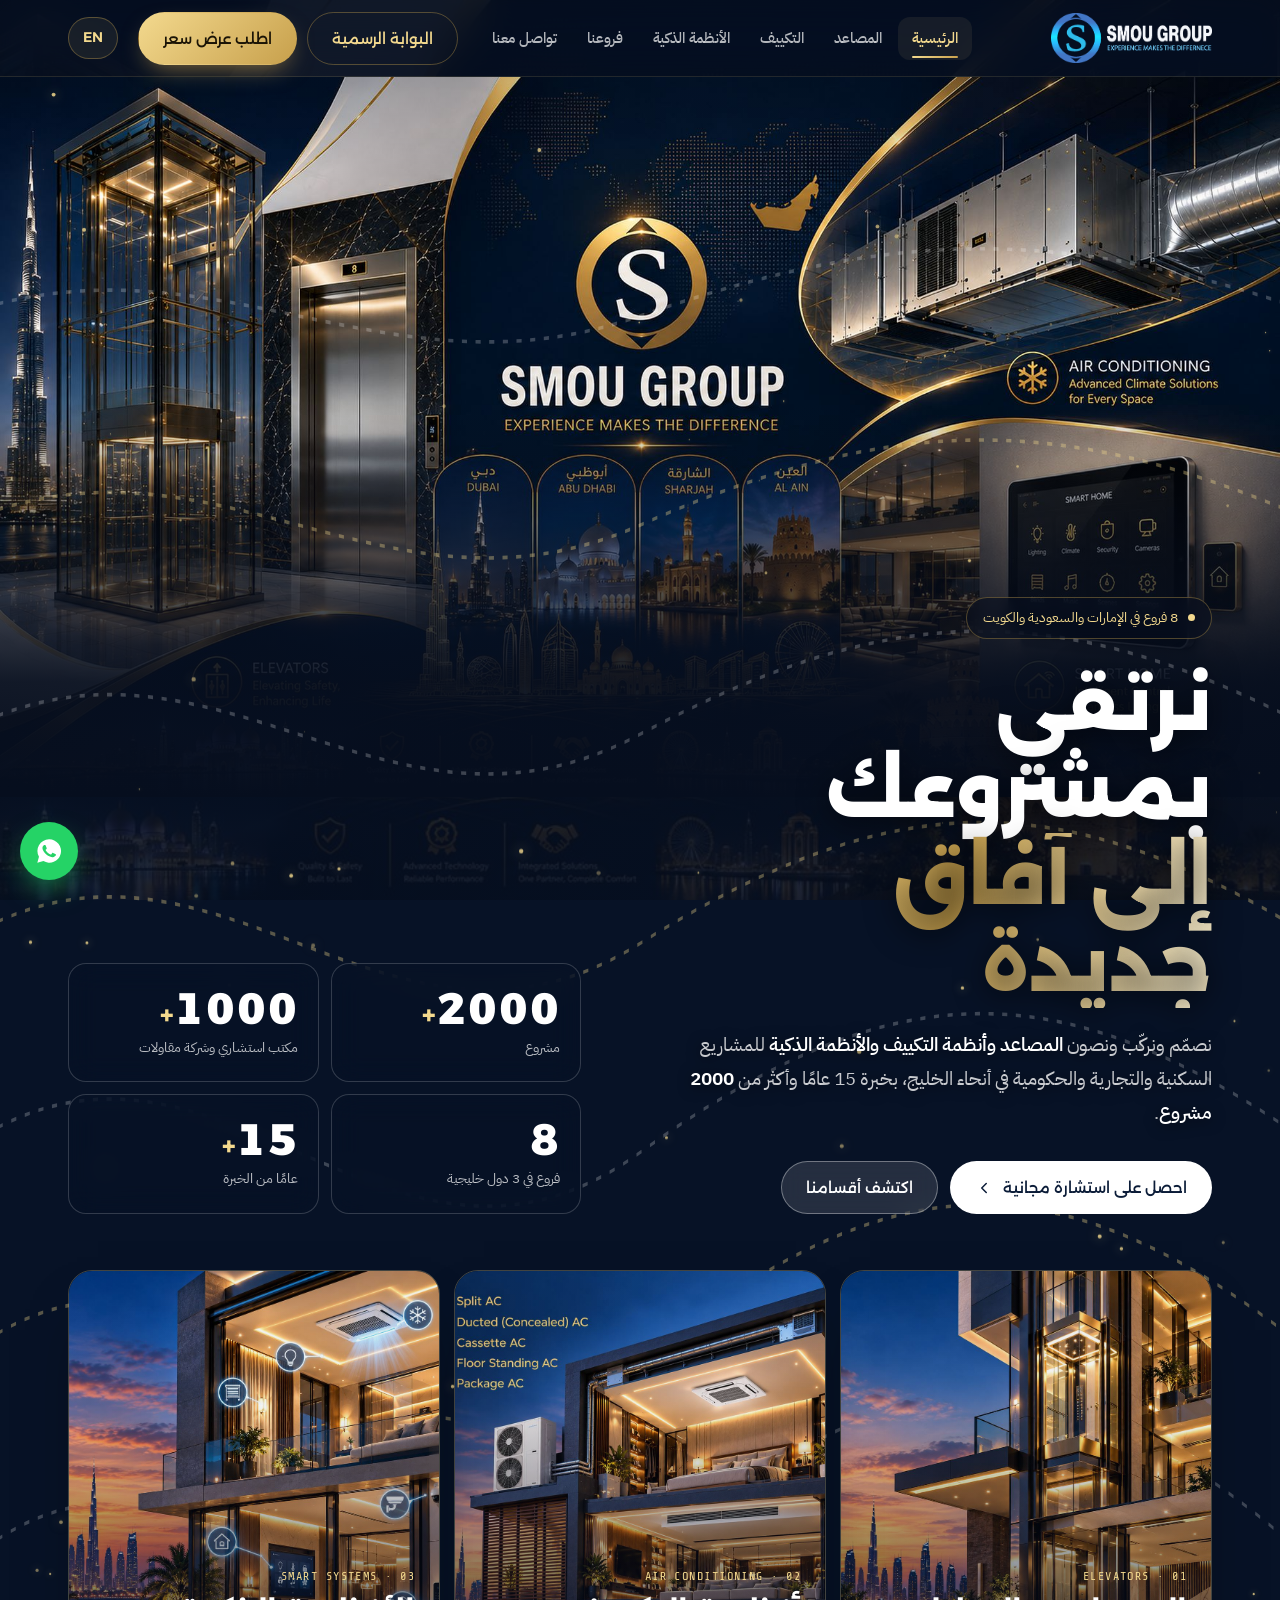
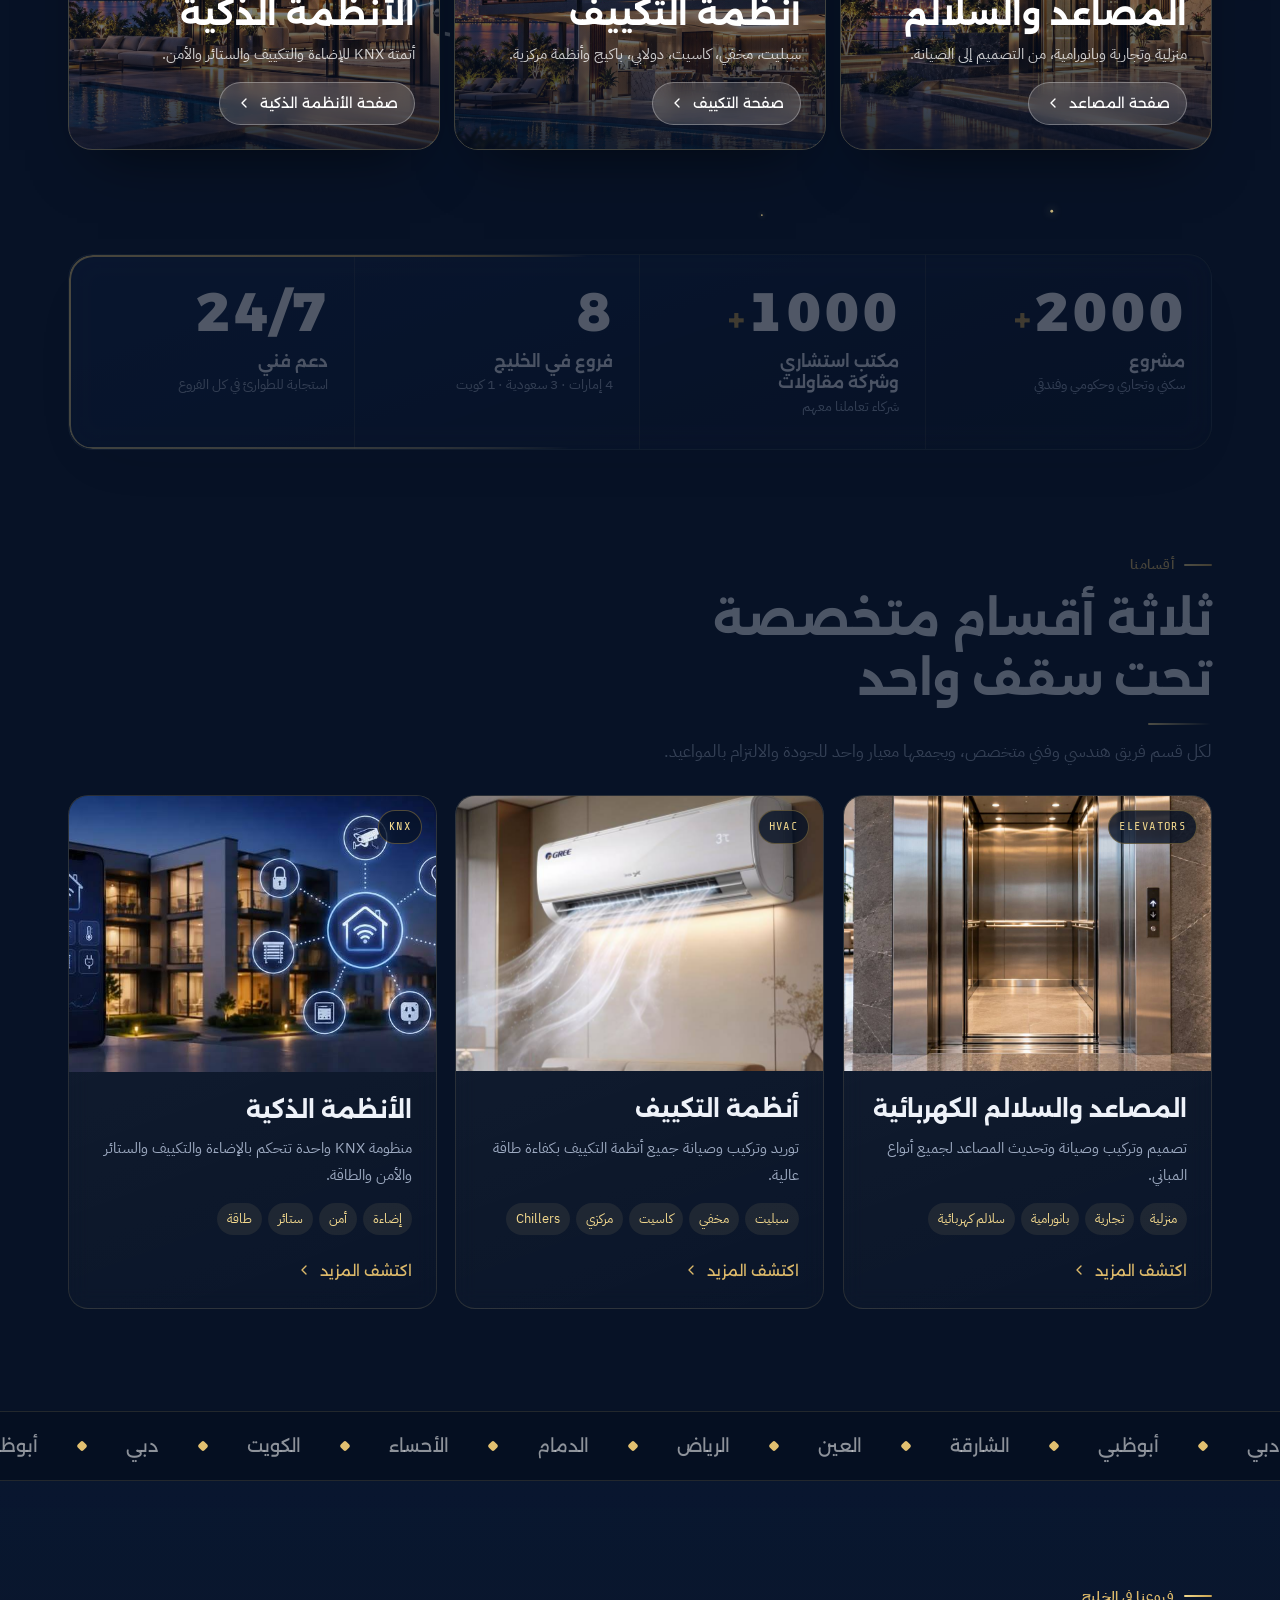
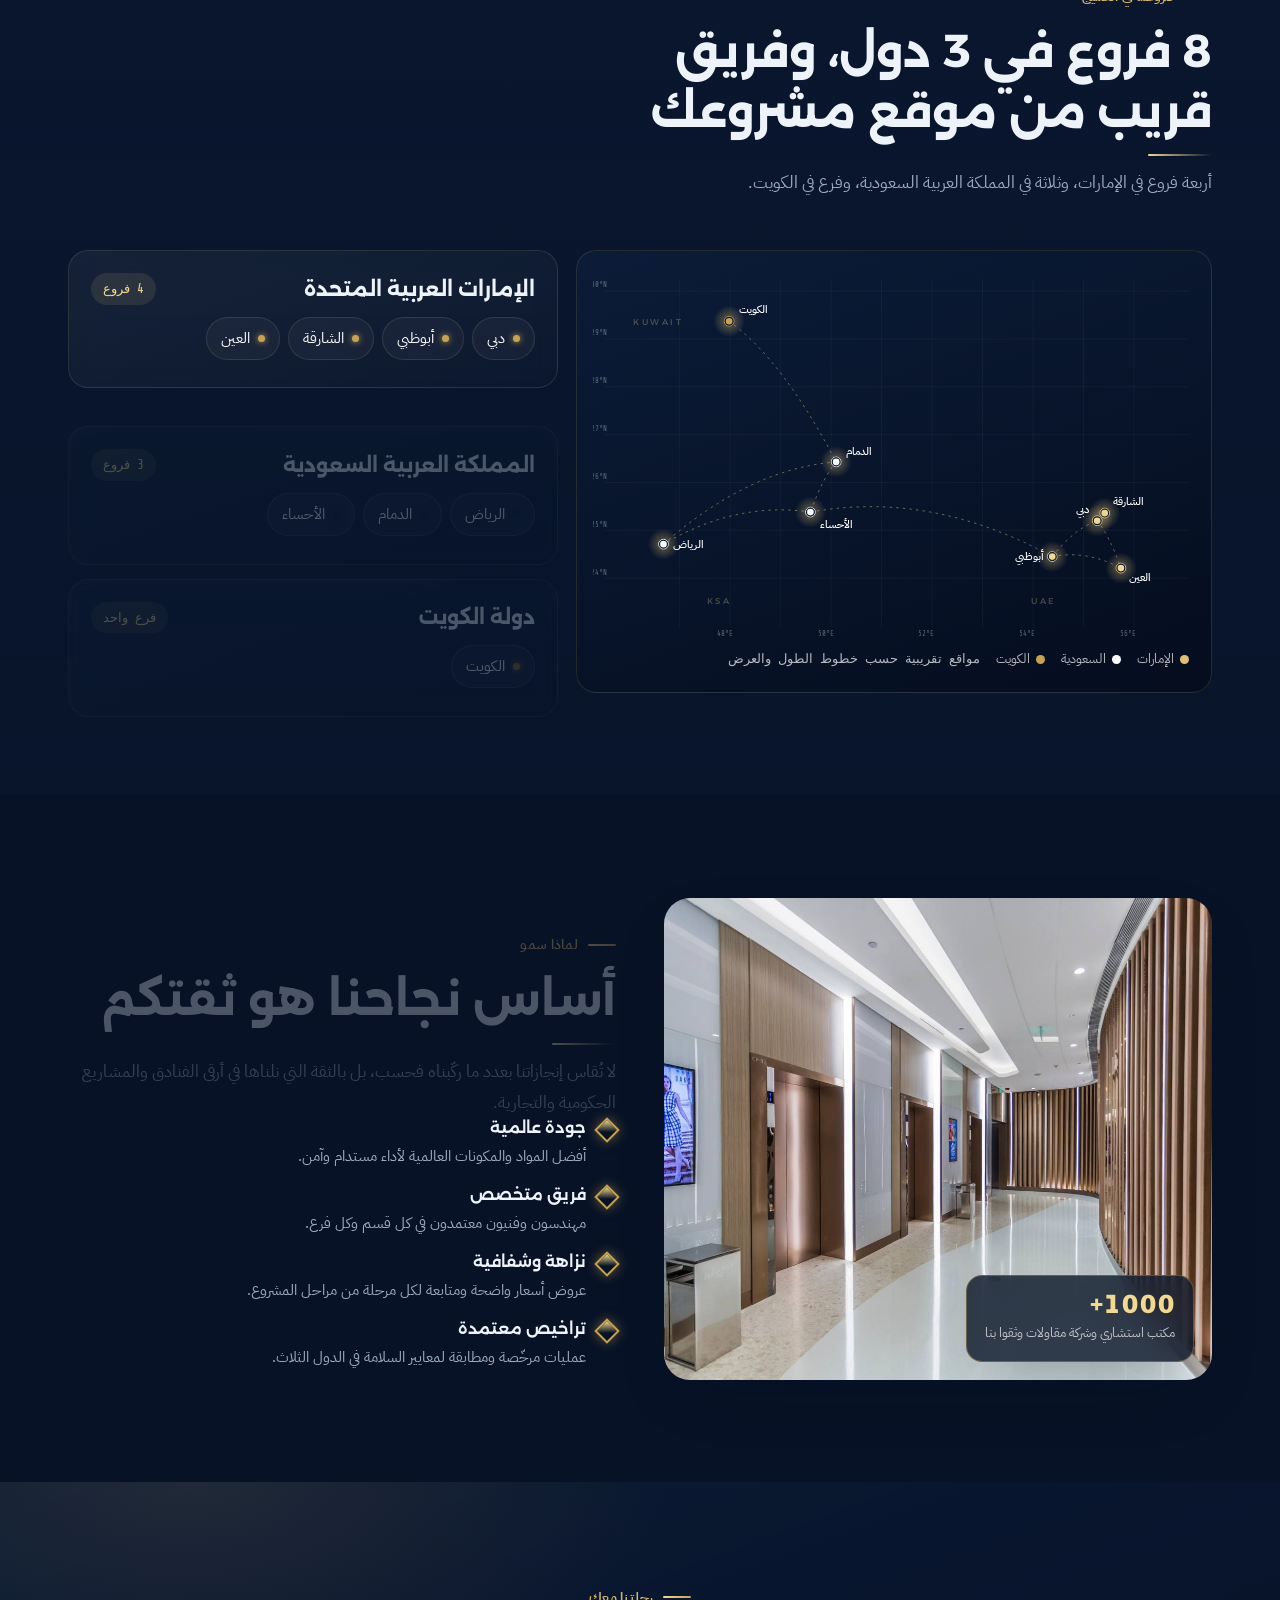
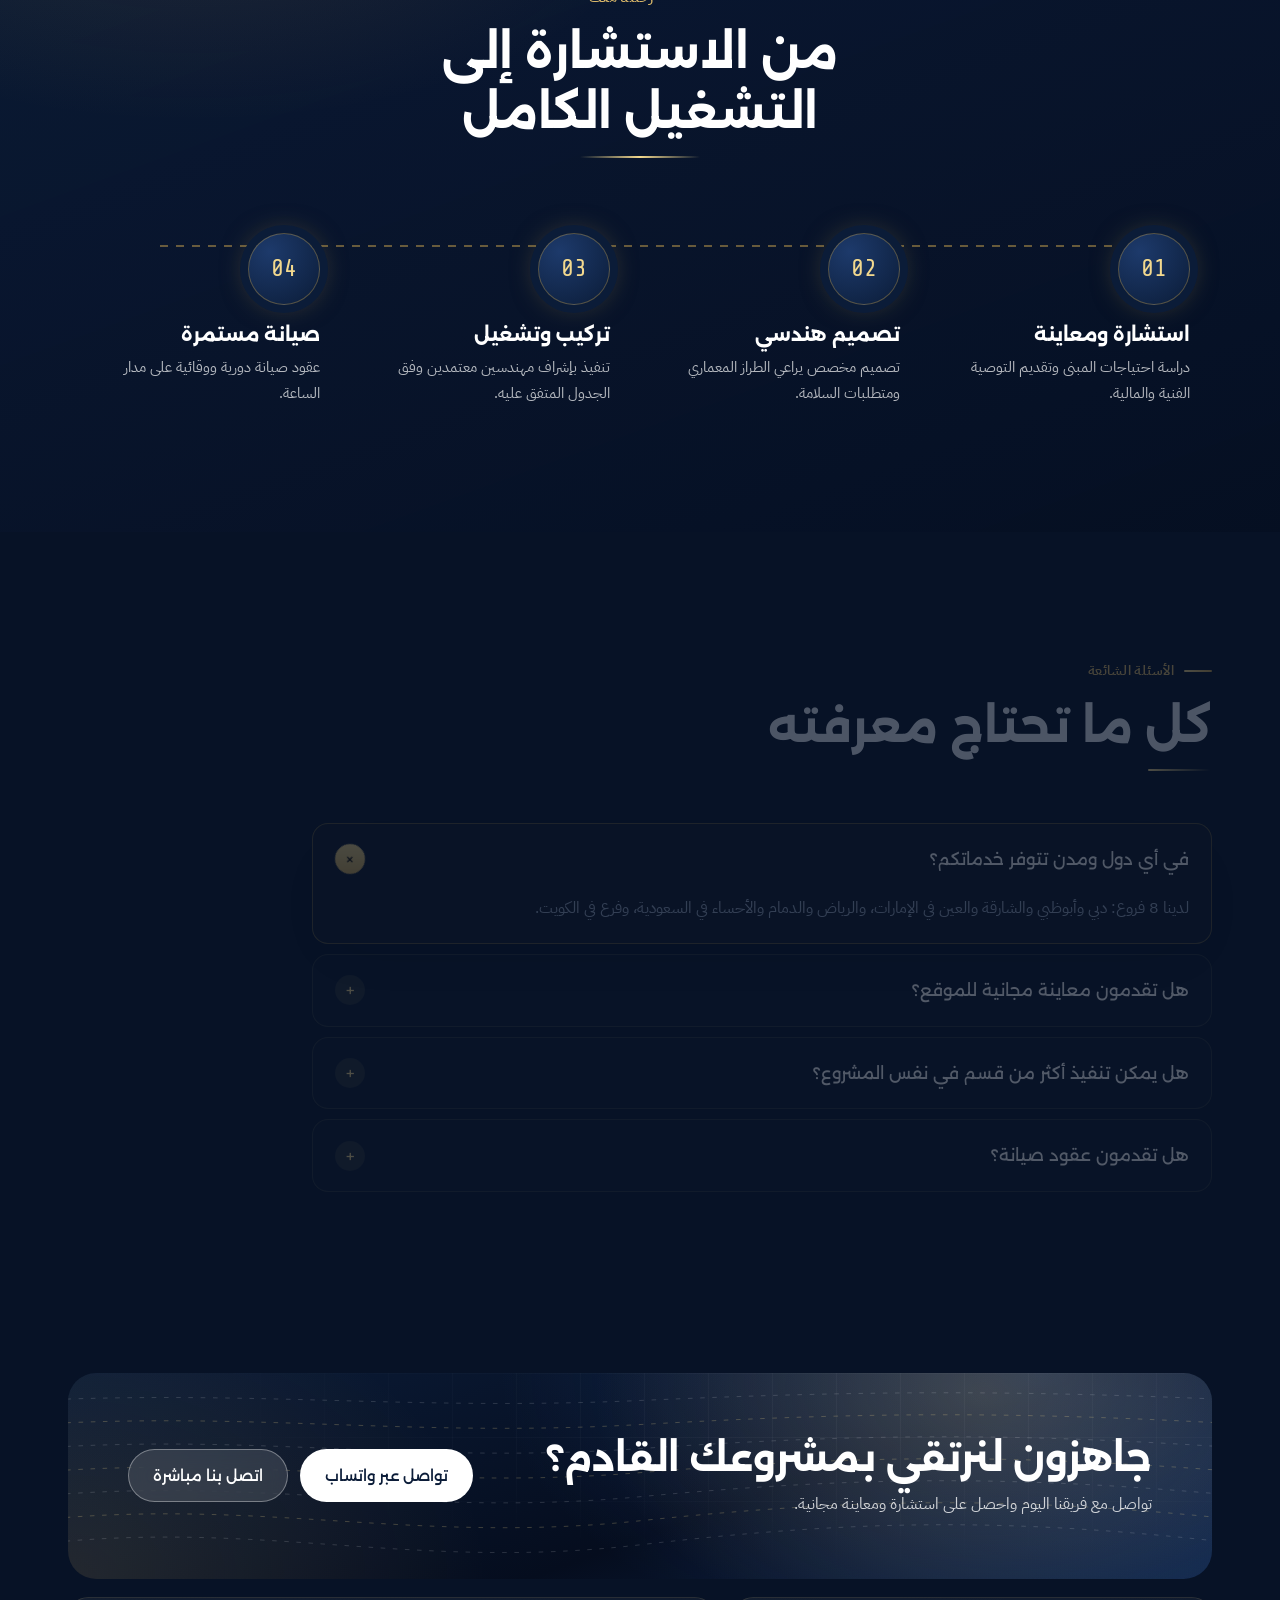
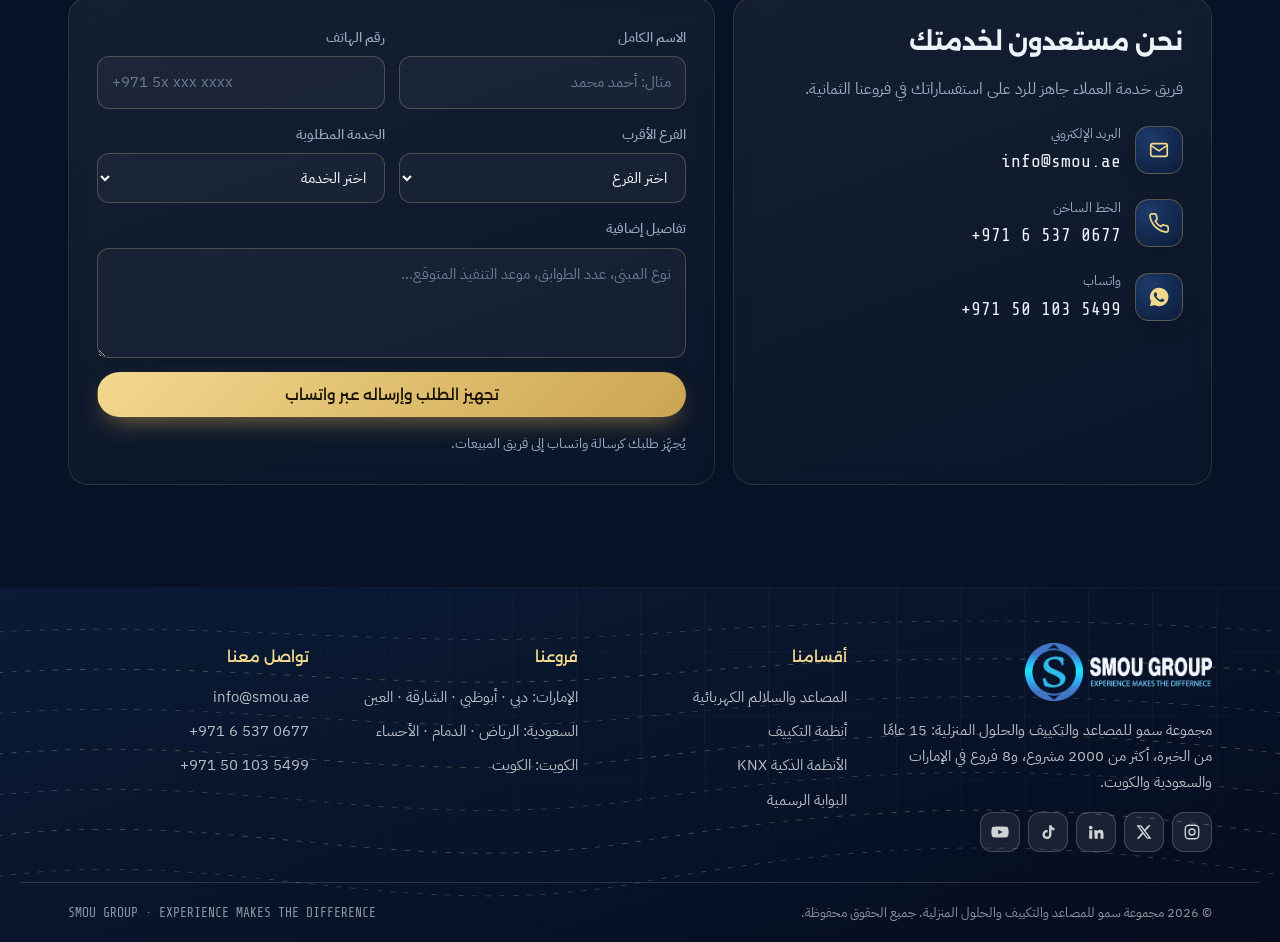
<file: index.html>
<!doctype html>
<html lang="ar" dir="rtl">
<head>
<meta charset="utf-8">
<meta name="viewport" content="width=device-width,initial-scale=1,viewport-fit=cover">
<title>مجموعة سمو | SMOU GROUP</title>
<meta name="description" content="مجموعة سمو للمصاعد والتكييف والأنظمة الذكية — 8 فروع في الإمارات والسعودية والكويت.">
<link rel="preconnect" href="https://fonts.googleapis.com"><link rel="preconnect" href="https://fonts.gstatic.com" crossorigin>
<link rel="stylesheet" href="https://fonts.googleapis.com/css2?family=Alexandria:wght@400;500;700;800&family=IBM+Plex+Sans+Arabic:wght@400;500;600&family=Share+Tech+Mono&display=swap">
<link rel="stylesheet" href="assets/site.css">
</head>
<body class="page-home">
<div class="doors" aria-hidden="true"><i class="dl"></i><i class="dr"></i><img src="assets/img/logo-white.png" alt=""></div><div class="progress" aria-hidden="true"></div>
<header class="hdr"><div class="wrap">
  <a class="logo" href="index.html" aria-label="مجموعة سمو — الرئيسية"><img src="assets/img/logo-white.png" alt="SMOU GROUP" width="168" height="52"></a>
  <nav class="menu" aria-label="القائمة الرئيسية"><a href="index.html" class="on" aria-current="page">الرئيسية</a><a href="elevators.html">المصاعد</a><a href="ac.html">التكييف</a><a href="smart.html">الأنظمة الذكية</a><a href="index.html#branches">فروعنا</a><a href="#contact">تواصل معنا</a></nav>
  <div class="hdr-cta"><a class="btn btn-line" href="https://portal.smougroup.com/" target="_blank" rel="noopener">البوابة الرسمية</a><a class="btn btn-pri" href="#contact">اطلب عرض سعر</a></div>
  <button class="lang-btn" type="button">EN</button>
  <button class="burger" id="burger" aria-label="فتح القائمة" aria-expanded="false"><svg width="22" height="22" viewBox="0 0 24 24" fill="none" stroke="currentColor" stroke-width="2"><path d="M4 7h16M4 12h16M4 17h10"/></svg></button>
</div></header>
<nav class="drawer" id="drawer" hidden aria-label="قائمة الجوال"><a href="index.html" class="on" aria-current="page">الرئيسية</a><a href="elevators.html">المصاعد</a><a href="ac.html">التكييف</a><a href="smart.html">الأنظمة الذكية</a><a href="index.html#branches">فروعنا</a><a href="#contact">تواصل معنا</a><a href="https://portal.smougroup.com/" target="_blank" rel="noopener">البوابة الرسمية</a></nav>
<main>
<section class="sky hero"><div class="hero-bg" aria-hidden="true"><img src="assets/img/gulf-bg.jpg" alt=""></div><svg class="waves" viewBox="0 0 1500 600" preserveAspectRatio="none" aria-hidden="true"></svg><span class="ghost" aria-hidden="true">SMOU GROUP</span><div class="wrap">
  <div class="hero-top">
    <div><span class="eyebrow rv"><span class="dot"></span>8 فروع في الإمارات والسعودية والكويت</span>
      <h1 class="rv">نرتقي بمشروعك<br><span class="grad-txt">إلى آفاق جديدة</span></h1>
      <p class="lead rv">نصمّم ونركّب ونصون <b>المصاعد وأنظمة التكييف والأنظمة الذكية</b> للمشاريع السكنية والتجارية والحكومية في أنحاء الخليج، بخبرة 15 عامًا وأكثر من <b>2000 مشروع</b>.</p>
      <div class="hero-actions rv"><a class="btn btn-white" href="#contact">احصل على استشارة مجانية <svg viewBox="0 0 24 24" fill="none" stroke="currentColor" stroke-width="2" stroke-linecap="round" stroke-linejoin="round"><path d="M15 6l-6 6 6 6"/></svg></a><a class="btn btn-glass" href="#divisions">اكتشف أقسامنا</a></div></div>
    <div class="hero-stats rv">
      <div class="hstat"><b class="num"><span data-count="2000">2000</span><em>+</em></b><span>مشروع</span></div>
      <div class="hstat"><b class="num"><span data-count="1000">1000</span><em>+</em></b><span>مكتب استشاري وشركة مقاولات</span></div>
      <div class="hstat"><b class="num"><span data-count="8">8</span></b><span>فروع في 3 دول خليجية</span></div>
      <div class="hstat"><b class="num"><span data-count="15">15</span><em>+</em></b><span>عامًا من الخبرة</span></div>
    </div>
  </div>
  <div class="portals rv">
    <a class="portal tilt" href="elevators.html"><img src="assets/img/lift-gold.jpg" alt="مصعد زجاجي ذهبي في مبنى فاخر" style="object-position:62% center"><div class="pc"><span class="tag">01 · ELEVATORS</span><h3>المصاعد والسلالم</h3><p>منزلية وتجارية وبانورامية، من التصميم إلى الصيانة.</p><span class="go">صفحة المصاعد <svg viewBox="0 0 24 24" fill="none" stroke="currentColor" stroke-width="2" stroke-linecap="round" stroke-linejoin="round"><path d="M15 6l-6 6 6 6"/></svg></span></div></a>
    <a class="portal tilt" href="ac.html"><img src="assets/img/ac-gold.jpg" alt="فيلا بأنظمة تكييف متعددة" style="object-position:70% center"><div class="pc"><span class="tag">02 · AIR CONDITIONING</span><h3>أنظمة التكييف</h3><p>سبليت، مخفي، كاسيت، دولابي، باكيج وأنظمة مركزية.</p><span class="go">صفحة التكييف <svg viewBox="0 0 24 24" fill="none" stroke="currentColor" stroke-width="2" stroke-linecap="round" stroke-linejoin="round"><path d="M15 6l-6 6 6 6"/></svg></span></div></a>
    <a class="portal tilt" href="smart.html"><img src="assets/img/smart-gold.jpg" alt="فيلا ذكية بأيقونات التحكم" style="object-position:70% center"><div class="pc"><span class="tag">03 · SMART SYSTEMS</span><h3>الأنظمة الذكية</h3><p>أتمتة KNX للإضاءة والتكييف والستائر والأمن.</p><span class="go">صفحة الأنظمة الذكية <svg viewBox="0 0 24 24" fill="none" stroke="currentColor" stroke-width="2" stroke-linecap="round" stroke-linejoin="round"><path d="M15 6l-6 6 6 6"/></svg></span></div></a>
  </div>
</div><div style="height:80px"></div></section>

<div class="wrap"><div class="stats rv goldring">
  <div class="stat"><div class="v num"><span data-count="2000">2000</span><em>+</em></div><h4>مشروع</h4><p>سكني وتجاري وحكومي وفندقي</p></div>
  <div class="stat"><div class="v num"><span data-count="1000">1000</span><em>+</em></div><h4>مكتب استشاري وشركة مقاولات</h4><p>شركاء تعاملنا معهم</p></div>
  <div class="stat"><div class="v num">8</div><h4>فروع في الخليج</h4><p>4 إمارات · 3 سعودية · 1 كويت</p></div>
  <div class="stat"><div class="v num">24/7</div><h4>دعم فني</h4><p>استجابة للطوارئ في كل الفروع</p></div>
</div></div>

<section class="sec" id="divisions"><div class="wrap">
  <div class="head rv"><span class="kick">أقسامنا</span><h2>ثلاثة أقسام متخصصة تحت سقف واحد</h2><p>لكل قسم فريق هندسي وفني متخصص، ويجمعها معيار واحد للجودة والالتزام بالمواعيد.</p></div>
  <div class="divs">
    <a class="card div-card rv tilt" href="elevators.html"><div class="im"><img src="assets/img/lobby.jpg" alt="مصعد ستانلس ستيل في ردهة فندقية" loading="lazy"><span class="n">ELEVATORS</span></div><div class="bd"><h3>المصاعد والسلالم الكهربائية</h3><p>تصميم وتركيب وصيانة وتحديث المصاعد لجميع أنواع المباني.</p><ul><li>منزلية</li><li>تجارية</li><li>بانورامية</li><li>سلالم كهربائية</li></ul><span class="more">اكتشف المزيد <svg viewBox="0 0 24 24" fill="none" stroke="currentColor" stroke-width="2" stroke-linecap="round" stroke-linejoin="round"><path d="M15 6l-6 6 6 6"/></svg></span></div></a>
    <a class="card div-card rv tilt" href="ac.html"><div class="im"><img src="assets/img/split.jpg" alt="وحدة تكييف سبليت" loading="lazy"><span class="n">HVAC</span></div><div class="bd"><h3>أنظمة التكييف</h3><p>توريد وتركيب وصيانة جميع أنظمة التكييف بكفاءة طاقة عالية.</p><ul><li>سبليت</li><li>مخفي</li><li>كاسيت</li><li>مركزي</li><li>Chillers</li></ul><span class="more">اكتشف المزيد <svg viewBox="0 0 24 24" fill="none" stroke="currentColor" stroke-width="2" stroke-linecap="round" stroke-linejoin="round"><path d="M15 6l-6 6 6 6"/></svg></span></div></a>
    <a class="card div-card rv tilt" href="smart.html"><div class="im"><img src="assets/img/smart1.jpg" alt="مبنى ذكي مع تطبيق تحكم" loading="lazy"><span class="n">KNX</span></div><div class="bd"><h3>الأنظمة الذكية</h3><p>منظومة KNX واحدة تتحكم بالإضاءة والتكييف والستائر والأمن والطاقة.</p><ul><li>إضاءة</li><li>أمن</li><li>ستائر</li><li>طاقة</li></ul><span class="more">اكتشف المزيد <svg viewBox="0 0 24 24" fill="none" stroke="currentColor" stroke-width="2" stroke-linecap="round" stroke-linejoin="round"><path d="M15 6l-6 6 6 6"/></svg></span></div></a>
  </div>
</div></section>

<div class="marq" aria-hidden="true"><div class="tr"><span>دبي</span><span>أبوظبي</span><span>الشارقة</span><span>العين</span><span>الرياض</span><span>الدمام</span><span>الأحساء</span><span>الكويت</span></div></div>

<section class="sec white" id="branches"><div class="wrap">
  <div class="head rv"><span class="kick">فروعنا في الخليج</span><h2>8 فروع في 3 دول، وفريق قريب من موقع مشروعك</h2><p>أربعة فروع في الإمارات، وثلاثة في المملكة العربية السعودية، وفرع في الكويت.</p></div>
  <div class="branches">
    <div class="card mapbox rv"><svg id="gulfmap" viewBox="0 0 1000 620" role="img" aria-label="خريطة مواقع فروع سمو الثمانية"><defs><radialGradient id="glow"><stop offset="0" stop-color="#e2c070" stop-opacity=".45"/><stop offset="1" stop-color="#e2c070" stop-opacity="0"/></radialGradient></defs><g id="grid"></g><text class="mcountry" x="150" y="96">KUWAIT</text><text class="mcountry" x="230" y="560">KSA</text><text class="mcountry" x="770" y="560">UAE</text><g id="links"></g><g id="nodes"></g></svg>
      <div class="legend"><span><i style="background:#e2c070"></i>الإمارات</span><span><i style="background:#fff"></i>السعودية</span><span><i style="background:#c9a24e"></i>الكويت</span><span style="font-family:var(--f-mono)">مواقع تقريبية حسب خطوط الطول والعرض</span></div></div>
    <div class="countries">
      <div class="card country rv"><header><h3>الإمارات العربية المتحدة</h3><span class="cnt">4 فروع</span></header><div class="chips" style="--c:var(--gold)"><span class="chip" data-city="dxb">دبي</span><span class="chip" data-city="auh">أبوظبي</span><span class="chip" data-city="shj">الشارقة</span><span class="chip" data-city="ain">العين</span></div></div>
      <div class="card country rv"><header><h3>المملكة العربية السعودية</h3><span class="cnt">3 فروع</span></header><div class="chips" style="--c:var(--deep)"><span class="chip" data-city="ruh">الرياض</span><span class="chip" data-city="dmm">الدمام</span><span class="chip" data-city="hof">الأحساء</span></div></div>
      <div class="card country rv"><header><h3>دولة الكويت</h3><span class="cnt">فرع واحد</span></header><div class="chips" style="--c:var(--gold-lo)"><span class="chip" data-city="kwi">الكويت</span></div></div>
    </div>
  </div>
</div></section>

<section class="sec" id="why"><div class="wrap split">
  <div class="media rv wipe"><img src="assets/img/hotel.jpg" alt="ردهة مصاعد بتشطيبات برونزية" loading="lazy"><div class="badge"><b class="num">1000+</b><span>مكتب استشاري وشركة مقاولات وثقوا بنا</span></div></div>
  <div><div class="head rv" style="margin-bottom:0"><span class="kick">لماذا سمو</span><h2>أساس نجاحنا هو ثقتكم</h2><p>لا تُقاس إنجازاتنا بعدد ما ركّبناه فحسب، بل بالثقة التي نلناها في أرقى الفنادق والمشاريع الحكومية والتجارية.</p></div>
    <ul class="checks rv"><li><div><b>جودة عالمية</b><span>أفضل المواد والمكونات العالمية لأداء مستدام وآمن.</span></div></li><li><div><b>فريق متخصص</b><span>مهندسون وفنيون معتمدون في كل قسم وكل فرع.</span></div></li><li><div><b>نزاهة وشفافية</b><span>عروض أسعار واضحة ومتابعة لكل مرحلة من مراحل المشروع.</span></div></li><li><div><b>تراخيص معتمدة</b><span>عمليات مرخّصة ومطابقة لمعايير السلامة في الدول الثلاث.</span></div></li></ul></div>
</div></section>

<section class="sec navy"><div class="wrap">
  <div class="head center rv"><span class="kick">رحلتنا معك</span><h2>من الاستشارة إلى التشغيل الكامل</h2></div>
  <div class="steps"><div class="step rv"><div class="n">01</div><h4>استشارة ومعاينة</h4><p>دراسة احتياجات المبنى وتقديم التوصية الفنية والمالية.</p></div><div class="step rv"><div class="n">02</div><h4>تصميم هندسي</h4><p>تصميم مخصص يراعي الطراز المعماري ومتطلبات السلامة.</p></div><div class="step rv"><div class="n">03</div><h4>تركيب وتشغيل</h4><p>تنفيذ بإشراف مهندسين معتمدين وفق الجدول المتفق عليه.</p></div><div class="step rv"><div class="n">04</div><h4>صيانة مستمرة</h4><p>عقود صيانة دورية ووقائية على مدار الساعة.</p></div></div>
</div></section>

<section class="sec tight" style="padding-top:clamp(64px,8vw,110px)"><div class="wrap">
  <div class="head rv"><span class="kick">الأسئلة الشائعة</span><h2>كل ما تحتاج معرفته</h2></div>
  <div class="faq"><details class="rv" open><summary>في أي دول ومدن تتوفر خدماتكم؟<i>+</i></summary><p>لدينا 8 فروع: دبي وأبوظبي والشارقة والعين في الإمارات، والرياض والدمام والأحساء في السعودية، وفرع في الكويت.</p></details><details class="rv"><summary>هل تقدمون معاينة مجانية للموقع؟<i>+</i></summary><p>نعم، يزور فريقنا الفني الموقع لدراسة الاحتياجات وتقديم التوصية المناسبة قبل عرض السعر.</p></details><details class="rv"><summary>هل يمكن تنفيذ أكثر من قسم في نفس المشروع؟<i>+</i></summary><p>نعم، ننفّذ المصاعد والتكييف والأنظمة الذكية معًا تحت إدارة مشروع واحدة لتوحيد الجدول الزمني والتنسيق.</p></details><details class="rv"><summary>هل تقدمون عقود صيانة؟<i>+</i></summary><p>نعم، نقدم عقود صيانة دورية ووقائية للمصاعد وأنظمة التكييف والأنظمة الذكية.</p></details></div>
</div></section>
<section class="sec" id="contact"><div class="wrap">
  <div class="cta sky rv"><svg class="waves" viewBox="0 0 1500 600" preserveAspectRatio="none" aria-hidden="true"></svg><div><h3>جاهزون لنرتقي بمشروعك القادم؟</h3><p>تواصل مع فريقنا اليوم واحصل على استشارة ومعاينة مجانية.</p></div>
    <div class="acts"><a class="btn btn-white" href="https://wa.me/971501035499" target="_blank" rel="noopener">تواصل عبر واتساب</a><a class="btn btn-glass" href="tel:+97165370677">اتصل بنا مباشرة</a></div></div>
  <div class="contact" style="margin-top:18px">
    <div class="card cinfo rv">
      <h3 style="font-size:24px">نحن مستعدون لخدمتك</h3>
      <p style="color:var(--muted)">فريق خدمة العملاء جاهز للرد على استفساراتك في فروعنا الثمانية.</p>
      <div class="crow"><span class="ic"><svg viewBox="0 0 24 24" fill="none" stroke="currentColor" stroke-width="1.8" stroke-linecap="round" stroke-linejoin="round"><rect x="3" y="5" width="18" height="14" rx="2"/><path d="M3 7l9 6 9-6"/></svg></span><div><small>البريد الإلكتروني</small><b>info@smou.ae</b></div></div>
      <div class="crow"><span class="ic"><svg viewBox="0 0 24 24" fill="none" stroke="currentColor" stroke-width="1.8" stroke-linecap="round" stroke-linejoin="round"><path d="M22 16.9v3a2 2 0 0 1-2.2 2 19.8 19.8 0 0 1-8.6-3.1 19.5 19.5 0 0 1-6-6A19.8 19.8 0 0 1 2.1 4.2 2 2 0 0 1 4.1 2h3a2 2 0 0 1 2 1.7c.1 1 .4 1.9.7 2.8a2 2 0 0 1-.5 2.1L8 9.9a16 16 0 0 0 6 6l1.3-1.3a2 2 0 0 1 2.1-.4c.9.3 1.8.6 2.8.7a2 2 0 0 1 1.7 2z"/></svg></span><div><small>الخط الساخن</small><b>+971 6 537 0677</b></div></div>
      <div class="crow"><span class="ic"><svg viewBox="0 0 24 24" fill="currentColor"><path d="M12 2a10 10 0 0 0-8.6 15l-1.4 5 5.2-1.4A10 10 0 1 0 12 2zm5.3 14.1c-.2.6-1.3 1.2-1.8 1.2-.5.1-1 .1-3.3-.8-2.8-1.1-4.5-3.9-4.7-4.1-.1-.2-1.1-1.5-1.1-2.9s.7-2 1-2.3c.2-.3.5-.3.7-.3h.5c.2 0 .4 0 .6.5l.8 2c.1.2.1.4 0 .5l-.3.5-.4.4c-.1.2-.3.3-.1.6.2.3.8 1.3 1.7 2.1 1.2 1 2.1 1.4 2.4 1.5.3.1.5.1.6-.1l.9-1.1c.2-.3.4-.2.7-.1l1.9.9c.3.1.5.2.5.3.1.2.1.7-.1 1.2z"/></svg></span><div><small>واتساب</small><b>+971 50 103 5499</b></div></div>
    </div>
    <form class="card form rv" id="qform" novalidate>
      <div class="field"><label for="f-name">الاسم الكامل</label><input id="f-name" name="name" required placeholder="مثال: أحمد محمد"></div>
      <div class="field"><label for="f-phone">رقم الهاتف</label><input id="f-phone" name="phone" type="tel" dir="ltr" required placeholder="+971 5x xxx xxxx"></div>
      <div class="field"><label for="f-branch">الفرع الأقرب</label><select id="f-branch" name="branch" required><option value="">اختر الفرع</option>
<optgroup label="الإمارات"><option>دبي</option><option>أبوظبي</option><option>الشارقة</option><option>العين</option></optgroup>
<optgroup label="السعودية"><option>الرياض</option><option>الدمام</option><option>الأحساء</option></optgroup>
<optgroup label="الكويت"><option>الكويت</option></optgroup></select></div>
      <div class="field"><label for="f-svc">الخدمة المطلوبة</label><select id="f-svc" name="service" required><option value="">اختر الخدمة</option><option>مصاعد منزلية</option><option>مصاعد تجارية</option><option>مصاعد بانورامية</option><option>صيانة مصاعد</option><option>تركيب تكييف</option><option>صيانة تكييف</option><option>الأنظمة الذكية KNX</option></select></div>
      <div class="field full"><label for="f-msg">تفاصيل إضافية</label><textarea id="f-msg" name="msg" placeholder="نوع المبنى، عدد الطوابق، موعد التنفيذ المتوقع…"></textarea></div>
      <button class="btn btn-pri full" type="submit">تجهيز الطلب وإرساله عبر واتساب</button>
      <p class="fnote" id="fnote" aria-live="polite">يُجهَّز طلبك كرسالة واتساب إلى فريق المبيعات.</p>
    </form>
  </div>
</div></section>
</main><footer class="foot sky"><svg class="waves" viewBox="0 0 1500 600" preserveAspectRatio="none" aria-hidden="true"></svg>
  <div class="wrap cols">
    <div><a class="logo" href="index.html"><img src="assets/img/logo-white.png" alt="SMOU GROUP" width="188" height="58"></a>
      <p style="margin-top:16px;max-width:42ch">مجموعة سمو للمصاعد والتكييف والحلول المنزلية: 15 عامًا من الخبرة، أكثر من 2000 مشروع، و8 فروع في الإمارات والسعودية والكويت.</p>
      <div class="social">
        <a href="https://www.instagram.com/smou.group/" target="_blank" rel="noopener" aria-label="Instagram"><svg viewBox="0 0 24 24" fill="none" stroke="currentColor" stroke-width="1.8"><rect x="3" y="3" width="18" height="18" rx="5"/><circle cx="12" cy="12" r="4"/></svg></a>
        <a href="https://x.com/smou_lift" target="_blank" rel="noopener" aria-label="X"><svg viewBox="0 0 24 24" fill="currentColor"><path d="M17.8 3h3.1l-6.8 7.7L22 21h-6.2l-4.9-6.4L5.3 21H2.2l7.2-8.3L2 3h6.4l4.4 5.8zm-1.1 16.2h1.7L7.4 4.7H5.6z"/></svg></a>
        <a href="https://www.linkedin.com/in/smou-group-88a5ba18a/" target="_blank" rel="noopener" aria-label="LinkedIn"><svg viewBox="0 0 24 24" fill="currentColor"><path d="M4.98 3.5a2.5 2.5 0 1 1 0 5 2.5 2.5 0 0 1 0-5zM3 9.5h4V21H3zM9.5 9.5h3.8v1.6h.1c.5-1 1.8-2 3.8-2 4 0 4.8 2.6 4.8 6V21h-4v-5.1c0-1.2 0-2.8-1.7-2.8s-2 1.3-2 2.7V21h-4z"/></svg></a>
        <a href="https://vt.tiktok.com/ZSDsTV8qe/" target="_blank" rel="noopener" aria-label="TikTok"><svg viewBox="0 0 24 24" fill="currentColor"><path d="M16.6 3c.4 2.2 1.8 3.6 4 3.8v3.1c-1.5 0-2.9-.4-4-1.2v6.6a6 6 0 1 1-6-6c.3 0 .6 0 .9.1v3.2a2.9 2.9 0 1 0 2 2.7V3z"/></svg></a>
        <a href="https://www.youtube.com/@smou-group" target="_blank" rel="noopener" aria-label="YouTube"><svg viewBox="0 0 24 24" fill="currentColor"><path d="M23 7.2a3 3 0 0 0-2.1-2.1C19 4.6 12 4.6 12 4.6s-7 0-8.9.5A3 3 0 0 0 1 7.2 31 31 0 0 0 .5 12 31 31 0 0 0 1 16.8a3 3 0 0 0 2.1 2.1c1.9.5 8.9.5 8.9.5s7 0 8.9-.5a3 3 0 0 0 2.1-2.1 31 31 0 0 0 .5-4.8 31 31 0 0 0-.5-4.8zM9.7 15V9l5.8 3z"/></svg></a>
      </div></div>
    <div><h5>أقسامنا</h5><ul><li><a href="elevators.html">المصاعد والسلالم الكهربائية</a></li><li><a href="ac.html">أنظمة التكييف</a></li><li><a href="smart.html">الأنظمة الذكية KNX</a></li><li><a href="https://portal.smougroup.com/" target="_blank" rel="noopener">البوابة الرسمية</a></li></ul></div>
    <div><h5>فروعنا</h5><ul><li>الإمارات: دبي · أبوظبي · الشارقة · العين</li><li>السعودية: الرياض · الدمام · الأحساء</li><li>الكويت: الكويت</li></ul></div>
    <div><h5>تواصل معنا</h5><ul><li><span dir="ltr">info@smou.ae</span></li><li><span dir="ltr">+971 6 537 0677</span></li><li><span dir="ltr">+971 50 103 5499</span></li></ul></div>
  </div>
  <div class="wrap copy"><span>© 2026 مجموعة سمو للمصاعد والتكييف والحلول المنزلية. جميع الحقوق محفوظة.</span><span style="font-family:var(--f-mono)">SMOU GROUP · EXPERIENCE MAKES THE DIFFERENCE</span></div>
</footer>
<a class="wa" href="https://wa.me/971501035499" target="_blank" rel="noopener" aria-label="واتساب"><svg viewBox="0 0 24 24" fill="currentColor"><path d="M12 2a10 10 0 0 0-8.6 15l-1.4 5 5.2-1.4A10 10 0 1 0 12 2zm5.3 14.1c-.2.6-1.3 1.2-1.8 1.2-.5.1-1 .1-3.3-.8-2.8-1.1-4.5-3.9-4.7-4.1-.1-.2-1.1-1.5-1.1-2.9s.7-2 1-2.3c.2-.3.5-.3.7-.3h.5c.2 0 .4 0 .6.5l.8 2c.1.2.1.4 0 .5l-.3.5-.4.4c-.1.2-.3.3-.1.6.2.3.8 1.3 1.7 2.1 1.2 1 2.1 1.4 2.4 1.5.3.1.5.1.6-.1l.9-1.1c.2-.3.4-.2.7-.1l1.9.9c.3.1.5.2.5.3.1.2.1.7-.1 1.2z"/></svg></a>
<nav class="mnav" aria-label="تنقل سريع"><a href="index.html" class="on" aria-current="page"><svg viewBox="0 0 24 24" fill="none" stroke="currentColor" stroke-width="2" stroke-linecap="round" stroke-linejoin="round"><path d="M4 20V10l8-6 8 6v10"/><path d="M9 20v-6h6v6"/></svg>الرئيسية</a><a href="elevators.html"><svg viewBox="0 0 24 24" fill="none" stroke="currentColor" stroke-width="2" stroke-linecap="round" stroke-linejoin="round"><rect x="6" y="3" width="12" height="18" rx="1.5"/><path d="M12 3v18M9 9l1-1.5L11 9M13 15l1 1.5 1-1.5"/></svg>مصاعد</a><a href="ac.html"><svg viewBox="0 0 24 24" fill="none" stroke="currentColor" stroke-width="2" stroke-linecap="round" stroke-linejoin="round"><rect x="3" y="5" width="18" height="8" rx="2"/><path d="M7 17c1-1 1-2 0-3M12 18c1-1.5 1-3 0-4.5M17 17c1-1 1-2 0-3"/></svg>تكييف</a><a href="smart.html"><svg viewBox="0 0 24 24" fill="none" stroke="currentColor" stroke-width="2" stroke-linecap="round" stroke-linejoin="round"><path d="M9 18h6M10 21h4M12 3a6 6 0 0 0-3.5 10.9V16h7v-2.1A6 6 0 0 0 12 3z"/></svg>ذكية</a><a class="cta" href="#contact"><svg viewBox="0 0 24 24" fill="none" stroke="currentColor" stroke-width="2" stroke-linecap="round" stroke-linejoin="round"><path d="M22 16.9v3a2 2 0 0 1-2.2 2 19.8 19.8 0 0 1-8.6-3.1 19.5 19.5 0 0 1-6-6A19.8 19.8 0 0 1 2.1 4.2 2 2 0 0 1 4.1 2h3a2 2 0 0 1 2 1.7c.1 1 .4 1.9.7 2.8a2 2 0 0 1-.5 2.1L8 9.9a16 16 0 0 0 6 6l1.3-1.3a2 2 0 0 1 2.1-.4c.9.3 1.8.6 2.8.7a2 2 0 0 1 1.7 2z"/></svg>اطلب</a></nav>
<script src="assets/i18n.js"></script>
<script src="assets/site.js"></script>
</body>
</html>
</file>
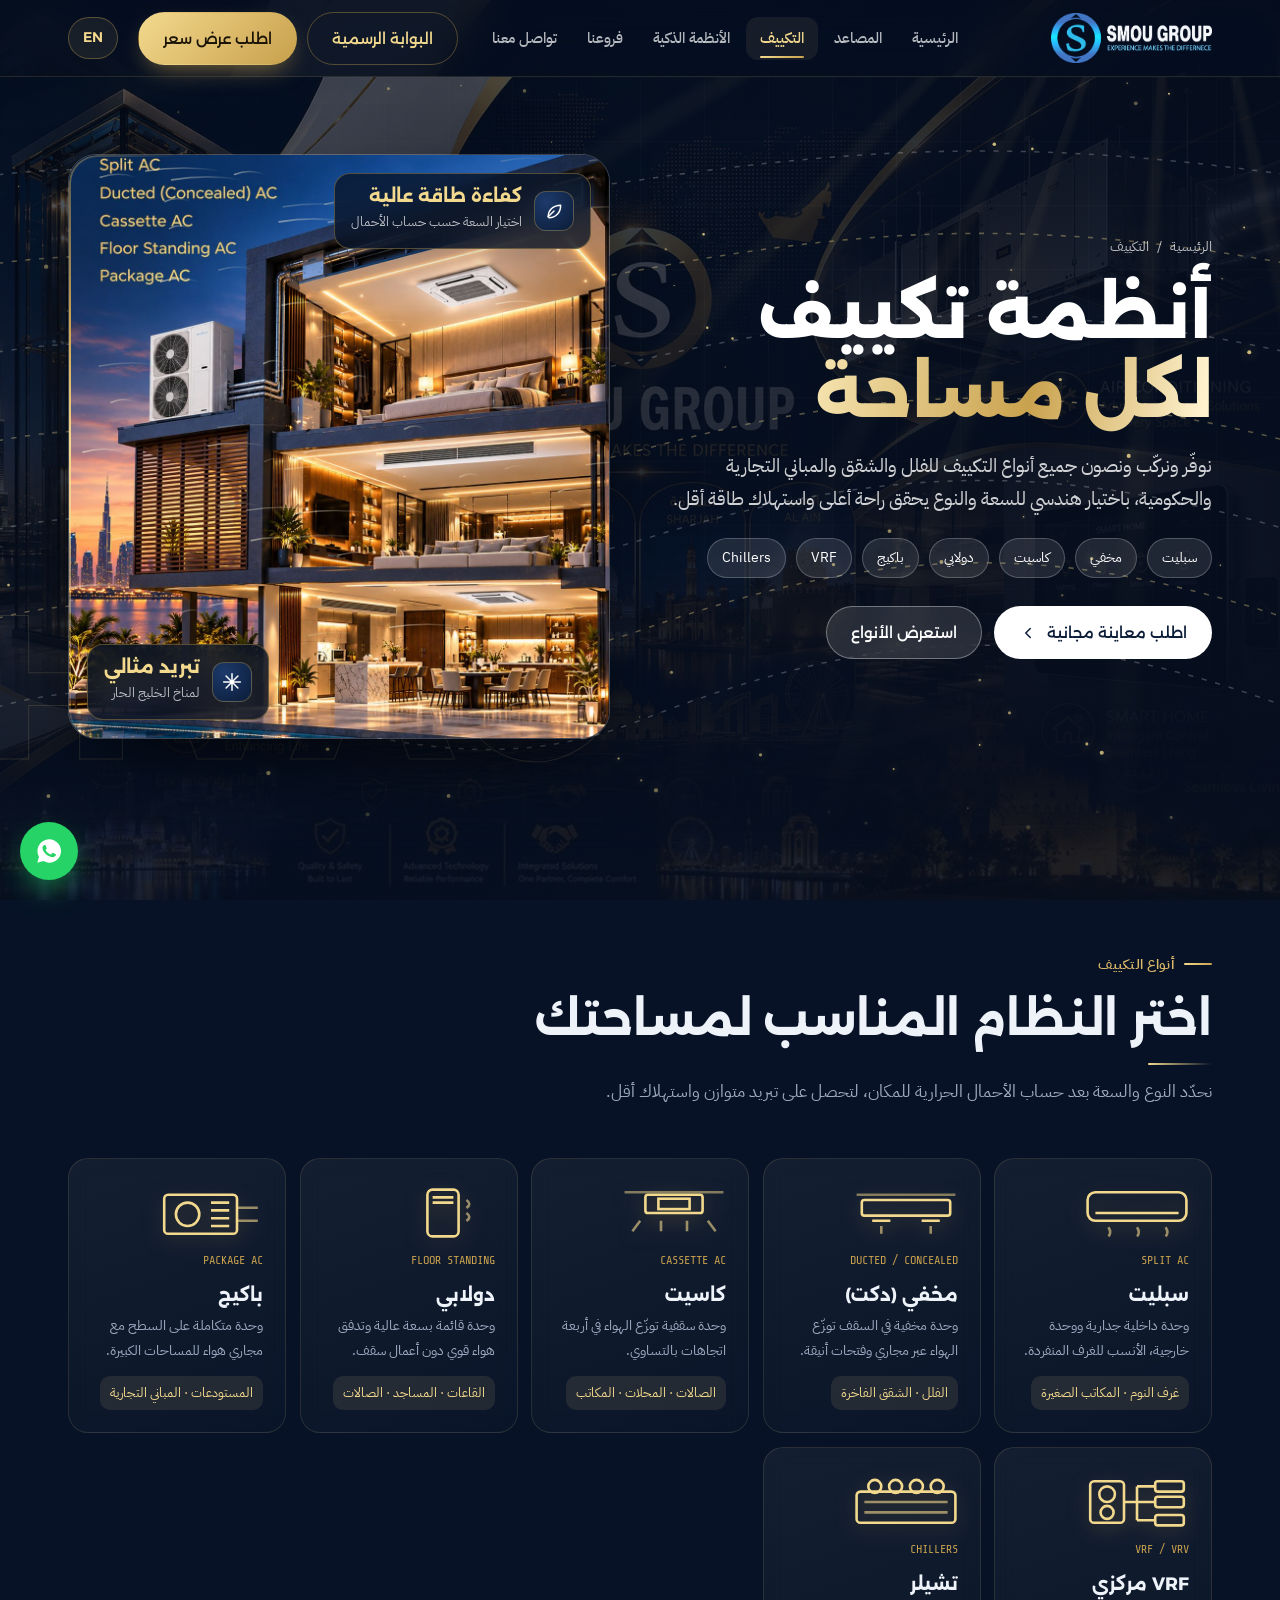
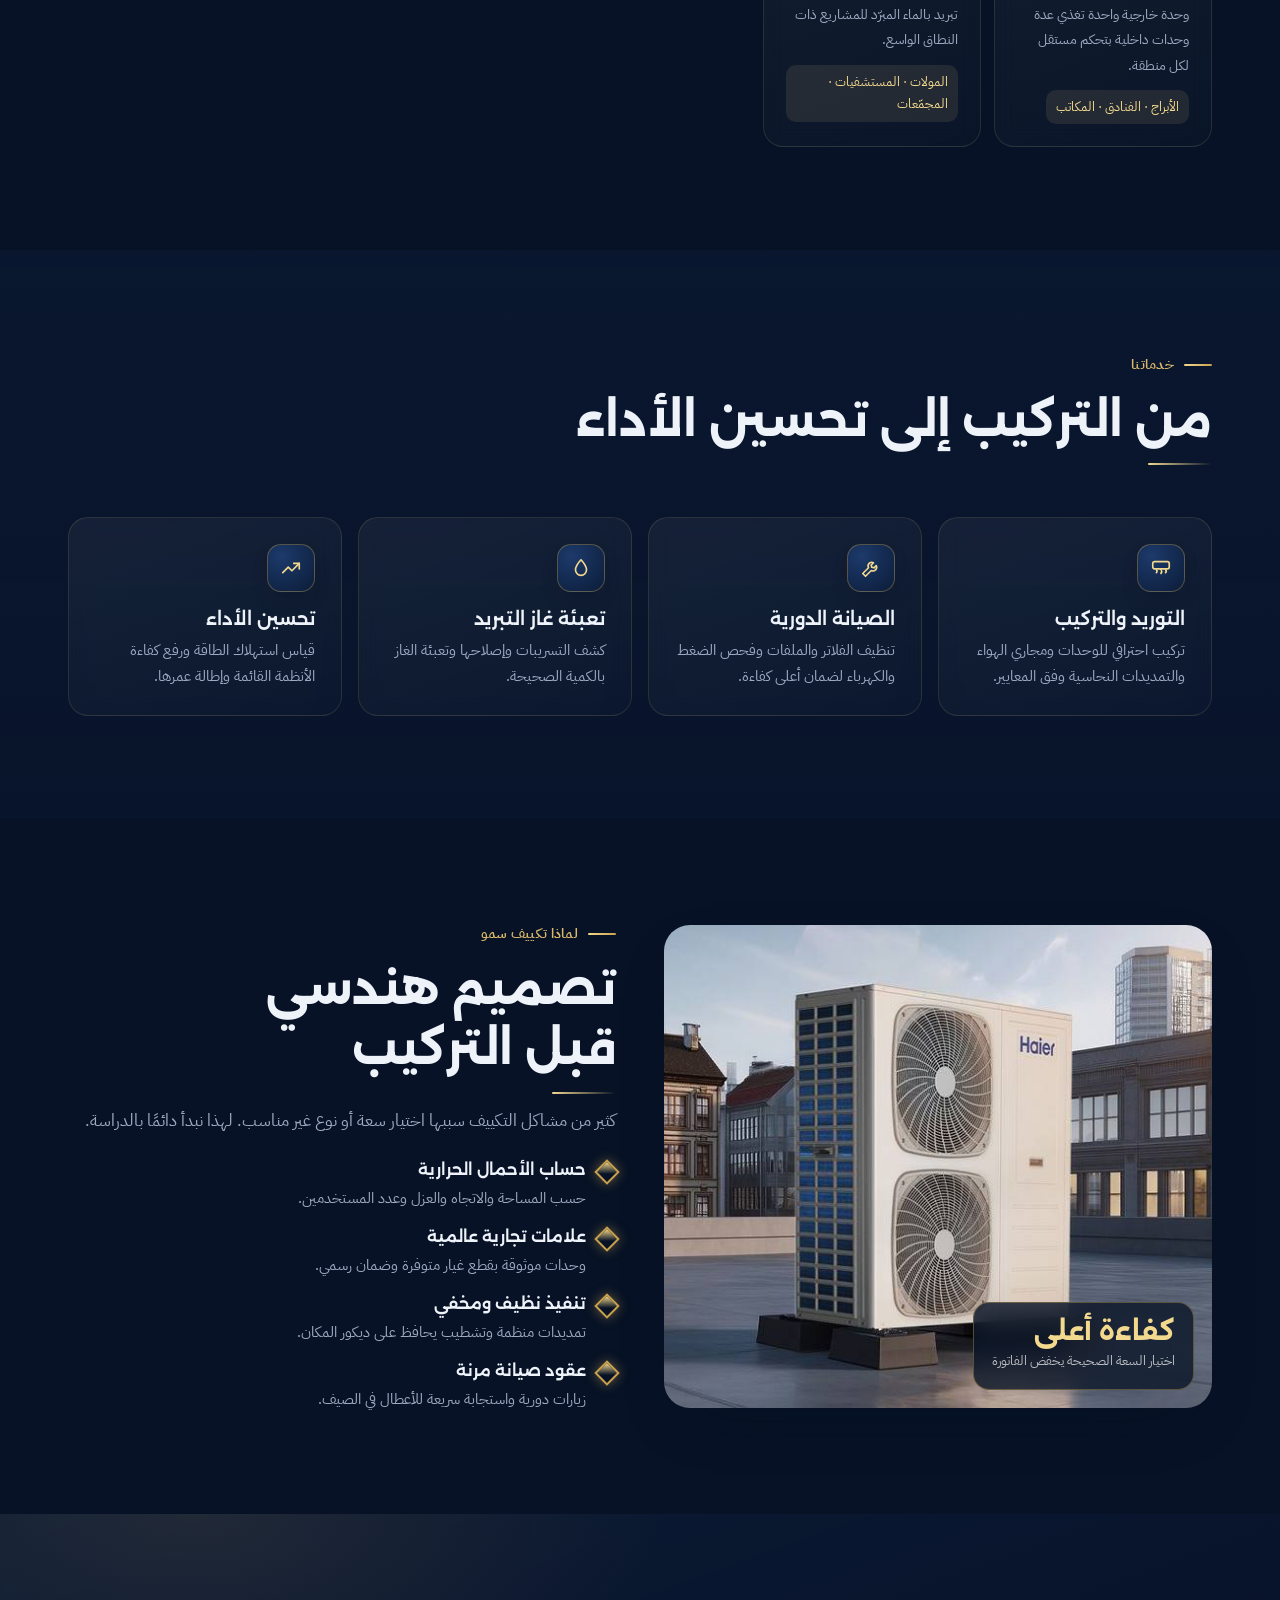
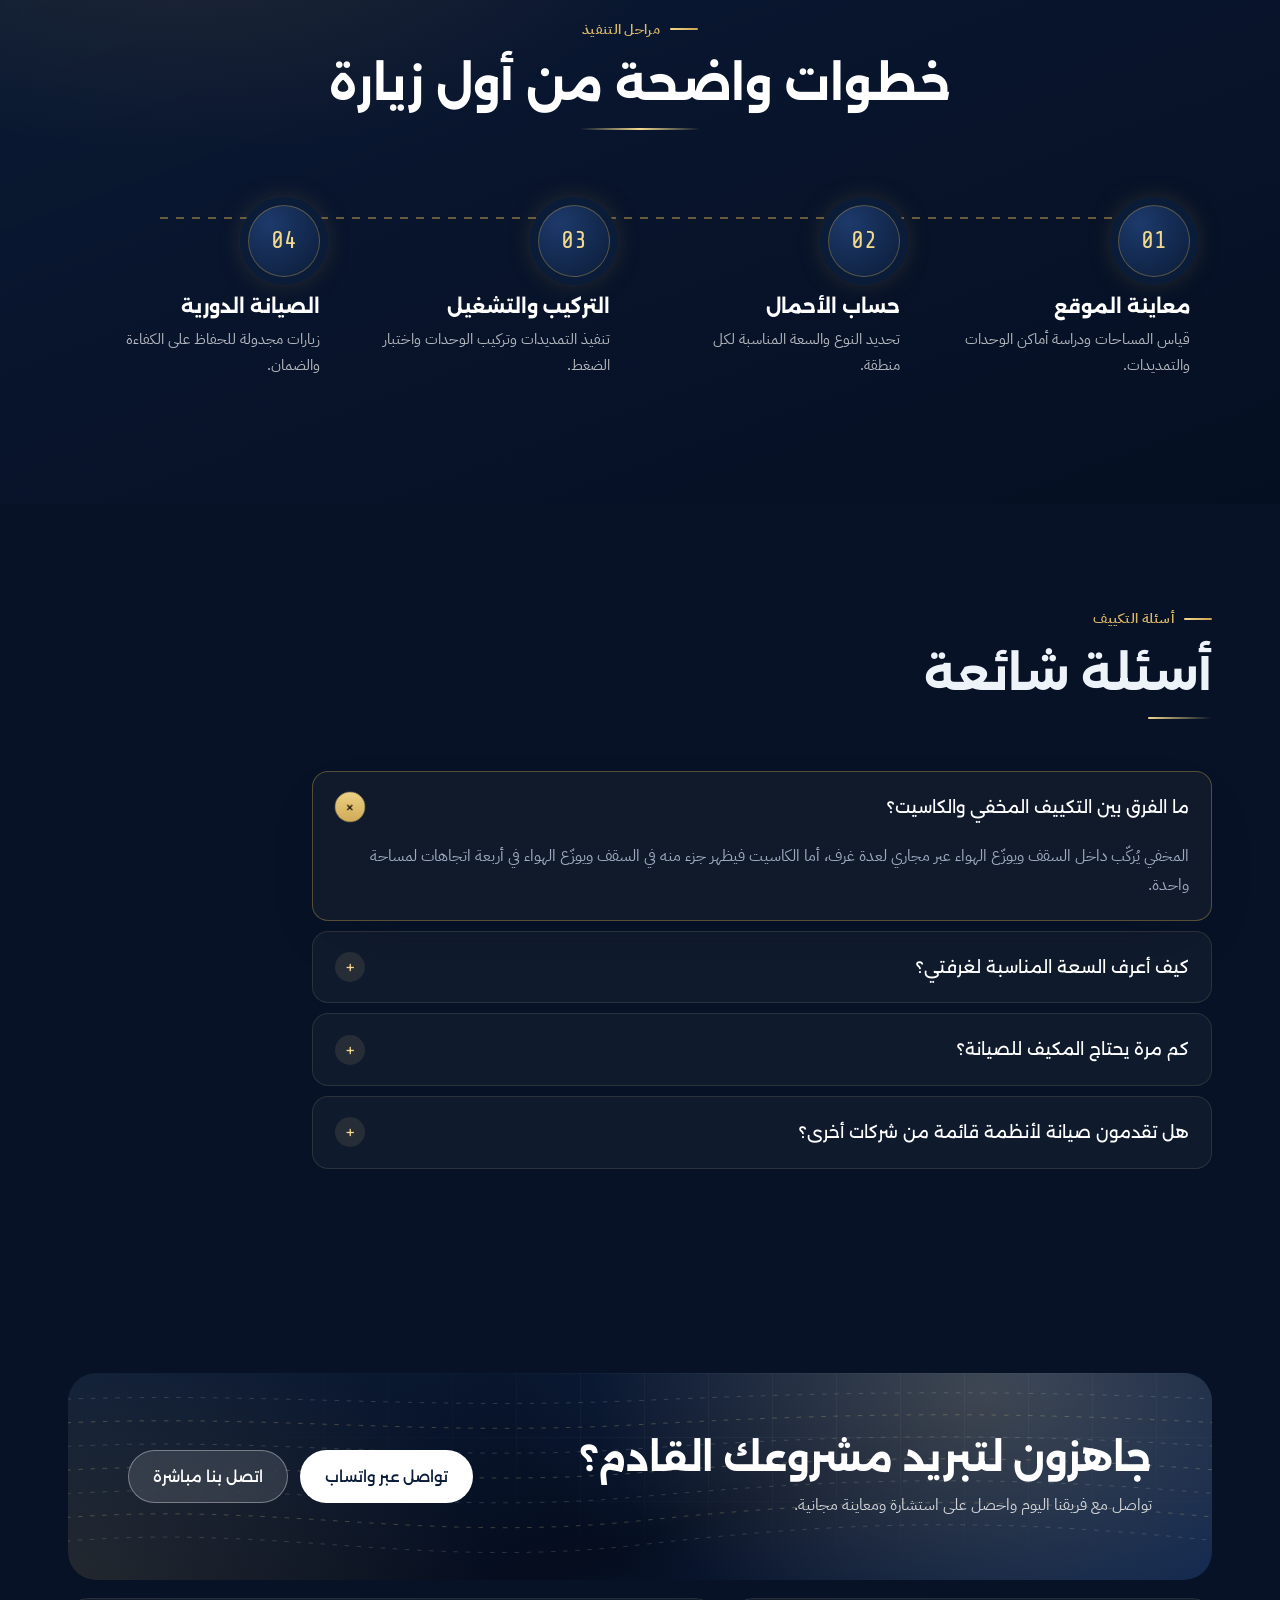
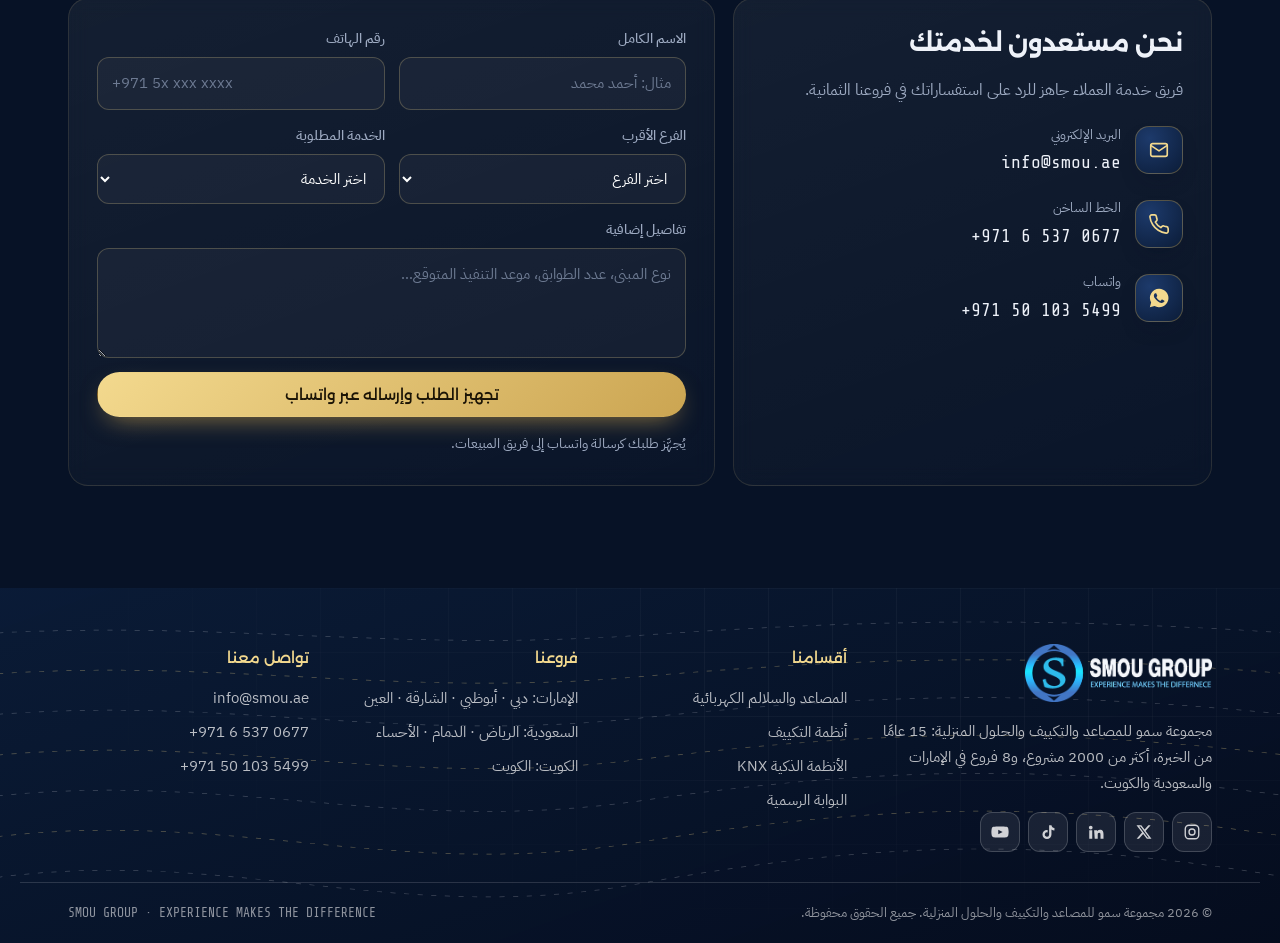
<file: ac.html>
<!doctype html>
<html lang="ar" dir="rtl">
<head>
<meta charset="utf-8">
<meta name="viewport" content="width=device-width,initial-scale=1,viewport-fit=cover">
<title>تكييف سمو | SMOU GROUP</title>
<meta name="description" content="توريد وتركيب وصيانة أنظمة التكييف: سبليت، مخفي، كاسيت، دولابي، باكيج، VRF وتشيلر.">
<link rel="preconnect" href="https://fonts.googleapis.com"><link rel="preconnect" href="https://fonts.gstatic.com" crossorigin>
<link rel="stylesheet" href="https://fonts.googleapis.com/css2?family=Alexandria:wght@400;500;700;800&family=IBM+Plex+Sans+Arabic:wght@400;500;600&family=Share+Tech+Mono&display=swap">
<link rel="stylesheet" href="assets/site.css">
</head>
<body class="page-ac">
<div class="doors" aria-hidden="true"><i class="dl"></i><i class="dr"></i><img src="assets/img/logo-white.png" alt=""></div><div class="progress" aria-hidden="true"></div>
<header class="hdr"><div class="wrap">
  <a class="logo" href="index.html" aria-label="مجموعة سمو — الرئيسية"><img src="assets/img/logo-white.png" alt="SMOU GROUP" width="168" height="52"></a>
  <nav class="menu" aria-label="القائمة الرئيسية"><a href="index.html">الرئيسية</a><a href="elevators.html">المصاعد</a><a href="ac.html" class="on" aria-current="page">التكييف</a><a href="smart.html">الأنظمة الذكية</a><a href="index.html#branches">فروعنا</a><a href="#contact">تواصل معنا</a></nav>
  <div class="hdr-cta"><a class="btn btn-line" href="https://portal.smougroup.com/" target="_blank" rel="noopener">البوابة الرسمية</a><a class="btn btn-pri" href="#contact">اطلب عرض سعر</a></div>
  <button class="lang-btn" type="button">EN</button>
  <button class="burger" id="burger" aria-label="فتح القائمة" aria-expanded="false"><svg width="22" height="22" viewBox="0 0 24 24" fill="none" stroke="currentColor" stroke-width="2"><path d="M4 7h16M4 12h16M4 17h10"/></svg></button>
</div></header>
<nav class="drawer" id="drawer" hidden aria-label="قائمة الجوال"><a href="index.html">الرئيسية</a><a href="elevators.html">المصاعد</a><a href="ac.html" class="on" aria-current="page">التكييف</a><a href="smart.html">الأنظمة الذكية</a><a href="index.html#branches">فروعنا</a><a href="#contact">تواصل معنا</a><a href="https://portal.smougroup.com/" target="_blank" rel="noopener">البوابة الرسمية</a></nav>
<main><section class="sky phero"><div class="hero-bg soft" aria-hidden="true"><img src="assets/img/gulf-bg.jpg" alt=""></div><svg class="waves" viewBox="0 0 1500 600" preserveAspectRatio="none" aria-hidden="true"></svg><span class="ghost" aria-hidden="true">HVAC</span><div class="wrap phero-grid">
  <div><nav class="crumbs rv" aria-label="مسار التصفح"><a href="index.html">الرئيسية</a><span>/</span><span>التكييف</span></nav>
    <h1 class="rv">أنظمة تكييف <span class="grad-txt">لكل مساحة</span></h1><p class="lead rv">نوفّر ونركّب ونصون جميع أنواع التكييف للفلل والشقق والمباني التجارية والحكومية، باختيار هندسي للسعة والنوع يحقق راحة أعلى واستهلاك طاقة أقل.</p><div class="mini rv"><span>سبليت</span><span>مخفي</span><span>كاسيت</span><span>دولابي</span><span>باكيج</span><span>VRF</span><span>Chillers</span></div>
    <div class="hero-actions rv" style="display:flex;flex-wrap:wrap;gap:12px;margin-top:28px"><a class="btn btn-white" href="#contact">اطلب معاينة مجانية <svg viewBox="0 0 24 24" fill="none" stroke="currentColor" stroke-width="2" stroke-linecap="round" stroke-linejoin="round"><path d="M15 6l-6 6 6 6"/></svg></a><a class="btn btn-glass" href="#types">استعرض الأنواع</a></div></div>
  <div class="phero-vis rv goldring"><img style="object-position:72% center" src="assets/img/ac-gold.jpg" alt="فيلا بأنظمة تكييف سبليت ومخفي وكاسيت"><canvas id="airflow" aria-hidden="true"></canvas>
    <div class="float f1"><span class="ic"><svg viewBox="0 0 24 24" fill="none" stroke="currentColor" stroke-width="1.8" stroke-linecap="round" stroke-linejoin="round"><path d="M5 19c0-8 6-14 15-14 0 9-6 15-14 15"/><path d="M5 19l7-7"/></svg></span><div><b>كفاءة طاقة عالية</b><span>اختيار السعة حسب حساب الأحمال</span></div></div>
    <div class="float f2"><span class="ic"><svg viewBox="0 0 24 24" fill="none" stroke="currentColor" stroke-width="1.8" stroke-linecap="round" stroke-linejoin="round"><path d="M12 2v20M4.9 4.9l14.2 14.2M2 12h20M4.9 19.1L19.1 4.9"/></svg></span><div><b>تبريد مثالي</b><span>لمناخ الخليج الحار</span></div></div></div>
</div><svg class="sky-curve" viewBox="0 0 1440 70" preserveAspectRatio="none" aria-hidden="true"><path d="M0 70V30C240 0 480 0 720 26S1200 60 1440 20V70z"/></svg></section>
<section class="sec" id="types"><div class="wrap">
  <div class="head rv"><span class="kick">أنواع التكييف</span><h2>اختر النظام المناسب لمساحتك</h2><p>نحدّد النوع والسعة بعد حساب الأحمال الحرارية للمكان، لتحصل على تبريد متوازن واستهلاك أقل.</p></div>
  <div class="actypes">
    <div class="card actype rv tilt"><div class="glyph"><svg viewBox="0 0 80 40" fill="none" stroke="currentColor" stroke-width="2"><rect x="2" y="4" width="76" height="22" rx="6"/><path d="M8 20h64"/><path d="M18 31c2 3 2 5 0 7M40 31c2 3 2 5 0 7M62 31c2 3 2 5 0 7" opacity=".6"/></svg></div><span class="en">SPLIT AC</span><h4>سبليت</h4><p>وحدة داخلية جدارية ووحدة خارجية، الأنسب للغرف المنفردة.</p><span class="fit">غرف النوم · المكاتب الصغيرة</span></div>
    <div class="card actype rv tilt"><div class="glyph"><svg viewBox="0 0 80 40" fill="none" stroke="currentColor" stroke-width="2"><path d="M2 6h76" opacity=".5"/><rect x="6" y="10" width="68" height="12" rx="2"/><path d="M14 26h14M52 26h14"/><path d="M21 30v6M59 30v6" opacity=".6"/></svg></div><span class="en">DUCTED / CONCEALED</span><h4>مخفي (دكت)</h4><p>وحدة مخفية في السقف توزّع الهواء عبر مجاري وفتحات أنيقة.</p><span class="fit">الفلل · الشقق الفاخرة</span></div>
    <div class="card actype rv tilt"><div class="glyph"><svg viewBox="0 0 80 40" fill="none" stroke="currentColor" stroke-width="2"><path d="M2 4h76" opacity=".5"/><rect x="18" y="6" width="44" height="14" rx="2"/><rect x="28" y="9" width="24" height="8"/><path d="M14 26l-6 8M66 26l6 8M30 26v8M50 26v8" opacity=".6"/></svg></div><span class="en">CASSETTE AC</span><h4>كاسيت</h4><p>وحدة سقفية توزّع الهواء في أربعة اتجاهات بالتساوي.</p><span class="fit">الصالات · المحلات · المكاتب</span></div>
    <div class="card actype rv tilt"><div class="glyph"><svg viewBox="0 0 80 40" fill="none" stroke="currentColor" stroke-width="2"><rect x="28" y="2" width="24" height="36" rx="4"/><path d="M32 8h16M32 12h16" /><path d="M58 10c3 2 3 4 0 6M58 20c3 2 3 4 0 6" opacity=".6"/></svg></div><span class="en">FLOOR STANDING</span><h4>دولابي</h4><p>وحدة قائمة بسعة عالية وتدفق هواء قوي دون أعمال سقف.</p><span class="fit">القاعات · المساجد · الصالات</span></div>
    <div class="card actype rv tilt"><div class="glyph"><svg viewBox="0 0 80 40" fill="none" stroke="currentColor" stroke-width="2"><rect x="4" y="6" width="56" height="30" rx="3"/><circle cx="22" cy="21" r="9"/><path d="M40 12h14M40 18h14M40 24h14M40 30h14"/><path d="M60 16h16M60 26h16" opacity=".6"/></svg></div><span class="en">PACKAGE AC</span><h4>باكيج</h4><p>وحدة متكاملة على السطح مع مجاري هواء للمساحات الكبيرة.</p><span class="fit">المستودعات · المباني التجارية</span></div>
    <div class="card actype rv tilt"><div class="glyph"><svg viewBox="0 0 80 40" fill="none" stroke="currentColor" stroke-width="2"><rect x="4" y="4" width="26" height="32" rx="3"/><circle cx="17" cy="14" r="6"/><circle cx="17" cy="28" r="5"/><path d="M30 20h10M40 8v26M40 8h14M40 20h14M40 34h14"/><rect x="54" y="4" width="22" height="8" rx="2"/><rect x="54" y="16" width="22" height="8" rx="2"/><rect x="54" y="30" width="22" height="8" rx="2"/></svg></div><span class="en">VRF / VRV</span><h4>VRF مركزي</h4><p>وحدة خارجية واحدة تغذي عدة وحدات داخلية بتحكم مستقل لكل منطقة.</p><span class="fit">الأبراج · الفنادق · المكاتب</span></div>
    <div class="card actype rv tilt"><div class="glyph"><svg viewBox="0 0 80 40" fill="none" stroke="currentColor" stroke-width="2"><rect x="2" y="12" width="76" height="24" rx="3"/><circle cx="16" cy="8" r="5"/><circle cx="32" cy="8" r="5"/><circle cx="48" cy="8" r="5"/><circle cx="64" cy="8" r="5"/><path d="M8 20h64M8 28h64" opacity=".6"/></svg></div><span class="en">CHILLERS</span><h4>تشيلر</h4><p>تبريد بالماء المبرّد للمشاريع ذات النطاق الواسع.</p><span class="fit">المولات · المستشفيات · المجمّعات</span></div>
  </div>
</div></section>

<section class="sec white"><div class="wrap">
  <div class="head rv"><span class="kick">خدماتنا</span><h2>من التركيب إلى تحسين الأداء</h2></div>
  <div class="grid4"><div class="card feat rv"><span class="ic"><svg viewBox="0 0 24 24" fill="none" stroke="currentColor" stroke-width="1.8" stroke-linecap="round" stroke-linejoin="round"><rect x="3" y="5" width="18" height="8" rx="2"/><path d="M7 17c1-1 1-2 0-3M12 18c1-1.5 1-3 0-4.5M17 17c1-1 1-2 0-3"/></svg></span><h4>التوريد والتركيب</h4><p>تركيب احترافي للوحدات ومجاري الهواء والتمديدات النحاسية وفق المعايير.</p></div><div class="card feat rv"><span class="ic"><svg viewBox="0 0 24 24" fill="none" stroke="currentColor" stroke-width="1.8" stroke-linecap="round" stroke-linejoin="round"><path d="M14.7 6.3a4 4 0 0 0-5.4 5.4L3 18l3 3 6.3-6.3a4 4 0 0 0 5.4-5.4l-2.5 2.5-2.4-.6-.6-2.4z"/></svg></span><h4>الصيانة الدورية</h4><p>تنظيف الفلاتر والملفات وفحص الضغط والكهرباء لضمان أعلى كفاءة.</p></div><div class="card feat rv"><span class="ic"><svg viewBox="0 0 24 24" fill="none" stroke="currentColor" stroke-width="1.8" stroke-linecap="round" stroke-linejoin="round"><path d="M12 3s6 6.5 6 11a6 6 0 0 1-12 0c0-4.5 6-11 6-11z"/></svg></span><h4>تعبئة غاز التبريد</h4><p>كشف التسريبات وإصلاحها وتعبئة الغاز بالكمية الصحيحة.</p></div><div class="card feat rv"><span class="ic"><svg viewBox="0 0 24 24" fill="none" stroke="currentColor" stroke-width="1.8" stroke-linecap="round" stroke-linejoin="round"><path d="M3 17l6-6 4 4 8-8"/><path d="M15 7h6v6"/></svg></span><h4>تحسين الأداء</h4><p>قياس استهلاك الطاقة ورفع كفاءة الأنظمة القائمة وإطالة عمرها.</p></div></div>
</div></section>

<section class="sec"><div class="wrap split">
  <div class="media rv wipe"><img src="assets/img/roof.jpg" alt="وحدة تكييف خارجية على سطح مبنى" loading="lazy" style="object-position:center 60%"><div class="badge"><b>كفاءة أعلى</b><span>اختيار السعة الصحيحة يخفض الفاتورة</span></div></div>
  <div><div class="head rv" style="margin-bottom:0"><span class="kick">لماذا تكييف سمو</span><h2>تصميم هندسي قبل التركيب</h2><p>كثير من مشاكل التكييف سببها اختيار سعة أو نوع غير مناسب. لهذا نبدأ دائمًا بالدراسة.</p></div>
    <ul class="checks rv">
      <li><div><b>حساب الأحمال الحرارية</b><span>حسب المساحة والاتجاه والعزل وعدد المستخدمين.</span></div></li>
      <li><div><b>علامات تجارية عالمية</b><span>وحدات موثوقة بقطع غيار متوفرة وضمان رسمي.</span></div></li>
      <li><div><b>تنفيذ نظيف ومخفي</b><span>تمديدات منظمة وتشطيب يحافظ على ديكور المكان.</span></div></li>
      <li><div><b>عقود صيانة مرنة</b><span>زيارات دورية واستجابة سريعة للأعطال في الصيف.</span></div></li>
    </ul></div>
</div></section>

<section class="sec navy"><div class="wrap">
  <div class="head center rv"><span class="kick">مراحل التنفيذ</span><h2>خطوات واضحة من أول زيارة</h2></div>
  <div class="steps"><div class="step rv"><div class="n">01</div><h4>معاينة الموقع</h4><p>قياس المساحات ودراسة أماكن الوحدات والتمديدات.</p></div><div class="step rv"><div class="n">02</div><h4>حساب الأحمال</h4><p>تحديد النوع والسعة المناسبة لكل منطقة.</p></div><div class="step rv"><div class="n">03</div><h4>التركيب والتشغيل</h4><p>تنفيذ التمديدات وتركيب الوحدات واختبار الضغط.</p></div><div class="step rv"><div class="n">04</div><h4>الصيانة الدورية</h4><p>زيارات مجدولة للحفاظ على الكفاءة والضمان.</p></div></div>
</div></section>

<section class="sec"><div class="wrap">
  <div class="head rv"><span class="kick">أسئلة التكييف</span><h2>أسئلة شائعة</h2></div>
  <div class="faq"><details class="rv" open><summary>ما الفرق بين التكييف المخفي والكاسيت؟<i>+</i></summary><p>المخفي يُركّب داخل السقف ويوزّع الهواء عبر مجاري لعدة غرف، أما الكاسيت فيظهر جزء منه في السقف ويوزّع الهواء في أربعة اتجاهات لمساحة واحدة.</p></details><details class="rv"><summary>كيف أعرف السعة المناسبة لغرفتي؟<i>+</i></summary><p>تعتمد السعة على المساحة والاتجاه والعزل وعدد الأشخاص، ويحسبها فريقنا أثناء المعاينة المجانية.</p></details><details class="rv"><summary>كم مرة يحتاج المكيف للصيانة؟<i>+</i></summary><p>نوصي بصيانة كل 3 أشهر في مناخ الخليج، مع تنظيف شامل قبل بداية الصيف.</p></details><details class="rv"><summary>هل تقدمون صيانة لأنظمة قائمة من شركات أخرى؟<i>+</i></summary><p>نعم، نصون ونحسّن أداء جميع أنواع الأنظمة بغض النظر عن الجهة التي ركّبتها.</p></details></div>
</div></section>
<section class="sec" id="contact"><div class="wrap">
  <div class="cta sky rv"><svg class="waves" viewBox="0 0 1500 600" preserveAspectRatio="none" aria-hidden="true"></svg><div><h3>جاهزون لتبريد مشروعك القادم؟</h3><p>تواصل مع فريقنا اليوم واحصل على استشارة ومعاينة مجانية.</p></div>
    <div class="acts"><a class="btn btn-white" href="https://wa.me/971501035499" target="_blank" rel="noopener">تواصل عبر واتساب</a><a class="btn btn-glass" href="tel:+97165370677">اتصل بنا مباشرة</a></div></div>
  <div class="contact" style="margin-top:18px">
    <div class="card cinfo rv">
      <h3 style="font-size:24px">نحن مستعدون لخدمتك</h3>
      <p style="color:var(--muted)">فريق خدمة العملاء جاهز للرد على استفساراتك في فروعنا الثمانية.</p>
      <div class="crow"><span class="ic"><svg viewBox="0 0 24 24" fill="none" stroke="currentColor" stroke-width="1.8" stroke-linecap="round" stroke-linejoin="round"><rect x="3" y="5" width="18" height="14" rx="2"/><path d="M3 7l9 6 9-6"/></svg></span><div><small>البريد الإلكتروني</small><b>info@smou.ae</b></div></div>
      <div class="crow"><span class="ic"><svg viewBox="0 0 24 24" fill="none" stroke="currentColor" stroke-width="1.8" stroke-linecap="round" stroke-linejoin="round"><path d="M22 16.9v3a2 2 0 0 1-2.2 2 19.8 19.8 0 0 1-8.6-3.1 19.5 19.5 0 0 1-6-6A19.8 19.8 0 0 1 2.1 4.2 2 2 0 0 1 4.1 2h3a2 2 0 0 1 2 1.7c.1 1 .4 1.9.7 2.8a2 2 0 0 1-.5 2.1L8 9.9a16 16 0 0 0 6 6l1.3-1.3a2 2 0 0 1 2.1-.4c.9.3 1.8.6 2.8.7a2 2 0 0 1 1.7 2z"/></svg></span><div><small>الخط الساخن</small><b>+971 6 537 0677</b></div></div>
      <div class="crow"><span class="ic"><svg viewBox="0 0 24 24" fill="currentColor"><path d="M12 2a10 10 0 0 0-8.6 15l-1.4 5 5.2-1.4A10 10 0 1 0 12 2zm5.3 14.1c-.2.6-1.3 1.2-1.8 1.2-.5.1-1 .1-3.3-.8-2.8-1.1-4.5-3.9-4.7-4.1-.1-.2-1.1-1.5-1.1-2.9s.7-2 1-2.3c.2-.3.5-.3.7-.3h.5c.2 0 .4 0 .6.5l.8 2c.1.2.1.4 0 .5l-.3.5-.4.4c-.1.2-.3.3-.1.6.2.3.8 1.3 1.7 2.1 1.2 1 2.1 1.4 2.4 1.5.3.1.5.1.6-.1l.9-1.1c.2-.3.4-.2.7-.1l1.9.9c.3.1.5.2.5.3.1.2.1.7-.1 1.2z"/></svg></span><div><small>واتساب</small><b>+971 50 103 5499</b></div></div>
    </div>
    <form class="card form rv" id="qform" novalidate>
      <div class="field"><label for="f-name">الاسم الكامل</label><input id="f-name" name="name" required placeholder="مثال: أحمد محمد"></div>
      <div class="field"><label for="f-phone">رقم الهاتف</label><input id="f-phone" name="phone" type="tel" dir="ltr" required placeholder="+971 5x xxx xxxx"></div>
      <div class="field"><label for="f-branch">الفرع الأقرب</label><select id="f-branch" name="branch" required><option value="">اختر الفرع</option>
<optgroup label="الإمارات"><option>دبي</option><option>أبوظبي</option><option>الشارقة</option><option>العين</option></optgroup>
<optgroup label="السعودية"><option>الرياض</option><option>الدمام</option><option>الأحساء</option></optgroup>
<optgroup label="الكويت"><option>الكويت</option></optgroup></select></div>
      <div class="field"><label for="f-svc">الخدمة المطلوبة</label><select id="f-svc" name="service" required><option value="">اختر الخدمة</option><option>تكييف سبليت</option><option>تكييف مخفي (دكت)</option><option>تكييف كاسيت</option><option>تكييف دولابي</option><option>تكييف باكيج</option><option>أنظمة VRF مركزية</option><option>Chillers</option><option>صيانة تكييف</option></select></div>
      <div class="field full"><label for="f-msg">تفاصيل إضافية</label><textarea id="f-msg" name="msg" placeholder="نوع المبنى، عدد الطوابق، موعد التنفيذ المتوقع…"></textarea></div>
      <button class="btn btn-pri full" type="submit">تجهيز الطلب وإرساله عبر واتساب</button>
      <p class="fnote" id="fnote" aria-live="polite">يُجهَّز طلبك كرسالة واتساب إلى فريق المبيعات.</p>
    </form>
  </div>
</div></section>
</main><footer class="foot sky"><svg class="waves" viewBox="0 0 1500 600" preserveAspectRatio="none" aria-hidden="true"></svg>
  <div class="wrap cols">
    <div><a class="logo" href="index.html"><img src="assets/img/logo-white.png" alt="SMOU GROUP" width="188" height="58"></a>
      <p style="margin-top:16px;max-width:42ch">مجموعة سمو للمصاعد والتكييف والحلول المنزلية: 15 عامًا من الخبرة، أكثر من 2000 مشروع، و8 فروع في الإمارات والسعودية والكويت.</p>
      <div class="social">
        <a href="https://www.instagram.com/smou.group/" target="_blank" rel="noopener" aria-label="Instagram"><svg viewBox="0 0 24 24" fill="none" stroke="currentColor" stroke-width="1.8"><rect x="3" y="3" width="18" height="18" rx="5"/><circle cx="12" cy="12" r="4"/></svg></a>
        <a href="https://x.com/smou_lift" target="_blank" rel="noopener" aria-label="X"><svg viewBox="0 0 24 24" fill="currentColor"><path d="M17.8 3h3.1l-6.8 7.7L22 21h-6.2l-4.9-6.4L5.3 21H2.2l7.2-8.3L2 3h6.4l4.4 5.8zm-1.1 16.2h1.7L7.4 4.7H5.6z"/></svg></a>
        <a href="https://www.linkedin.com/in/smou-group-88a5ba18a/" target="_blank" rel="noopener" aria-label="LinkedIn"><svg viewBox="0 0 24 24" fill="currentColor"><path d="M4.98 3.5a2.5 2.5 0 1 1 0 5 2.5 2.5 0 0 1 0-5zM3 9.5h4V21H3zM9.5 9.5h3.8v1.6h.1c.5-1 1.8-2 3.8-2 4 0 4.8 2.6 4.8 6V21h-4v-5.1c0-1.2 0-2.8-1.7-2.8s-2 1.3-2 2.7V21h-4z"/></svg></a>
        <a href="https://vt.tiktok.com/ZSDsTV8qe/" target="_blank" rel="noopener" aria-label="TikTok"><svg viewBox="0 0 24 24" fill="currentColor"><path d="M16.6 3c.4 2.2 1.8 3.6 4 3.8v3.1c-1.5 0-2.9-.4-4-1.2v6.6a6 6 0 1 1-6-6c.3 0 .6 0 .9.1v3.2a2.9 2.9 0 1 0 2 2.7V3z"/></svg></a>
        <a href="https://www.youtube.com/@smou-group" target="_blank" rel="noopener" aria-label="YouTube"><svg viewBox="0 0 24 24" fill="currentColor"><path d="M23 7.2a3 3 0 0 0-2.1-2.1C19 4.6 12 4.6 12 4.6s-7 0-8.9.5A3 3 0 0 0 1 7.2 31 31 0 0 0 .5 12 31 31 0 0 0 1 16.8a3 3 0 0 0 2.1 2.1c1.9.5 8.9.5 8.9.5s7 0 8.9-.5a3 3 0 0 0 2.1-2.1 31 31 0 0 0 .5-4.8 31 31 0 0 0-.5-4.8zM9.7 15V9l5.8 3z"/></svg></a>
      </div></div>
    <div><h5>أقسامنا</h5><ul><li><a href="elevators.html">المصاعد والسلالم الكهربائية</a></li><li><a href="ac.html">أنظمة التكييف</a></li><li><a href="smart.html">الأنظمة الذكية KNX</a></li><li><a href="https://portal.smougroup.com/" target="_blank" rel="noopener">البوابة الرسمية</a></li></ul></div>
    <div><h5>فروعنا</h5><ul><li>الإمارات: دبي · أبوظبي · الشارقة · العين</li><li>السعودية: الرياض · الدمام · الأحساء</li><li>الكويت: الكويت</li></ul></div>
    <div><h5>تواصل معنا</h5><ul><li><span dir="ltr">info@smou.ae</span></li><li><span dir="ltr">+971 6 537 0677</span></li><li><span dir="ltr">+971 50 103 5499</span></li></ul></div>
  </div>
  <div class="wrap copy"><span>© 2026 مجموعة سمو للمصاعد والتكييف والحلول المنزلية. جميع الحقوق محفوظة.</span><span style="font-family:var(--f-mono)">SMOU GROUP · EXPERIENCE MAKES THE DIFFERENCE</span></div>
</footer>
<a class="wa" href="https://wa.me/971501035499" target="_blank" rel="noopener" aria-label="واتساب"><svg viewBox="0 0 24 24" fill="currentColor"><path d="M12 2a10 10 0 0 0-8.6 15l-1.4 5 5.2-1.4A10 10 0 1 0 12 2zm5.3 14.1c-.2.6-1.3 1.2-1.8 1.2-.5.1-1 .1-3.3-.8-2.8-1.1-4.5-3.9-4.7-4.1-.1-.2-1.1-1.5-1.1-2.9s.7-2 1-2.3c.2-.3.5-.3.7-.3h.5c.2 0 .4 0 .6.5l.8 2c.1.2.1.4 0 .5l-.3.5-.4.4c-.1.2-.3.3-.1.6.2.3.8 1.3 1.7 2.1 1.2 1 2.1 1.4 2.4 1.5.3.1.5.1.6-.1l.9-1.1c.2-.3.4-.2.7-.1l1.9.9c.3.1.5.2.5.3.1.2.1.7-.1 1.2z"/></svg></a>
<nav class="mnav" aria-label="تنقل سريع"><a href="index.html"><svg viewBox="0 0 24 24" fill="none" stroke="currentColor" stroke-width="2" stroke-linecap="round" stroke-linejoin="round"><path d="M4 20V10l8-6 8 6v10"/><path d="M9 20v-6h6v6"/></svg>الرئيسية</a><a href="elevators.html"><svg viewBox="0 0 24 24" fill="none" stroke="currentColor" stroke-width="2" stroke-linecap="round" stroke-linejoin="round"><rect x="6" y="3" width="12" height="18" rx="1.5"/><path d="M12 3v18M9 9l1-1.5L11 9M13 15l1 1.5 1-1.5"/></svg>مصاعد</a><a href="ac.html" class="on" aria-current="page"><svg viewBox="0 0 24 24" fill="none" stroke="currentColor" stroke-width="2" stroke-linecap="round" stroke-linejoin="round"><rect x="3" y="5" width="18" height="8" rx="2"/><path d="M7 17c1-1 1-2 0-3M12 18c1-1.5 1-3 0-4.5M17 17c1-1 1-2 0-3"/></svg>تكييف</a><a href="smart.html"><svg viewBox="0 0 24 24" fill="none" stroke="currentColor" stroke-width="2" stroke-linecap="round" stroke-linejoin="round"><path d="M9 18h6M10 21h4M12 3a6 6 0 0 0-3.5 10.9V16h7v-2.1A6 6 0 0 0 12 3z"/></svg>ذكية</a><a class="cta" href="#contact"><svg viewBox="0 0 24 24" fill="none" stroke="currentColor" stroke-width="2" stroke-linecap="round" stroke-linejoin="round"><path d="M22 16.9v3a2 2 0 0 1-2.2 2 19.8 19.8 0 0 1-8.6-3.1 19.5 19.5 0 0 1-6-6A19.8 19.8 0 0 1 2.1 4.2 2 2 0 0 1 4.1 2h3a2 2 0 0 1 2 1.7c.1 1 .4 1.9.7 2.8a2 2 0 0 1-.5 2.1L8 9.9a16 16 0 0 0 6 6l1.3-1.3a2 2 0 0 1 2.1-.4c.9.3 1.8.6 2.8.7a2 2 0 0 1 1.7 2z"/></svg>اطلب</a></nav>
<script src="assets/i18n.js"></script>
<script src="assets/site.js"></script>
</body>
</html>
</file>
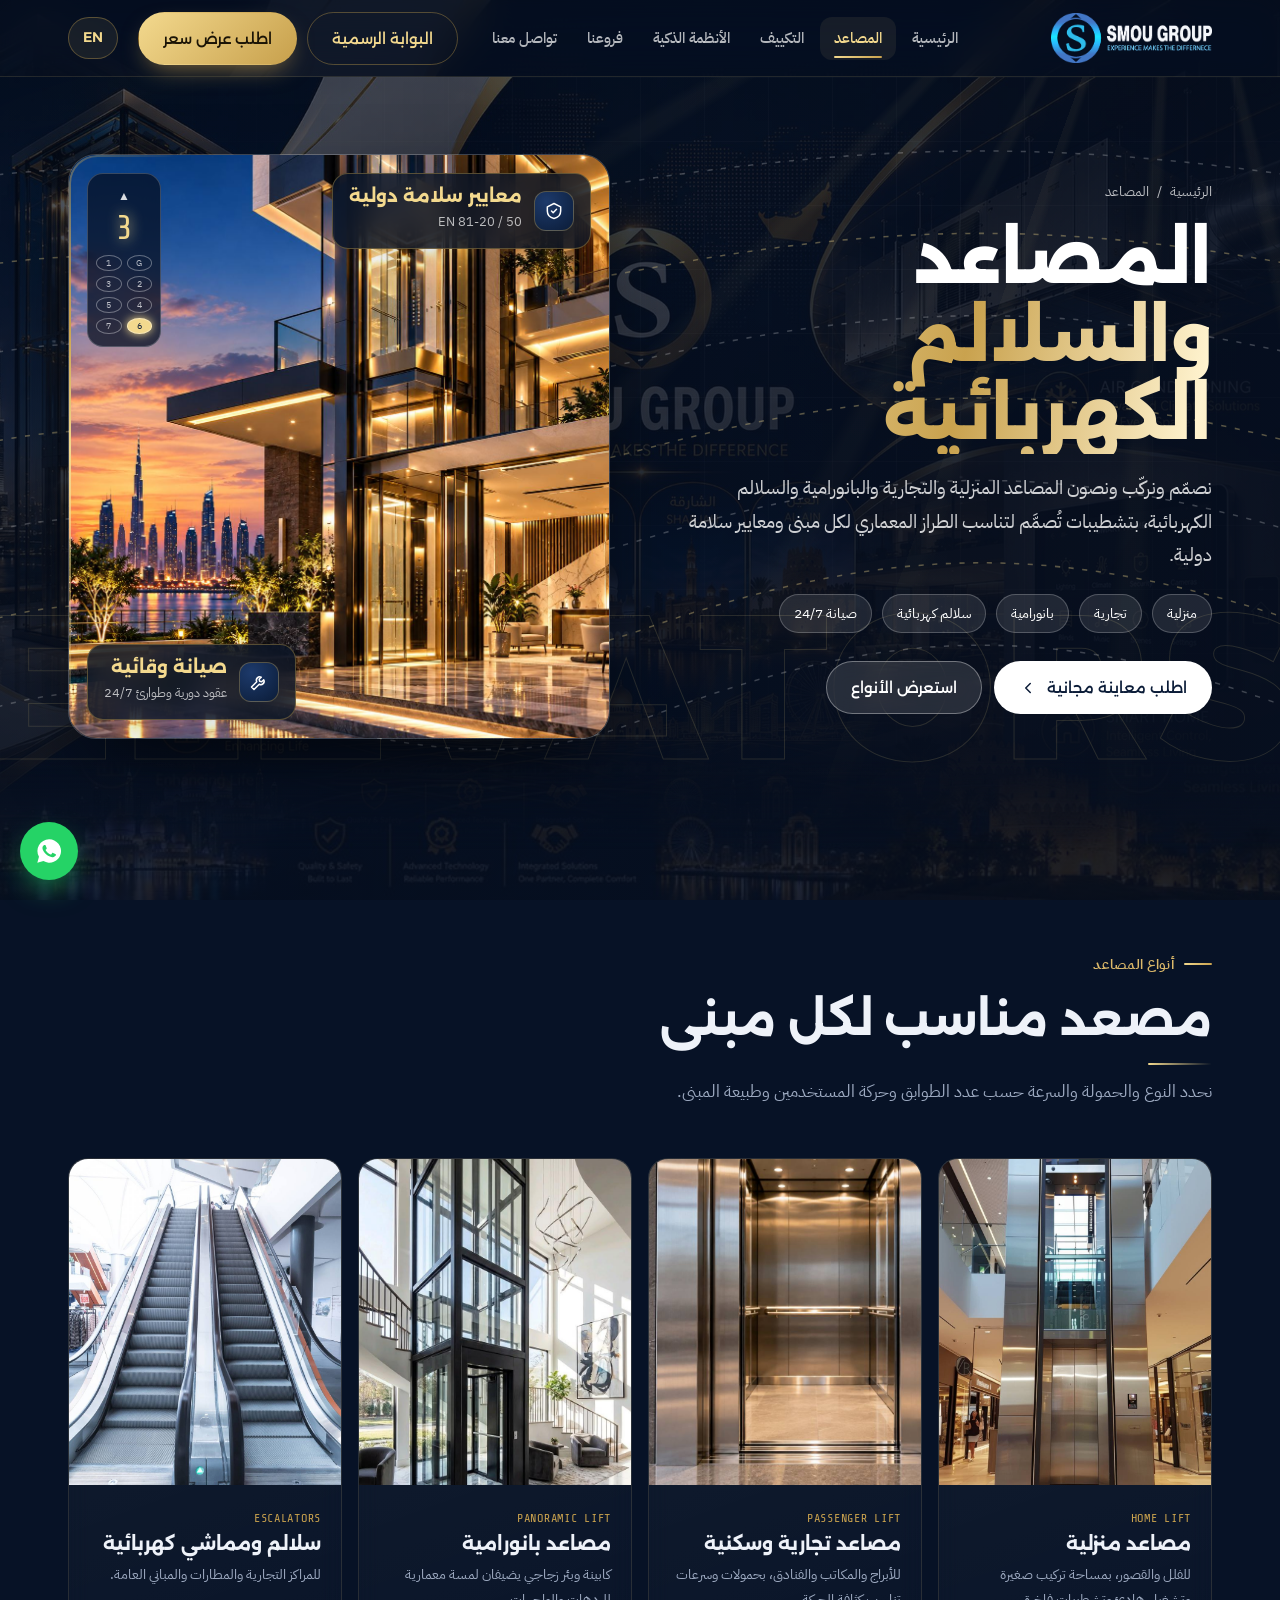
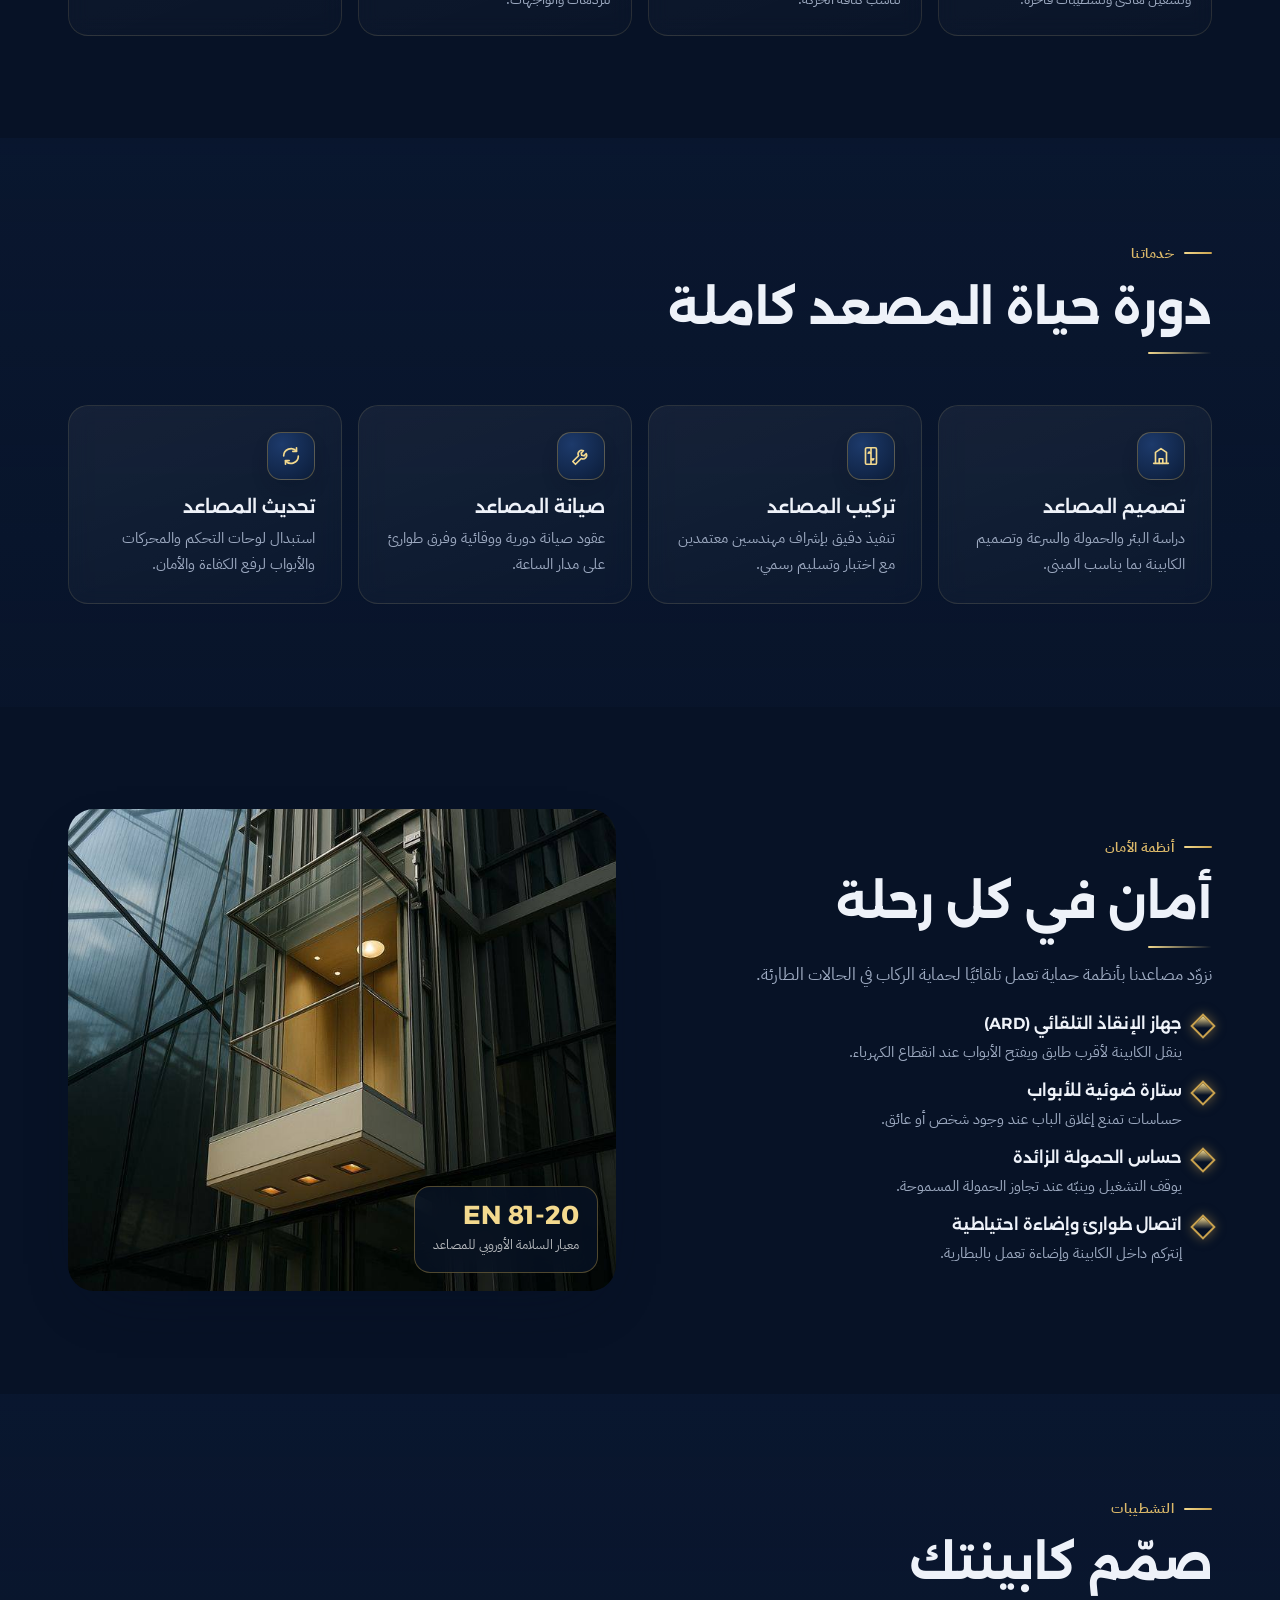
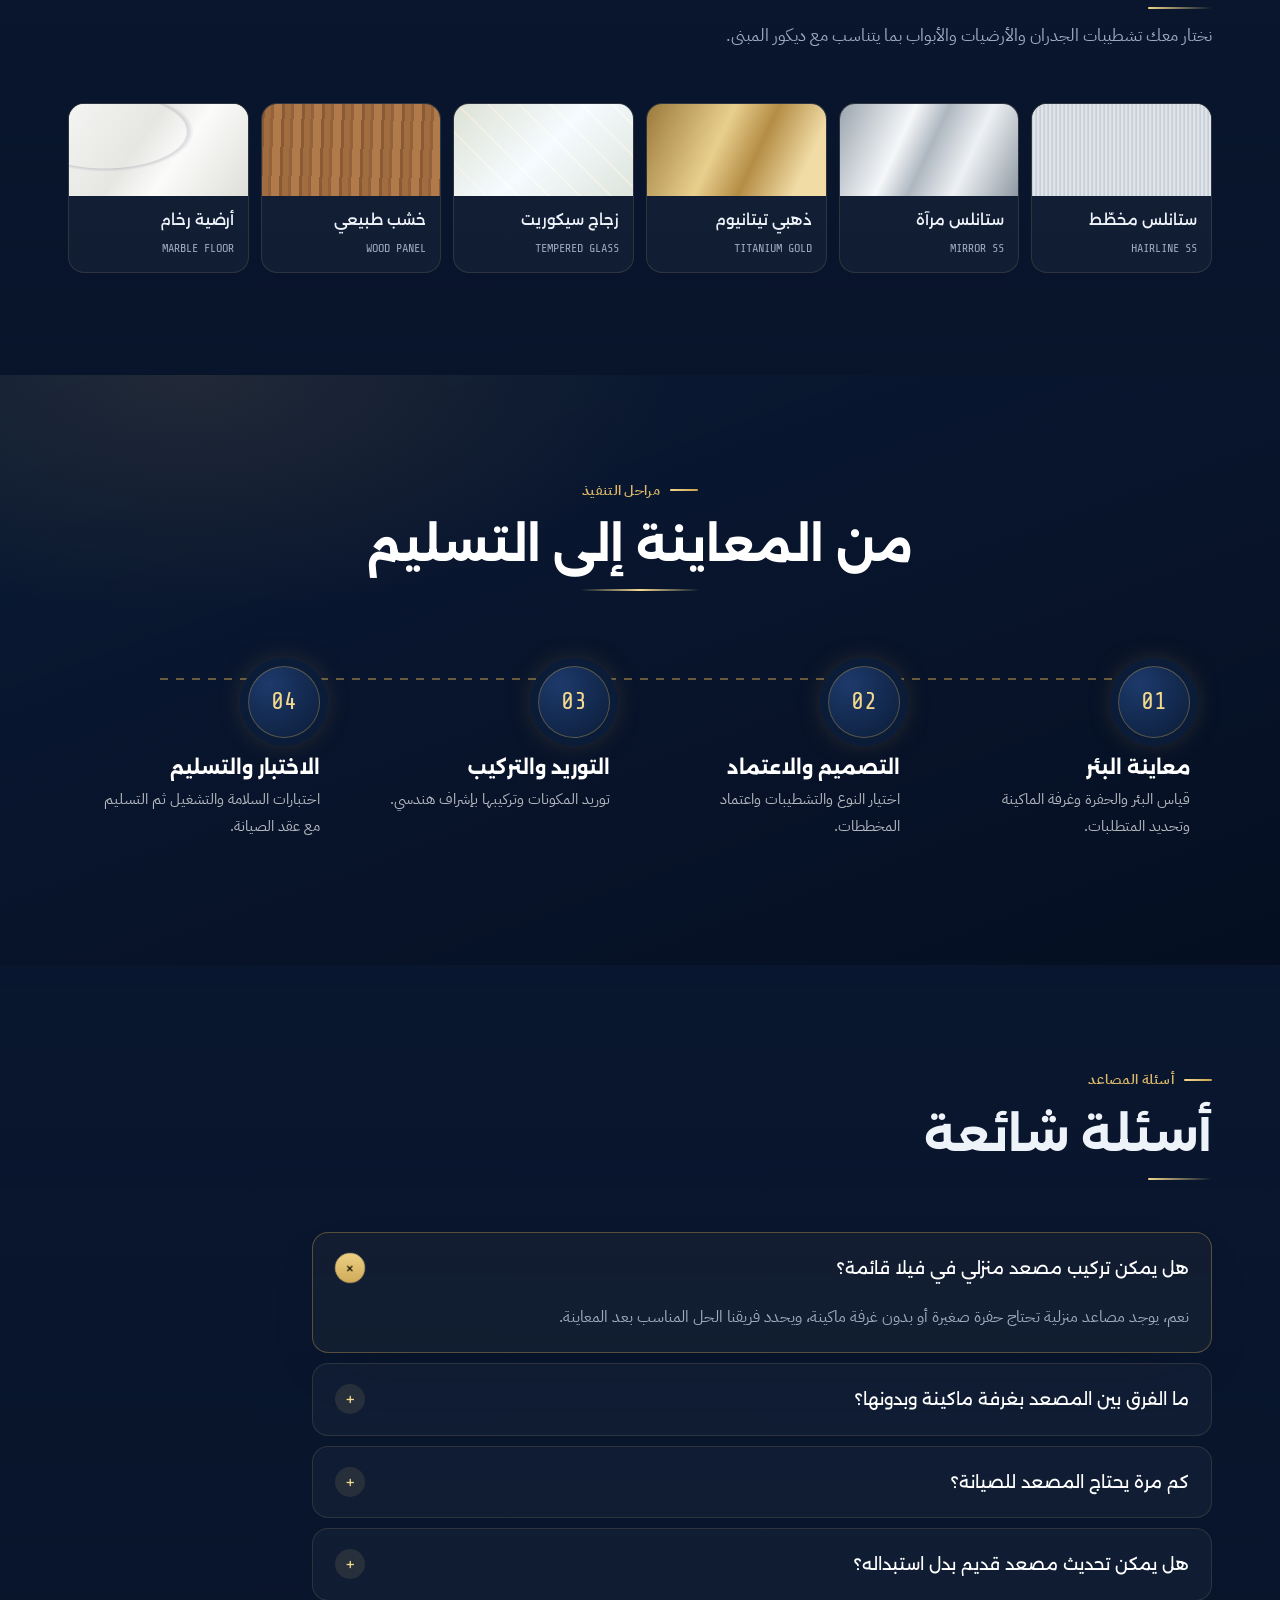
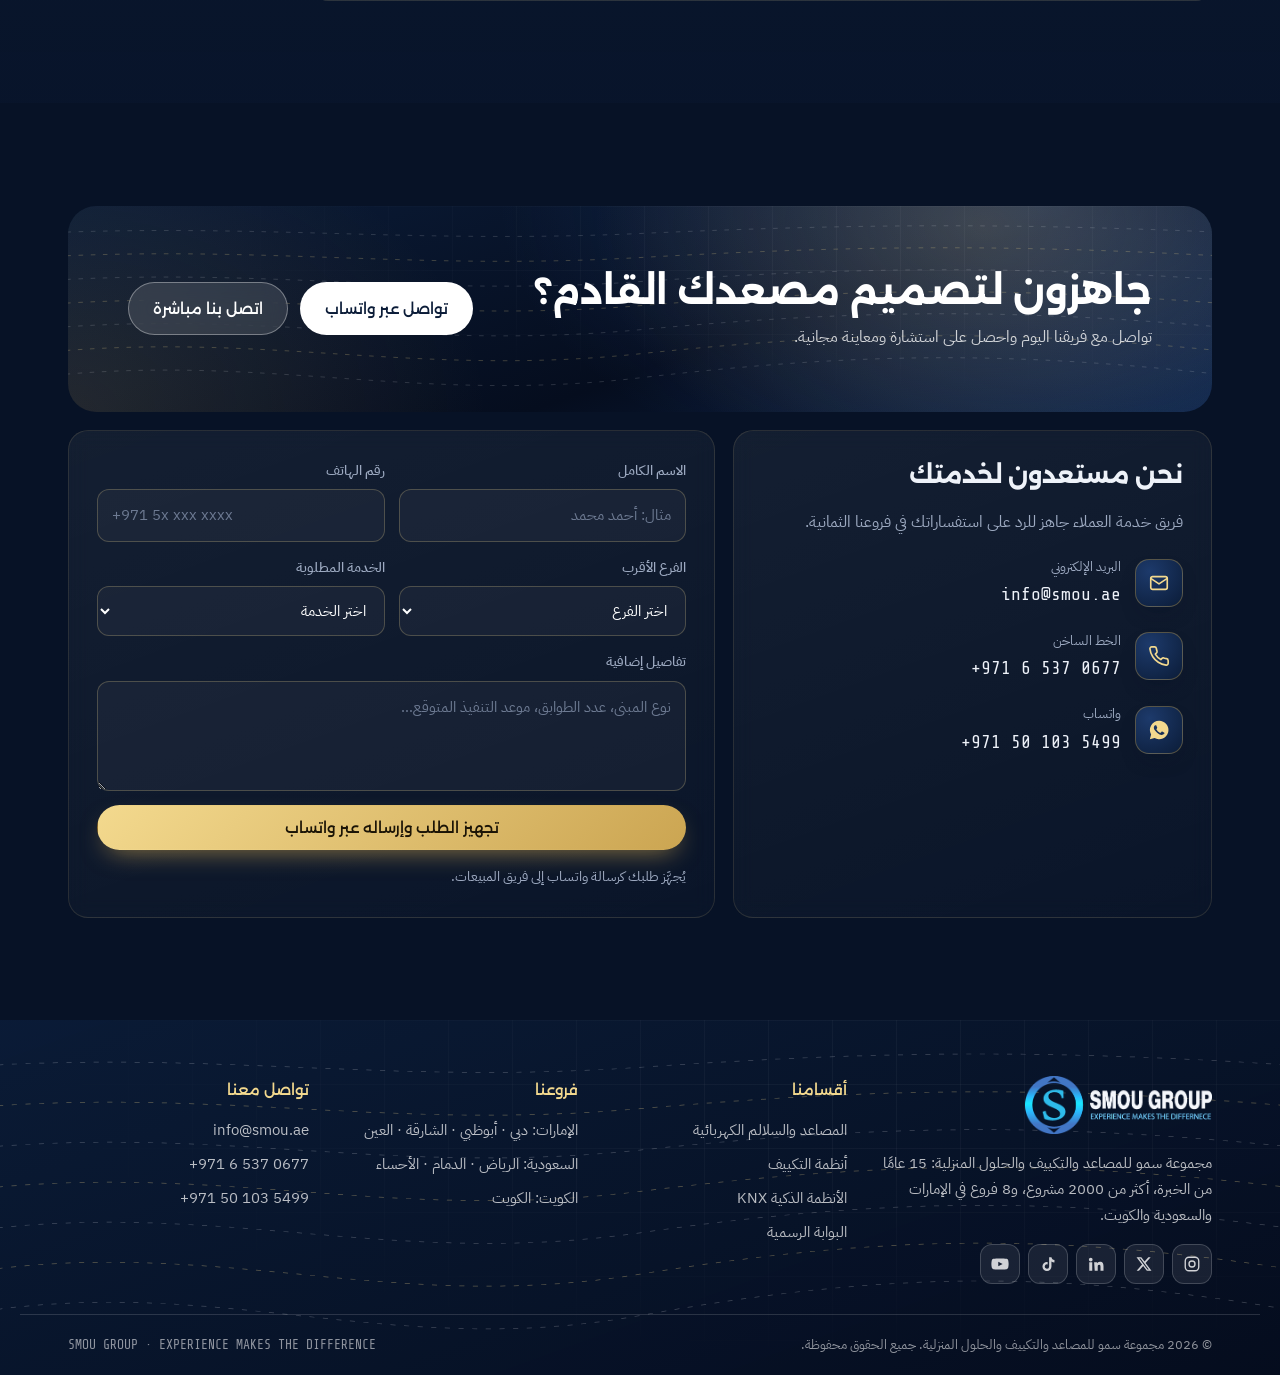
<file: elevators.html>
<!doctype html>
<html lang="ar" dir="rtl">
<head>
<meta charset="utf-8">
<meta name="viewport" content="width=device-width,initial-scale=1,viewport-fit=cover">
<title>مصاعد سمو | SMOU GROUP</title>
<meta name="description" content="تصميم وتركيب وصيانة المصاعد المنزلية والتجارية والبانورامية والسلالم الكهربائية.">
<link rel="preconnect" href="https://fonts.googleapis.com"><link rel="preconnect" href="https://fonts.gstatic.com" crossorigin>
<link rel="stylesheet" href="https://fonts.googleapis.com/css2?family=Alexandria:wght@400;500;700;800&family=IBM+Plex+Sans+Arabic:wght@400;500;600&family=Share+Tech+Mono&display=swap">
<link rel="stylesheet" href="assets/site.css">
</head>
<body class="page-lift">
<div class="doors" aria-hidden="true"><i class="dl"></i><i class="dr"></i><img src="assets/img/logo-white.png" alt=""></div><div class="progress" aria-hidden="true"></div>
<header class="hdr"><div class="wrap">
  <a class="logo" href="index.html" aria-label="مجموعة سمو — الرئيسية"><img src="assets/img/logo-white.png" alt="SMOU GROUP" width="168" height="52"></a>
  <nav class="menu" aria-label="القائمة الرئيسية"><a href="index.html">الرئيسية</a><a href="elevators.html" class="on" aria-current="page">المصاعد</a><a href="ac.html">التكييف</a><a href="smart.html">الأنظمة الذكية</a><a href="index.html#branches">فروعنا</a><a href="#contact">تواصل معنا</a></nav>
  <div class="hdr-cta"><a class="btn btn-line" href="https://portal.smougroup.com/" target="_blank" rel="noopener">البوابة الرسمية</a><a class="btn btn-pri" href="#contact">اطلب عرض سعر</a></div>
  <button class="lang-btn" type="button">EN</button>
  <button class="burger" id="burger" aria-label="فتح القائمة" aria-expanded="false"><svg width="22" height="22" viewBox="0 0 24 24" fill="none" stroke="currentColor" stroke-width="2"><path d="M4 7h16M4 12h16M4 17h10"/></svg></button>
</div></header>
<nav class="drawer" id="drawer" hidden aria-label="قائمة الجوال"><a href="index.html">الرئيسية</a><a href="elevators.html" class="on" aria-current="page">المصاعد</a><a href="ac.html">التكييف</a><a href="smart.html">الأنظمة الذكية</a><a href="index.html#branches">فروعنا</a><a href="#contact">تواصل معنا</a><a href="https://portal.smougroup.com/" target="_blank" rel="noopener">البوابة الرسمية</a></nav>
<main><section class="sky phero"><div class="hero-bg soft" aria-hidden="true"><img src="assets/img/gulf-bg.jpg" alt=""></div><svg class="waves" viewBox="0 0 1500 600" preserveAspectRatio="none" aria-hidden="true"></svg><span class="ghost" aria-hidden="true">ELEVATORS</span><div class="wrap phero-grid">
  <div><nav class="crumbs rv" aria-label="مسار التصفح"><a href="index.html">الرئيسية</a><span>/</span><span>المصاعد</span></nav>
    <h1 class="rv">المصاعد <span class="grad-txt">والسلالم الكهربائية</span></h1><p class="lead rv">نصمّم ونركّب ونصون المصاعد المنزلية والتجارية والبانورامية والسلالم الكهربائية، بتشطيبات تُصمَّم لتناسب الطراز المعماري لكل مبنى ومعايير سلامة دولية.</p><div class="mini rv"><span>منزلية</span><span>تجارية</span><span>بانورامية</span><span>سلالم كهربائية</span><span>صيانة 24/7</span></div>
    <div class="hero-actions rv" style="display:flex;flex-wrap:wrap;gap:12px;margin-top:28px"><a class="btn btn-white" href="#contact">اطلب معاينة مجانية <svg viewBox="0 0 24 24" fill="none" stroke="currentColor" stroke-width="2" stroke-linecap="round" stroke-linejoin="round"><path d="M15 6l-6 6 6 6"/></svg></a><a class="btn btn-glass" href="#types">استعرض الأنواع</a></div></div>
  <div class="phero-vis rv goldring"><img src="assets/img/lift-gold.jpg" alt="مصعد زجاجي ذهبي في مبنى فاخر"><div class="cop" id="cop" aria-hidden="true"><div class="a">▲</div><div class="d">G</div><div class="bt"><i>G</i><i>1</i><i>2</i><i>3</i><i>4</i><i>5</i><i>6</i><i>7</i></div></div>
    <div class="float f1"><span class="ic"><svg viewBox="0 0 24 24" fill="none" stroke="currentColor" stroke-width="1.8" stroke-linecap="round" stroke-linejoin="round"><path d="M12 3l8 4v5c0 5-3.5 8-8 9-4.5-1-8-4-8-9V7z"/><path d="M9 12l2 2 4-4"/></svg></span><div><b>معايير سلامة دولية</b><span>EN 81-20 / 50</span></div></div>
    <div class="float f2"><span class="ic"><svg viewBox="0 0 24 24" fill="none" stroke="currentColor" stroke-width="1.8" stroke-linecap="round" stroke-linejoin="round"><path d="M14.7 6.3a4 4 0 0 0-5.4 5.4L3 18l3 3 6.3-6.3a4 4 0 0 0 5.4-5.4l-2.5 2.5-2.4-.6-.6-2.4z"/></svg></span><div><b>صيانة وقائية</b><span>عقود دورية وطوارئ 24/7</span></div></div></div>
</div><svg class="sky-curve" viewBox="0 0 1440 70" preserveAspectRatio="none" aria-hidden="true"><path d="M0 70V30C240 0 480 0 720 26S1200 60 1440 20V70z"/></svg></section>
<section class="sec" id="types"><div class="wrap">
  <div class="head rv"><span class="kick">أنواع المصاعد</span><h2>مصعد مناسب لكل مبنى</h2><p>نحدد النوع والحمولة والسرعة حسب عدد الطوابق وحركة المستخدمين وطبيعة المبنى.</p></div>
  <div class="types">
    <div class="card type rv tilt"><div class="im"><img src="assets/img/mall.jpg" alt="مصعد ستانلس ستيل" loading="lazy" style="object-position:center 45%"></div><div class="bd"><span class="en">HOME LIFT</span><h4>مصاعد منزلية</h4><p>للفلل والقصور، بمساحة تركيب صغيرة وتشغيل هادئ وتشطيبات فاخرة.</p></div></div>
    <div class="card type rv tilt"><div class="im"><img src="assets/img/lobby.jpg" alt="مصعد ركاب تجاري" loading="lazy" style="object-position:40% center"></div><div class="bd"><span class="en">PASSENGER LIFT</span><h4>مصاعد تجارية وسكنية</h4><p>للأبراج والمكاتب والفنادق، بحمولات وسرعات تناسب كثافة الحركة.</p></div></div>
    <div class="card type rv tilt"><div class="im"><img src="assets/img/pano.jpg" alt="مصعد بانورامي" loading="lazy" style="object-position:center 30%"></div><div class="bd"><span class="en">PANORAMIC LIFT</span><h4>مصاعد بانورامية</h4><p>كابينة وبئر زجاجي يضيفان لمسة معمارية للردهات والواجهات.</p></div></div>
    <div class="card type rv tilt"><div class="im"><img src="assets/img/esc1.jpg" alt="سلالم كهربائية" loading="lazy"></div><div class="bd"><span class="en">ESCALATORS</span><h4>سلالم ومماشي كهربائية</h4><p>للمراكز التجارية والمطارات والمباني العامة.</p></div></div>
  </div>
</div></section>

<section class="sec white"><div class="wrap">
  <div class="head rv"><span class="kick">خدماتنا</span><h2>دورة حياة المصعد كاملة</h2></div>
  <div class="grid4"><div class="card feat rv"><span class="ic"><svg viewBox="0 0 24 24" fill="none" stroke="currentColor" stroke-width="1.8" stroke-linecap="round" stroke-linejoin="round"><path d="M4 20h16M6 20V8l6-4 6 4v12"/><path d="M10 20v-5h4v5"/></svg></span><h4>تصميم المصاعد</h4><p>دراسة البئر والحمولة والسرعة وتصميم الكابينة بما يناسب المبنى.</p></div><div class="card feat rv"><span class="ic"><svg viewBox="0 0 24 24" fill="none" stroke="currentColor" stroke-width="1.8" stroke-linecap="round" stroke-linejoin="round"><rect x="6" y="3" width="12" height="18" rx="1.5"/><path d="M12 3v18M9 9l1-1.5L11 9M13 15l1 1.5 1-1.5"/></svg></span><h4>تركيب المصاعد</h4><p>تنفيذ دقيق بإشراف مهندسين معتمدين مع اختبار وتسليم رسمي.</p></div><div class="card feat rv"><span class="ic"><svg viewBox="0 0 24 24" fill="none" stroke="currentColor" stroke-width="1.8" stroke-linecap="round" stroke-linejoin="round"><path d="M14.7 6.3a4 4 0 0 0-5.4 5.4L3 18l3 3 6.3-6.3a4 4 0 0 0 5.4-5.4l-2.5 2.5-2.4-.6-.6-2.4z"/></svg></span><h4>صيانة المصاعد</h4><p>عقود صيانة دورية ووقائية وفرق طوارئ على مدار الساعة.</p></div><div class="card feat rv"><span class="ic"><svg viewBox="0 0 24 24" fill="none" stroke="currentColor" stroke-width="1.8" stroke-linecap="round" stroke-linejoin="round"><path d="M4 12a8 8 0 0 1 14-5.3M20 12a8 8 0 0 1-14 5.3"/><path d="M18 3v4h-4M6 21v-4h4"/></svg></span><h4>تحديث المصاعد</h4><p>استبدال لوحات التحكم والمحركات والأبواب لرفع الكفاءة والأمان.</p></div></div>
</div></section>

<section class="sec"><div class="wrap split">
  <div><div class="head rv" style="margin-bottom:0"><span class="kick">أنظمة الأمان</span><h2>أمان في كل رحلة</h2><p>نزوّد مصاعدنا بأنظمة حماية تعمل تلقائيًا لحماية الركاب في الحالات الطارئة.</p></div>
    <ul class="checks rv">
      <li><div><b>جهاز الإنقاذ التلقائي (ARD)</b><span>ينقل الكابينة لأقرب طابق ويفتح الأبواب عند انقطاع الكهرباء.</span></div></li>
      <li><div><b>ستارة ضوئية للأبواب</b><span>حساسات تمنع إغلاق الباب عند وجود شخص أو عائق.</span></div></li>
      <li><div><b>حساس الحمولة الزائدة</b><span>يوقف التشغيل وينبّه عند تجاوز الحمولة المسموحة.</span></div></li>
      <li><div><b>اتصال طوارئ وإضاءة احتياطية</b><span>إنتركم داخل الكابينة وإضاءة تعمل بالبطارية.</span></div></li>
    </ul></div>
  <div class="media rv wipe"><img src="assets/img/hero.jpg" alt="مصعد زجاجي على واجهة مبنى" loading="lazy"><div class="badge"><b>EN 81-20</b><span>معيار السلامة الأوروبي للمصاعد</span></div></div>
</div></section>

<section class="sec white"><div class="wrap">
  <div class="head rv"><span class="kick">التشطيبات</span><h2>صمّم كابينتك</h2><p>نختار معك تشطيبات الجدران والأرضيات والأبواب بما يتناسب مع ديكور المبنى.</p></div>
  <div class="swatches rv">
    <div class="sw"><div class="s s-hair"></div><div class="t"><b>ستانلس مخطّط</b><span>HAIRLINE SS</span></div></div>
    <div class="sw"><div class="s s-mirror"></div><div class="t"><b>ستانلس مرآة</b><span>MIRROR SS</span></div></div>
    <div class="sw"><div class="s s-gold"></div><div class="t"><b>ذهبي تيتانيوم</b><span>TITANIUM GOLD</span></div></div>
    <div class="sw"><div class="s s-glass"></div><div class="t"><b>زجاج سيكوريت</b><span>TEMPERED GLASS</span></div></div>
    <div class="sw"><div class="s s-wood"></div><div class="t"><b>خشب طبيعي</b><span>WOOD PANEL</span></div></div>
    <div class="sw"><div class="s s-marble"></div><div class="t"><b>أرضية رخام</b><span>MARBLE FLOOR</span></div></div>
  </div>
</div></section>

<section class="sec navy"><div class="wrap">
  <div class="head center rv"><span class="kick">مراحل التنفيذ</span><h2>من المعاينة إلى التسليم</h2></div>
  <div class="steps"><div class="step rv"><div class="n">01</div><h4>معاينة البئر</h4><p>قياس البئر والحفرة وغرفة الماكينة وتحديد المتطلبات.</p></div><div class="step rv"><div class="n">02</div><h4>التصميم والاعتماد</h4><p>اختيار النوع والتشطيبات واعتماد المخططات.</p></div><div class="step rv"><div class="n">03</div><h4>التوريد والتركيب</h4><p>توريد المكونات وتركيبها بإشراف هندسي.</p></div><div class="step rv"><div class="n">04</div><h4>الاختبار والتسليم</h4><p>اختبارات السلامة والتشغيل ثم التسليم مع عقد الصيانة.</p></div></div>
</div></section>

<section class="sec white"><div class="wrap">
  <div class="head rv"><span class="kick">أسئلة المصاعد</span><h2>أسئلة شائعة</h2></div>
  <div class="faq"><details class="rv" open><summary>هل يمكن تركيب مصعد منزلي في فيلا قائمة؟<i>+</i></summary><p>نعم، يوجد مصاعد منزلية تحتاج حفرة صغيرة أو بدون غرفة ماكينة، ويحدد فريقنا الحل المناسب بعد المعاينة.</p></details><details class="rv"><summary>ما الفرق بين المصعد بغرفة ماكينة وبدونها؟<i>+</i></summary><p>المصعد بدون غرفة ماكينة (MRL) يوفر المساحة ويناسب أغلب المباني الحديثة، بينما يناسب النوع بغرفة ماكينة الحمولات والسرعات الأعلى.</p></details><details class="rv"><summary>كم مرة يحتاج المصعد للصيانة؟<i>+</i></summary><p>نوصي بزيارة صيانة وقائية شهرية، مع فحص سنوي شامل حسب متطلبات الجهات المختصة.</p></details><details class="rv"><summary>هل يمكن تحديث مصعد قديم بدل استبداله؟<i>+</i></summary><p>نعم، يمكن تحديث لوحة التحكم والمحرك والأبواب والكابينة لرفع الأمان والكفاءة بتكلفة أقل من الاستبدال الكامل.</p></details></div>
</div></section>
<section class="sec" id="contact"><div class="wrap">
  <div class="cta sky rv"><svg class="waves" viewBox="0 0 1500 600" preserveAspectRatio="none" aria-hidden="true"></svg><div><h3>جاهزون لتصميم مصعدك القادم؟</h3><p>تواصل مع فريقنا اليوم واحصل على استشارة ومعاينة مجانية.</p></div>
    <div class="acts"><a class="btn btn-white" href="https://wa.me/971501035499" target="_blank" rel="noopener">تواصل عبر واتساب</a><a class="btn btn-glass" href="tel:+97165370677">اتصل بنا مباشرة</a></div></div>
  <div class="contact" style="margin-top:18px">
    <div class="card cinfo rv">
      <h3 style="font-size:24px">نحن مستعدون لخدمتك</h3>
      <p style="color:var(--muted)">فريق خدمة العملاء جاهز للرد على استفساراتك في فروعنا الثمانية.</p>
      <div class="crow"><span class="ic"><svg viewBox="0 0 24 24" fill="none" stroke="currentColor" stroke-width="1.8" stroke-linecap="round" stroke-linejoin="round"><rect x="3" y="5" width="18" height="14" rx="2"/><path d="M3 7l9 6 9-6"/></svg></span><div><small>البريد الإلكتروني</small><b>info@smou.ae</b></div></div>
      <div class="crow"><span class="ic"><svg viewBox="0 0 24 24" fill="none" stroke="currentColor" stroke-width="1.8" stroke-linecap="round" stroke-linejoin="round"><path d="M22 16.9v3a2 2 0 0 1-2.2 2 19.8 19.8 0 0 1-8.6-3.1 19.5 19.5 0 0 1-6-6A19.8 19.8 0 0 1 2.1 4.2 2 2 0 0 1 4.1 2h3a2 2 0 0 1 2 1.7c.1 1 .4 1.9.7 2.8a2 2 0 0 1-.5 2.1L8 9.9a16 16 0 0 0 6 6l1.3-1.3a2 2 0 0 1 2.1-.4c.9.3 1.8.6 2.8.7a2 2 0 0 1 1.7 2z"/></svg></span><div><small>الخط الساخن</small><b>+971 6 537 0677</b></div></div>
      <div class="crow"><span class="ic"><svg viewBox="0 0 24 24" fill="currentColor"><path d="M12 2a10 10 0 0 0-8.6 15l-1.4 5 5.2-1.4A10 10 0 1 0 12 2zm5.3 14.1c-.2.6-1.3 1.2-1.8 1.2-.5.1-1 .1-3.3-.8-2.8-1.1-4.5-3.9-4.7-4.1-.1-.2-1.1-1.5-1.1-2.9s.7-2 1-2.3c.2-.3.5-.3.7-.3h.5c.2 0 .4 0 .6.5l.8 2c.1.2.1.4 0 .5l-.3.5-.4.4c-.1.2-.3.3-.1.6.2.3.8 1.3 1.7 2.1 1.2 1 2.1 1.4 2.4 1.5.3.1.5.1.6-.1l.9-1.1c.2-.3.4-.2.7-.1l1.9.9c.3.1.5.2.5.3.1.2.1.7-.1 1.2z"/></svg></span><div><small>واتساب</small><b>+971 50 103 5499</b></div></div>
    </div>
    <form class="card form rv" id="qform" novalidate>
      <div class="field"><label for="f-name">الاسم الكامل</label><input id="f-name" name="name" required placeholder="مثال: أحمد محمد"></div>
      <div class="field"><label for="f-phone">رقم الهاتف</label><input id="f-phone" name="phone" type="tel" dir="ltr" required placeholder="+971 5x xxx xxxx"></div>
      <div class="field"><label for="f-branch">الفرع الأقرب</label><select id="f-branch" name="branch" required><option value="">اختر الفرع</option>
<optgroup label="الإمارات"><option>دبي</option><option>أبوظبي</option><option>الشارقة</option><option>العين</option></optgroup>
<optgroup label="السعودية"><option>الرياض</option><option>الدمام</option><option>الأحساء</option></optgroup>
<optgroup label="الكويت"><option>الكويت</option></optgroup></select></div>
      <div class="field"><label for="f-svc">الخدمة المطلوبة</label><select id="f-svc" name="service" required><option value="">اختر الخدمة</option><option>مصاعد منزلية</option><option>مصاعد تجارية</option><option>مصاعد بانورامية</option><option>سلالم كهربائية</option><option>صيانة مصاعد</option><option>تحديث مصاعد</option></select></div>
      <div class="field full"><label for="f-msg">تفاصيل إضافية</label><textarea id="f-msg" name="msg" placeholder="نوع المبنى، عدد الطوابق، موعد التنفيذ المتوقع…"></textarea></div>
      <button class="btn btn-pri full" type="submit">تجهيز الطلب وإرساله عبر واتساب</button>
      <p class="fnote" id="fnote" aria-live="polite">يُجهَّز طلبك كرسالة واتساب إلى فريق المبيعات.</p>
    </form>
  </div>
</div></section>
</main><footer class="foot sky"><svg class="waves" viewBox="0 0 1500 600" preserveAspectRatio="none" aria-hidden="true"></svg>
  <div class="wrap cols">
    <div><a class="logo" href="index.html"><img src="assets/img/logo-white.png" alt="SMOU GROUP" width="188" height="58"></a>
      <p style="margin-top:16px;max-width:42ch">مجموعة سمو للمصاعد والتكييف والحلول المنزلية: 15 عامًا من الخبرة، أكثر من 2000 مشروع، و8 فروع في الإمارات والسعودية والكويت.</p>
      <div class="social">
        <a href="https://www.instagram.com/smou.group/" target="_blank" rel="noopener" aria-label="Instagram"><svg viewBox="0 0 24 24" fill="none" stroke="currentColor" stroke-width="1.8"><rect x="3" y="3" width="18" height="18" rx="5"/><circle cx="12" cy="12" r="4"/></svg></a>
        <a href="https://x.com/smou_lift" target="_blank" rel="noopener" aria-label="X"><svg viewBox="0 0 24 24" fill="currentColor"><path d="M17.8 3h3.1l-6.8 7.7L22 21h-6.2l-4.9-6.4L5.3 21H2.2l7.2-8.3L2 3h6.4l4.4 5.8zm-1.1 16.2h1.7L7.4 4.7H5.6z"/></svg></a>
        <a href="https://www.linkedin.com/in/smou-group-88a5ba18a/" target="_blank" rel="noopener" aria-label="LinkedIn"><svg viewBox="0 0 24 24" fill="currentColor"><path d="M4.98 3.5a2.5 2.5 0 1 1 0 5 2.5 2.5 0 0 1 0-5zM3 9.5h4V21H3zM9.5 9.5h3.8v1.6h.1c.5-1 1.8-2 3.8-2 4 0 4.8 2.6 4.8 6V21h-4v-5.1c0-1.2 0-2.8-1.7-2.8s-2 1.3-2 2.7V21h-4z"/></svg></a>
        <a href="https://vt.tiktok.com/ZSDsTV8qe/" target="_blank" rel="noopener" aria-label="TikTok"><svg viewBox="0 0 24 24" fill="currentColor"><path d="M16.6 3c.4 2.2 1.8 3.6 4 3.8v3.1c-1.5 0-2.9-.4-4-1.2v6.6a6 6 0 1 1-6-6c.3 0 .6 0 .9.1v3.2a2.9 2.9 0 1 0 2 2.7V3z"/></svg></a>
        <a href="https://www.youtube.com/@smou-group" target="_blank" rel="noopener" aria-label="YouTube"><svg viewBox="0 0 24 24" fill="currentColor"><path d="M23 7.2a3 3 0 0 0-2.1-2.1C19 4.6 12 4.6 12 4.6s-7 0-8.9.5A3 3 0 0 0 1 7.2 31 31 0 0 0 .5 12 31 31 0 0 0 1 16.8a3 3 0 0 0 2.1 2.1c1.9.5 8.9.5 8.9.5s7 0 8.9-.5a3 3 0 0 0 2.1-2.1 31 31 0 0 0 .5-4.8 31 31 0 0 0-.5-4.8zM9.7 15V9l5.8 3z"/></svg></a>
      </div></div>
    <div><h5>أقسامنا</h5><ul><li><a href="elevators.html">المصاعد والسلالم الكهربائية</a></li><li><a href="ac.html">أنظمة التكييف</a></li><li><a href="smart.html">الأنظمة الذكية KNX</a></li><li><a href="https://portal.smougroup.com/" target="_blank" rel="noopener">البوابة الرسمية</a></li></ul></div>
    <div><h5>فروعنا</h5><ul><li>الإمارات: دبي · أبوظبي · الشارقة · العين</li><li>السعودية: الرياض · الدمام · الأحساء</li><li>الكويت: الكويت</li></ul></div>
    <div><h5>تواصل معنا</h5><ul><li><span dir="ltr">info@smou.ae</span></li><li><span dir="ltr">+971 6 537 0677</span></li><li><span dir="ltr">+971 50 103 5499</span></li></ul></div>
  </div>
  <div class="wrap copy"><span>© 2026 مجموعة سمو للمصاعد والتكييف والحلول المنزلية. جميع الحقوق محفوظة.</span><span style="font-family:var(--f-mono)">SMOU GROUP · EXPERIENCE MAKES THE DIFFERENCE</span></div>
</footer>
<a class="wa" href="https://wa.me/971501035499" target="_blank" rel="noopener" aria-label="واتساب"><svg viewBox="0 0 24 24" fill="currentColor"><path d="M12 2a10 10 0 0 0-8.6 15l-1.4 5 5.2-1.4A10 10 0 1 0 12 2zm5.3 14.1c-.2.6-1.3 1.2-1.8 1.2-.5.1-1 .1-3.3-.8-2.8-1.1-4.5-3.9-4.7-4.1-.1-.2-1.1-1.5-1.1-2.9s.7-2 1-2.3c.2-.3.5-.3.7-.3h.5c.2 0 .4 0 .6.5l.8 2c.1.2.1.4 0 .5l-.3.5-.4.4c-.1.2-.3.3-.1.6.2.3.8 1.3 1.7 2.1 1.2 1 2.1 1.4 2.4 1.5.3.1.5.1.6-.1l.9-1.1c.2-.3.4-.2.7-.1l1.9.9c.3.1.5.2.5.3.1.2.1.7-.1 1.2z"/></svg></a>
<nav class="mnav" aria-label="تنقل سريع"><a href="index.html"><svg viewBox="0 0 24 24" fill="none" stroke="currentColor" stroke-width="2" stroke-linecap="round" stroke-linejoin="round"><path d="M4 20V10l8-6 8 6v10"/><path d="M9 20v-6h6v6"/></svg>الرئيسية</a><a href="elevators.html" class="on" aria-current="page"><svg viewBox="0 0 24 24" fill="none" stroke="currentColor" stroke-width="2" stroke-linecap="round" stroke-linejoin="round"><rect x="6" y="3" width="12" height="18" rx="1.5"/><path d="M12 3v18M9 9l1-1.5L11 9M13 15l1 1.5 1-1.5"/></svg>مصاعد</a><a href="ac.html"><svg viewBox="0 0 24 24" fill="none" stroke="currentColor" stroke-width="2" stroke-linecap="round" stroke-linejoin="round"><rect x="3" y="5" width="18" height="8" rx="2"/><path d="M7 17c1-1 1-2 0-3M12 18c1-1.5 1-3 0-4.5M17 17c1-1 1-2 0-3"/></svg>تكييف</a><a href="smart.html"><svg viewBox="0 0 24 24" fill="none" stroke="currentColor" stroke-width="2" stroke-linecap="round" stroke-linejoin="round"><path d="M9 18h6M10 21h4M12 3a6 6 0 0 0-3.5 10.9V16h7v-2.1A6 6 0 0 0 12 3z"/></svg>ذكية</a><a class="cta" href="#contact"><svg viewBox="0 0 24 24" fill="none" stroke="currentColor" stroke-width="2" stroke-linecap="round" stroke-linejoin="round"><path d="M22 16.9v3a2 2 0 0 1-2.2 2 19.8 19.8 0 0 1-8.6-3.1 19.5 19.5 0 0 1-6-6A19.8 19.8 0 0 1 2.1 4.2 2 2 0 0 1 4.1 2h3a2 2 0 0 1 2 1.7c.1 1 .4 1.9.7 2.8a2 2 0 0 1-.5 2.1L8 9.9a16 16 0 0 0 6 6l1.3-1.3a2 2 0 0 1 2.1-.4c.9.3 1.8.6 2.8.7a2 2 0 0 1 1.7 2z"/></svg>اطلب</a></nav>
<script src="assets/i18n.js"></script>
<script src="assets/site.js"></script>
</body>
</html>
</file>
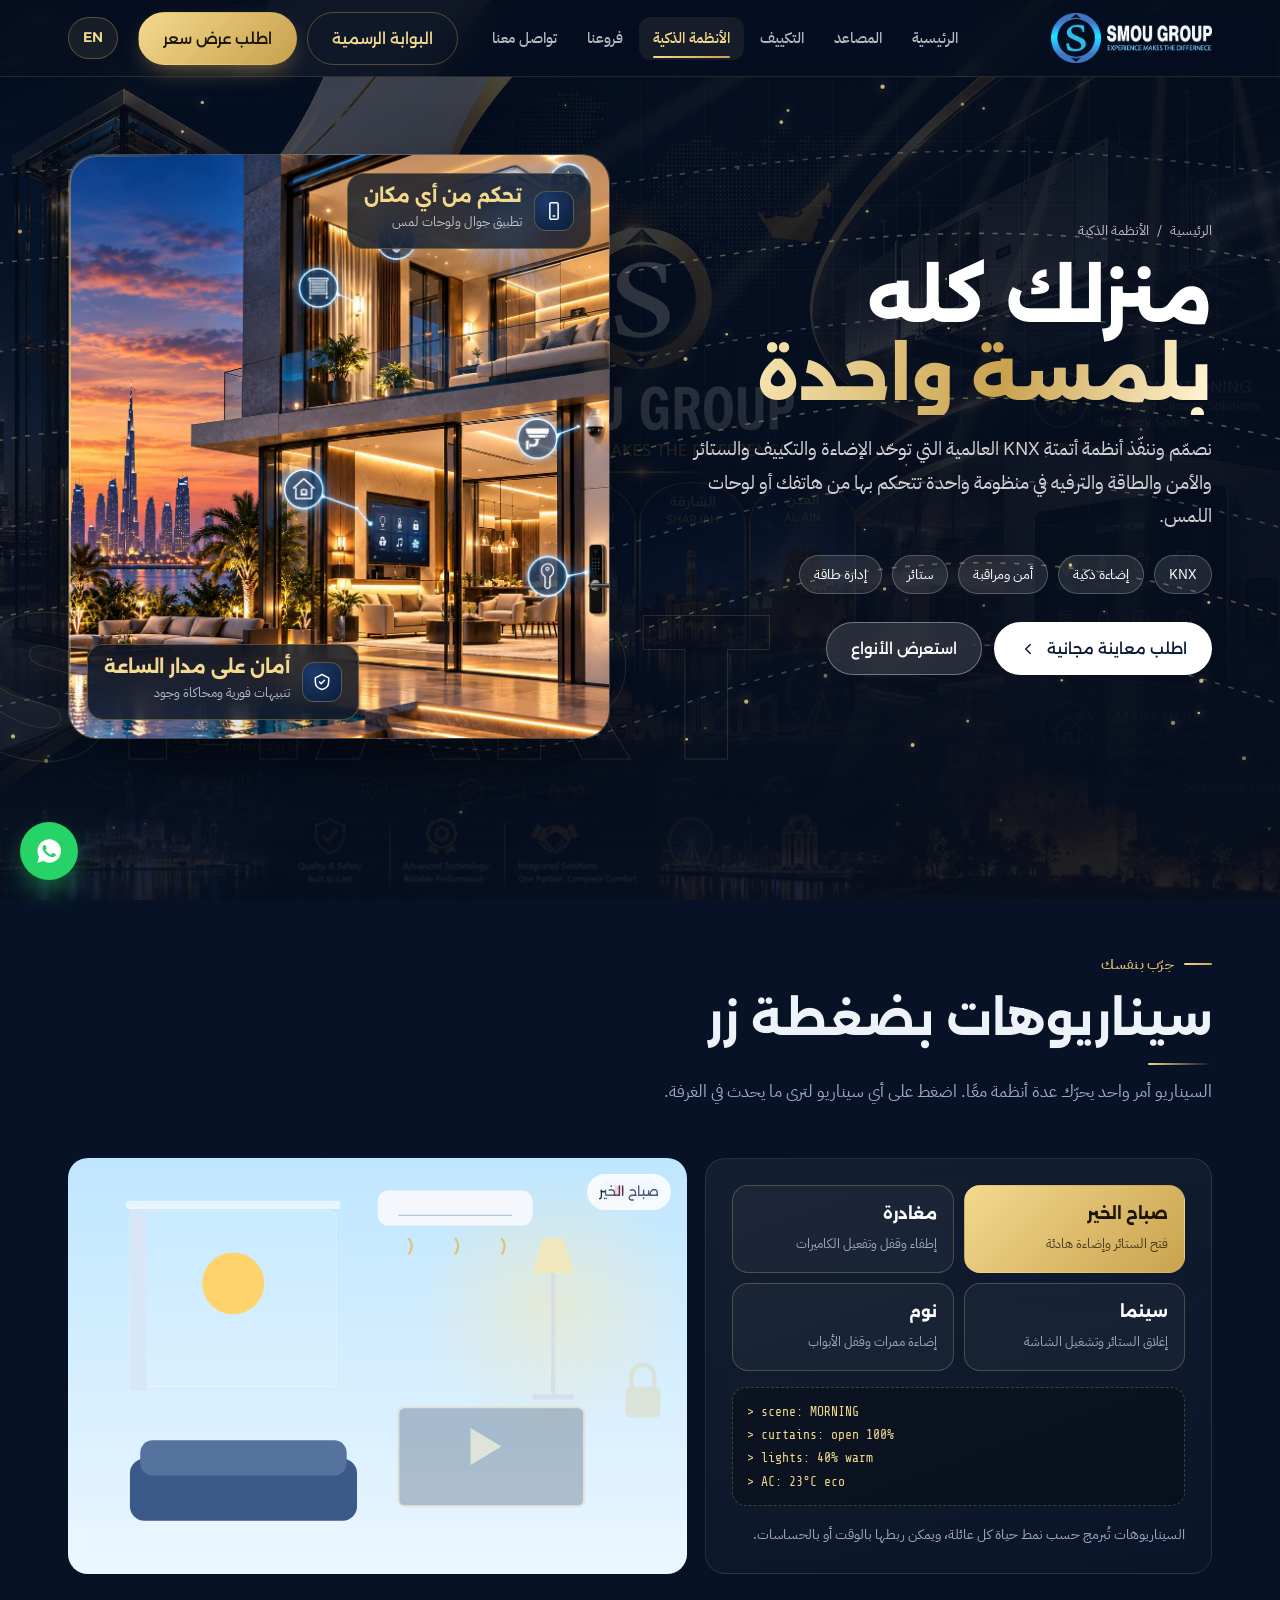
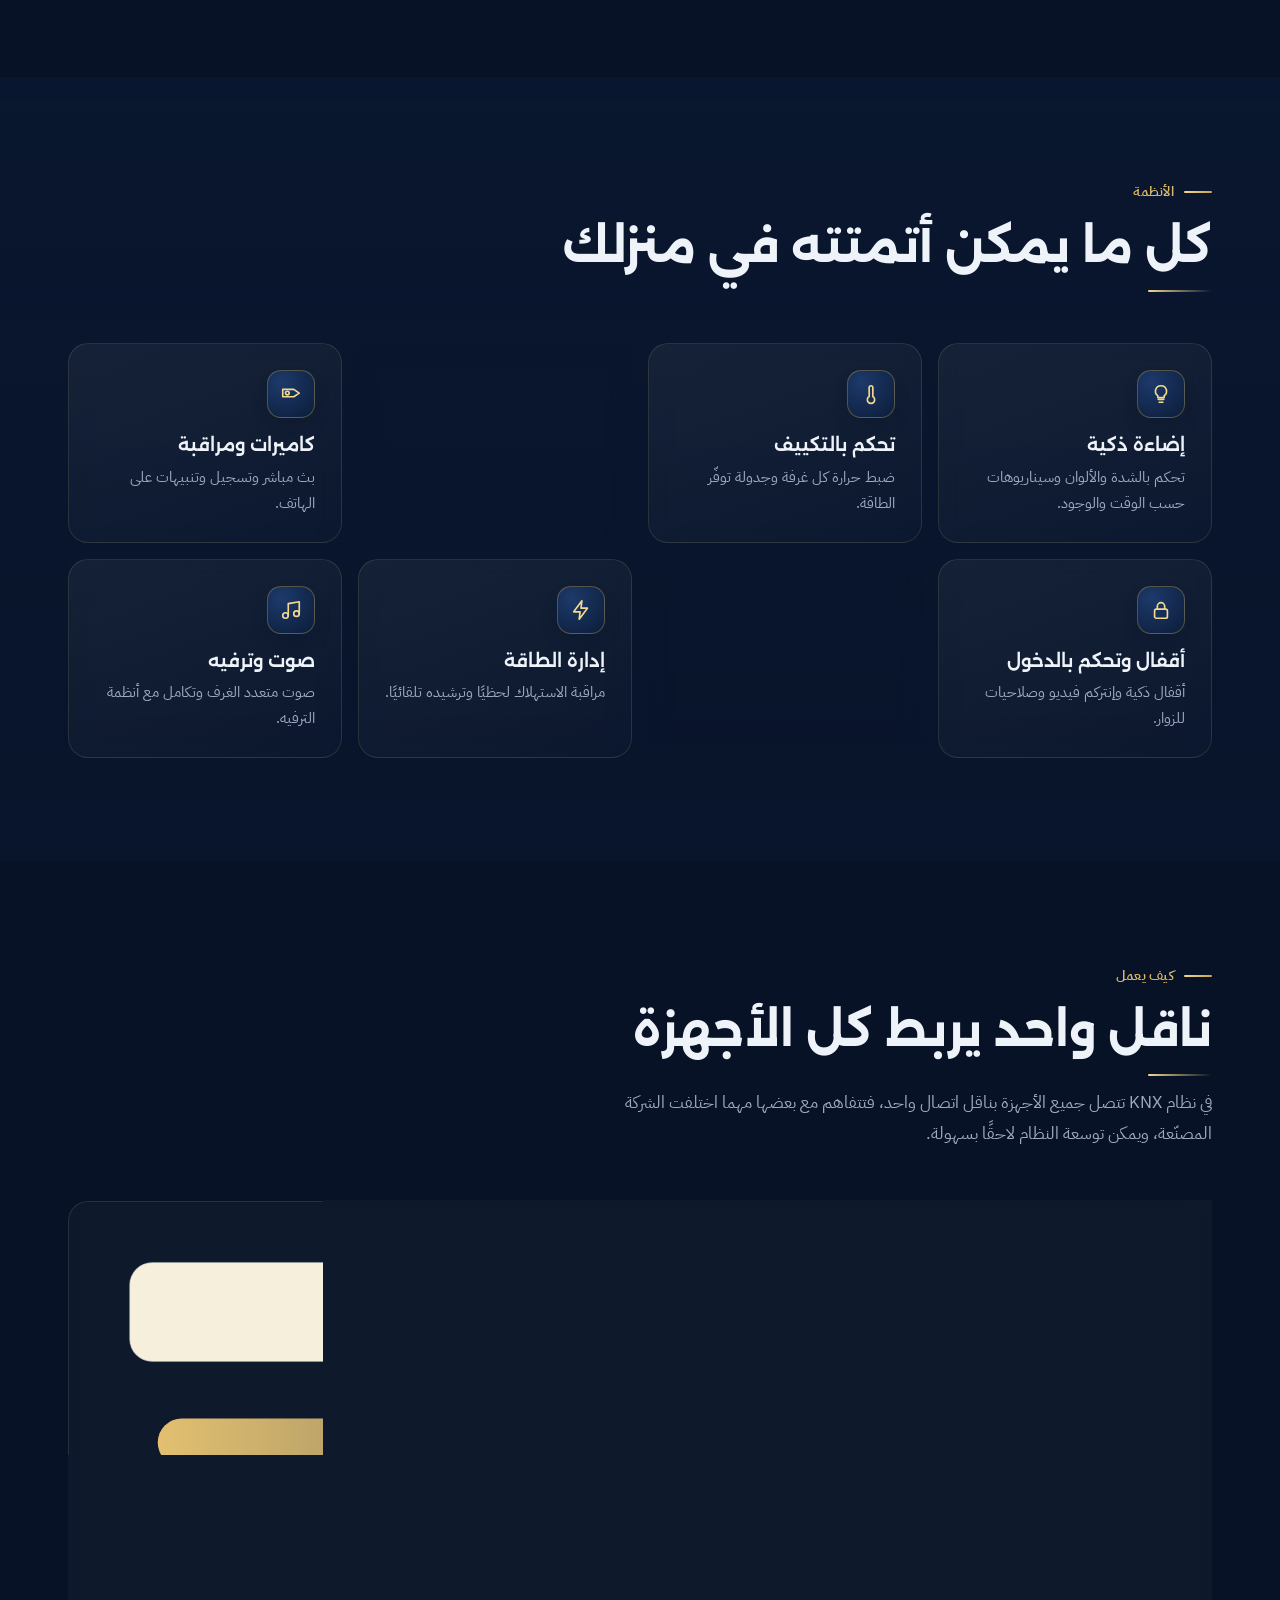
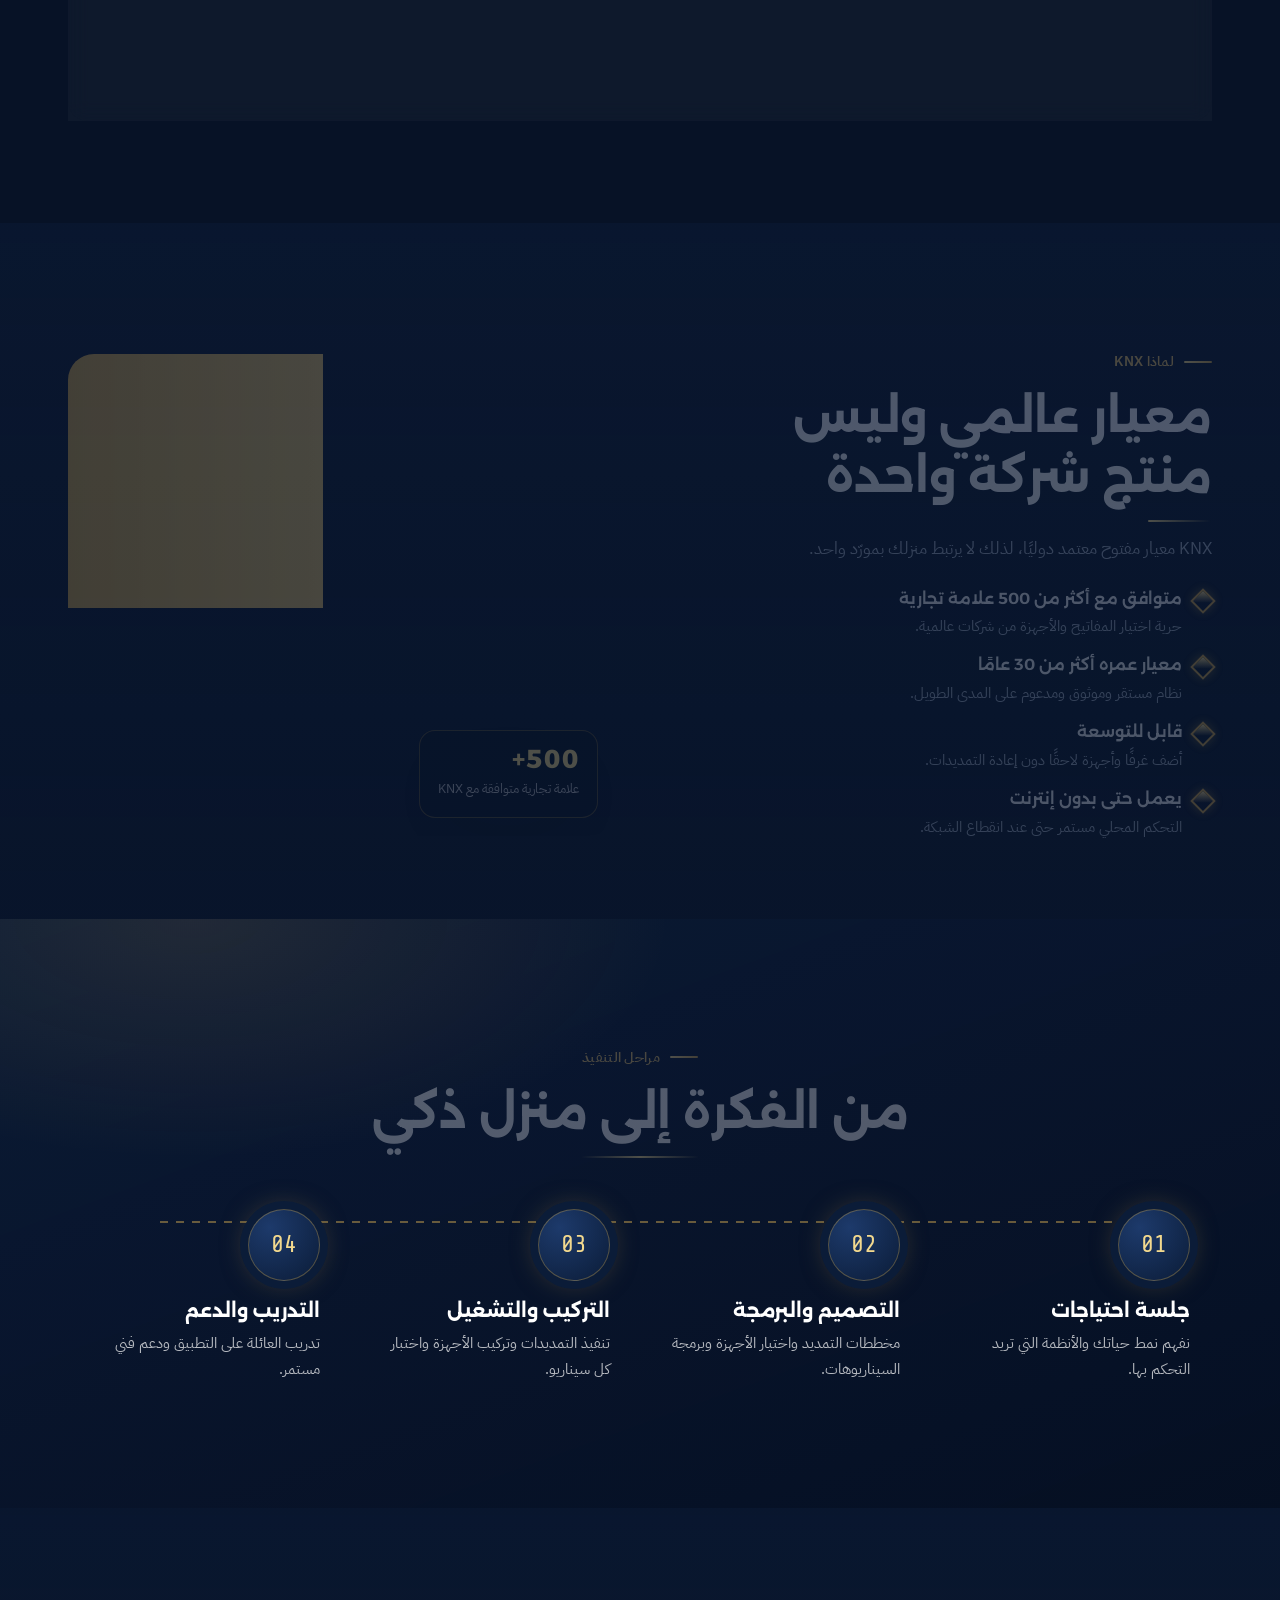
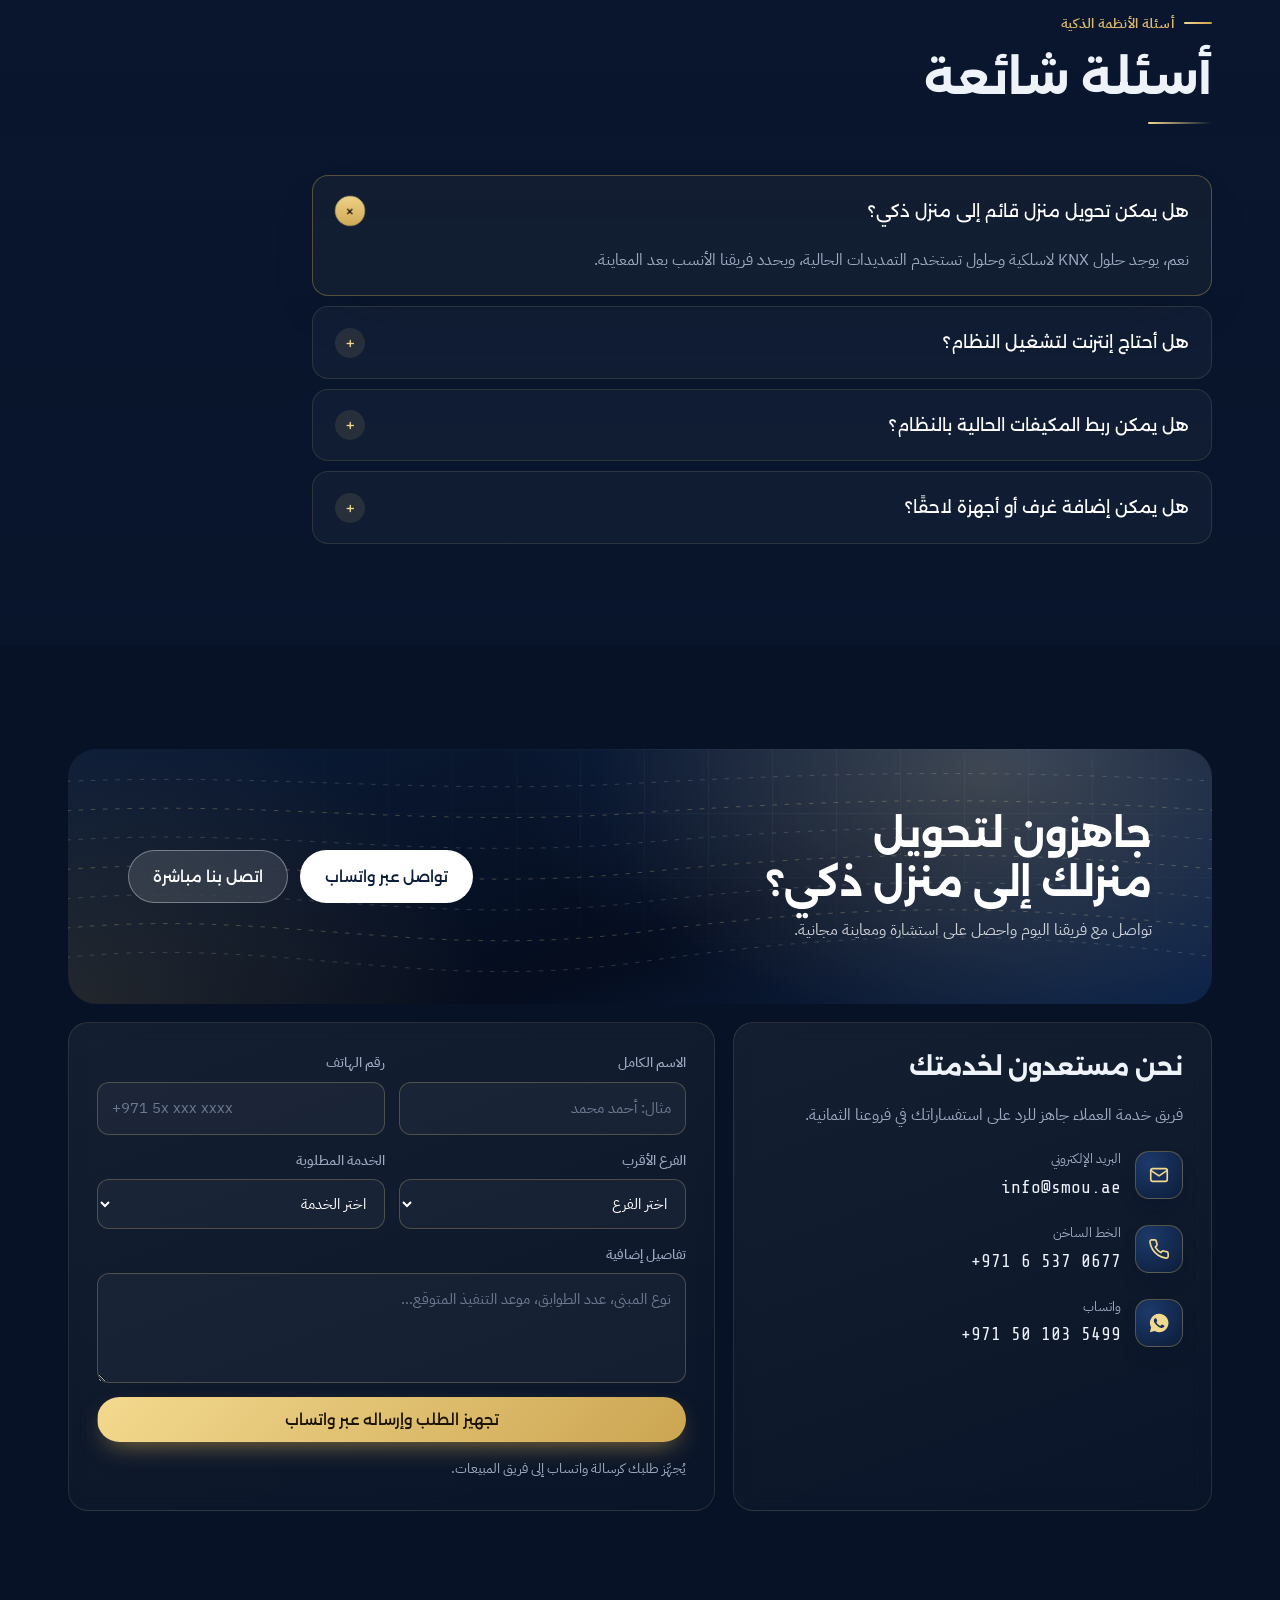
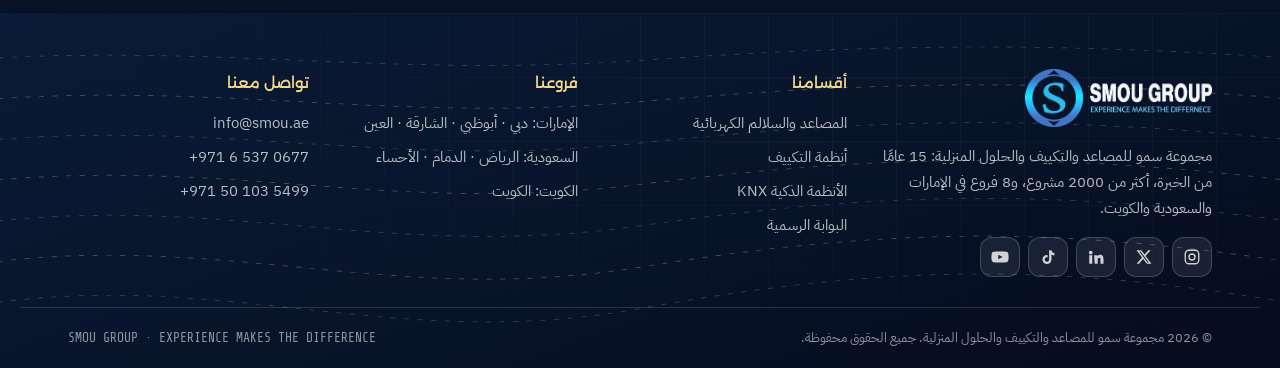
<file: smart.html>
<!doctype html>
<html lang="ar" dir="rtl">
<head>
<meta charset="utf-8">
<meta name="viewport" content="width=device-width,initial-scale=1,viewport-fit=cover">
<title>الأنظمة الذكية | SMOU GROUP</title>
<meta name="description" content="أتمتة المنازل والمباني بنظام KNX: إضاءة وتكييف وستائر وأمن وطاقة.">
<link rel="preconnect" href="https://fonts.googleapis.com"><link rel="preconnect" href="https://fonts.gstatic.com" crossorigin>
<link rel="stylesheet" href="https://fonts.googleapis.com/css2?family=Alexandria:wght@400;500;700;800&family=IBM+Plex+Sans+Arabic:wght@400;500;600&family=Share+Tech+Mono&display=swap">
<link rel="stylesheet" href="assets/site.css">
</head>
<body class="page-smart">
<div class="doors" aria-hidden="true"><i class="dl"></i><i class="dr"></i><img src="assets/img/logo-white.png" alt=""></div><div class="progress" aria-hidden="true"></div>
<header class="hdr"><div class="wrap">
  <a class="logo" href="index.html" aria-label="مجموعة سمو — الرئيسية"><img src="assets/img/logo-white.png" alt="SMOU GROUP" width="168" height="52"></a>
  <nav class="menu" aria-label="القائمة الرئيسية"><a href="index.html">الرئيسية</a><a href="elevators.html">المصاعد</a><a href="ac.html">التكييف</a><a href="smart.html" class="on" aria-current="page">الأنظمة الذكية</a><a href="index.html#branches">فروعنا</a><a href="#contact">تواصل معنا</a></nav>
  <div class="hdr-cta"><a class="btn btn-line" href="https://portal.smougroup.com/" target="_blank" rel="noopener">البوابة الرسمية</a><a class="btn btn-pri" href="#contact">اطلب عرض سعر</a></div>
  <button class="lang-btn" type="button">EN</button>
  <button class="burger" id="burger" aria-label="فتح القائمة" aria-expanded="false"><svg width="22" height="22" viewBox="0 0 24 24" fill="none" stroke="currentColor" stroke-width="2"><path d="M4 7h16M4 12h16M4 17h10"/></svg></button>
</div></header>
<nav class="drawer" id="drawer" hidden aria-label="قائمة الجوال"><a href="index.html">الرئيسية</a><a href="elevators.html">المصاعد</a><a href="ac.html">التكييف</a><a href="smart.html" class="on" aria-current="page">الأنظمة الذكية</a><a href="index.html#branches">فروعنا</a><a href="#contact">تواصل معنا</a><a href="https://portal.smougroup.com/" target="_blank" rel="noopener">البوابة الرسمية</a></nav>
<main><section class="sky phero"><div class="hero-bg soft" aria-hidden="true"><img src="assets/img/gulf-bg.jpg" alt=""></div><svg class="waves" viewBox="0 0 1500 600" preserveAspectRatio="none" aria-hidden="true"></svg><span class="ghost" aria-hidden="true">SMART</span><div class="wrap phero-grid">
  <div><nav class="crumbs rv" aria-label="مسار التصفح"><a href="index.html">الرئيسية</a><span>/</span><span>الأنظمة الذكية</span></nav>
    <h1 class="rv">منزلك كله <span class="grad-txt">بلمسة واحدة</span></h1><p class="lead rv">نصمّم وننفّذ أنظمة أتمتة KNX العالمية التي توحّد الإضاءة والتكييف والستائر والأمن والطاقة والترفيه في منظومة واحدة تتحكم بها من هاتفك أو لوحات اللمس.</p><div class="mini rv"><span>KNX</span><span>إضاءة ذكية</span><span>أمن ومراقبة</span><span>ستائر</span><span>إدارة طاقة</span></div>
    <div class="hero-actions rv" style="display:flex;flex-wrap:wrap;gap:12px;margin-top:28px"><a class="btn btn-white" href="#contact">اطلب معاينة مجانية <svg viewBox="0 0 24 24" fill="none" stroke="currentColor" stroke-width="2" stroke-linecap="round" stroke-linejoin="round"><path d="M15 6l-6 6 6 6"/></svg></a><a class="btn btn-glass" href="#types">استعرض الأنواع</a></div></div>
  <div class="phero-vis rv goldring"><img src="assets/img/smart-gold.jpg" alt="فيلا ذكية بأيقونات تحكم بالتكييف والإضاءة والأمن">
    <div class="float f1"><span class="ic"><svg viewBox="0 0 24 24" fill="none" stroke="currentColor" stroke-width="1.8" stroke-linecap="round" stroke-linejoin="round"><rect x="7" y="2" width="10" height="20" rx="2"/><path d="M11 18h2"/></svg></span><div><b>تحكم من أي مكان</b><span>تطبيق جوال ولوحات لمس</span></div></div>
    <div class="float f2"><span class="ic"><svg viewBox="0 0 24 24" fill="none" stroke="currentColor" stroke-width="1.8" stroke-linecap="round" stroke-linejoin="round"><path d="M12 3l8 4v5c0 5-3.5 8-8 9-4.5-1-8-4-8-9V7z"/><path d="M9 12l2 2 4-4"/></svg></span><div><b>أمان على مدار الساعة</b><span>تنبيهات فورية ومحاكاة وجود</span></div></div></div>
</div><svg class="sky-curve" viewBox="0 0 1440 70" preserveAspectRatio="none" aria-hidden="true"><path d="M0 70V30C240 0 480 0 720 26S1200 60 1440 20V70z"/></svg></section>
<section class="sec" id="types"><div class="wrap">
  <div class="head rv"><span class="kick">جرّب بنفسك</span><h2>سيناريوهات بضغطة زر</h2><p>السيناريو أمر واحد يحرّك عدة أنظمة معًا. اضغط على أي سيناريو لترى ما يحدث في الغرفة.</p></div>
  <div class="scene">
    <div class="card scene-ctrl rv">
      <div class="scene-btns">
        <button class="sbtn" data-s="morning" aria-pressed="true"><b>صباح الخير</b><span>فتح الستائر وإضاءة هادئة</span></button>
        <button class="sbtn" data-s="away" aria-pressed="false"><b>مغادرة</b><span>إطفاء وقفل وتفعيل الكاميرات</span></button>
        <button class="sbtn" data-s="cinema" aria-pressed="false"><b>سينما</b><span>إغلاق الستائر وتشغيل الشاشة</span></button>
        <button class="sbtn" data-s="night" aria-pressed="false"><b>نوم</b><span>إضاءة ممرات وقفل الأبواب</span></button>
      </div>
      <div class="scene-log" id="slog" aria-live="polite">&gt; scene: MORNING</div>
      <p style="color:var(--muted);font-size:14px">السيناريوهات تُبرمج حسب نمط حياة كل عائلة، ويمكن ربطها بالوقت أو بالحساسات.</p>
    </div>
    <div class="room rv" id="room" data-s="morning"><span class="lbl">صباح الخير</span><svg viewBox="0 0 600 420" preserveAspectRatio="xMidYMid slice" aria-hidden="true">
<defs><radialGradient id="lampG"><stop offset="0" stop-color="#ffe7a8" stop-opacity=".9"/><stop offset="1" stop-color="#ffe7a8" stop-opacity="0"/></radialGradient><radialGradient id="tvG"><stop offset="0" stop-color="#e2c070" stop-opacity=".7"/><stop offset="1" stop-color="#e2c070" stop-opacity="0"/></radialGradient></defs>
<rect x="60" y="60" width="200" height="170" rx="6" fill="rgba(255,255,255,.08)" stroke="rgba(255,255,255,.35)"/>
<circle id="sun" cx="160" cy="130" r="30" fill="#ffd36b" style="transition:opacity 1s"/>
<g id="moon" style="transition:opacity 1s"><circle cx="190" cy="110" r="18" fill="#dfe9ff"/><circle cx="200" cy="104" r="16" fill="#0b1f45"/><circle cx="100" cy="90" r="1.5" fill="#fff"/><circle cx="130" cy="180" r="1.2" fill="#fff"/><circle cx="230" cy="160" r="1.4" fill="#fff"/></g>
<g data-el="curt" style="transform-origin:60px 60px;transform-box:view-box;transition:transform 1s"><rect x="60" y="56" width="200" height="178" fill="#d9e8f7" opacity=".92"/><path d="M80 60v174M110 60v174M140 60v174M170 60v174M200 60v174M230 60v174" stroke="#b9cfe6"/></g>
<rect x="56" y="50" width="208" height="8" rx="3" fill="rgba(255,255,255,.6)"/>
<circle id="glowLamp" cx="470" cy="150" r="130" fill="url(#lampG)" style="transition:opacity 1s"/>
<g data-el="lamp" style="transition:opacity 1s"><path d="M450 120h40l-10-34h-20z" fill="#ffe7a8"/><path d="M470 120v120" stroke="#cfd8e6" stroke-width="4"/><path d="M450 240h40" stroke="#cfd8e6" stroke-width="5"/></g>
<circle id="tvglow" cx="410" cy="300" r="140" fill="url(#tvG)" style="transition:opacity 1s"/>
<g data-el="tv" style="transition:opacity 1s"><rect x="320" y="250" width="180" height="96" rx="6" fill="#0e1f3b" stroke="#e2c070" stroke-width="2"/><path d="M390 270l30 18-30 18z" fill="#e2c070"/></g>
<rect x="0" y="360" width="600" height="60" fill="rgba(255,255,255,.1)"/>
<rect x="60" y="300" width="220" height="60" rx="14" fill="#3b5a8a"/><rect x="70" y="282" width="200" height="34" rx="12" fill="#56739f"/>
<g data-el="ac" style="transition:opacity 1s"><rect x="300" y="40" width="150" height="34" rx="10" fill="#f4f8fd"/><path d="M320 64h110" stroke="#9fb6d1"/><path d="M330 86c4 6 4 10 0 16M375 86c4 6 4 10 0 16M420 86c4 6 4 10 0 16" stroke="#e2c070" stroke-width="2" fill="none"/></g>
<g data-el="lock" style="transition:opacity 1s"><rect x="540" y="230" width="34" height="30" rx="5" fill="#e2c070"/><path d="M546 230v-10a11 11 0 0 1 22 0v10" stroke="#e2c070" stroke-width="4" fill="none"/></g>
<g data-el="cam" style="transition:opacity 1s"><path d="M520 30h44l14 10-14 10h-44z" fill="#e6eef8"/><circle cx="534" cy="40" r="5" fill="#ff5d6c"/></g>
</svg></div>
  </div>
</div></section>

<section class="sec white"><div class="wrap">
  <div class="head rv"><span class="kick">الأنظمة</span><h2>كل ما يمكن أتمتته في منزلك</h2></div>
  <div class="grid4"><div class="card feat rv"><span class="ic"><svg viewBox="0 0 24 24" fill="none" stroke="currentColor" stroke-width="1.8" stroke-linecap="round" stroke-linejoin="round"><path d="M9 18h6M10 21h4M12 3a6 6 0 0 0-3.5 10.9V16h7v-2.1A6 6 0 0 0 12 3z"/></svg></span><h4>إضاءة ذكية</h4><p>تحكم بالشدة والألوان وسيناريوهات حسب الوقت والوجود.</p></div><div class="card feat rv"><span class="ic"><svg viewBox="0 0 24 24" fill="none" stroke="currentColor" stroke-width="1.8" stroke-linecap="round" stroke-linejoin="round"><path d="M14 14.8V5a2 2 0 0 0-4 0v9.8a4 4 0 1 0 4 0z"/></svg></span><h4>تحكم بالتكييف</h4><p>ضبط حرارة كل غرفة وجدولة توفّر الطاقة.</p></div><div class="card feat rv"><span class="ic"><svg viewBox="0 0 24 24" fill="none" stroke="currentColor" stroke-width="1.8" stroke-linecap="round" stroke-linejoin="round"><path d="M4 4h16v4H4zM6 8v12M18 8v12M6 13h12"/></svg></span><h4>ستائر وتظليل</h4><p>حركة تلقائية مع الشمس أو حسب جدول مخصص.</p></div><div class="card feat rv"><span class="ic"><svg viewBox="0 0 24 24" fill="none" stroke="currentColor" stroke-width="1.8" stroke-linecap="round" stroke-linejoin="round"><path d="M3 7h12l6 4-6 4H3z"/><circle cx="8" cy="11" r="2"/></svg></span><h4>كاميرات ومراقبة</h4><p>بث مباشر وتسجيل وتنبيهات على الهاتف.</p></div><div class="card feat rv"><span class="ic"><svg viewBox="0 0 24 24" fill="none" stroke="currentColor" stroke-width="1.8" stroke-linecap="round" stroke-linejoin="round"><rect x="5" y="11" width="14" height="10" rx="2"/><path d="M8 11V8a4 4 0 0 1 8 0v3"/></svg></span><h4>أقفال وتحكم بالدخول</h4><p>أقفال ذكية وإنتركم فيديو وصلاحيات للزوار.</p></div><div class="card feat rv"><span class="ic"><svg viewBox="0 0 24 24" fill="none" stroke="currentColor" stroke-width="1.8" stroke-linecap="round" stroke-linejoin="round"><circle cx="12" cy="12" r="3"/><path d="M6.3 6.3a8 8 0 0 0 0 11.4M17.7 6.3a8 8 0 0 1 0 11.4"/></svg></span><h4>حساسات</h4><p>حساسات حركة وتسرب مياه ودخان وفتح أبواب.</p></div><div class="card feat rv"><span class="ic"><svg viewBox="0 0 24 24" fill="none" stroke="currentColor" stroke-width="1.8" stroke-linecap="round" stroke-linejoin="round"><path d="M13 2L4 14h7l-1 8 9-12h-7z"/></svg></span><h4>إدارة الطاقة</h4><p>مراقبة الاستهلاك لحظيًا وترشيده تلقائيًا.</p></div><div class="card feat rv"><span class="ic"><svg viewBox="0 0 24 24" fill="none" stroke="currentColor" stroke-width="1.8" stroke-linecap="round" stroke-linejoin="round"><path d="M9 18V5l12-2v13"/><circle cx="6" cy="18" r="3"/><circle cx="18" cy="16" r="3"/></svg></span><h4>صوت وترفيه</h4><p>صوت متعدد الغرف وتكامل مع أنظمة الترفيه.</p></div></div>
</div></section>

<section class="sec"><div class="wrap">
  <div class="head rv"><span class="kick">كيف يعمل</span><h2>ناقل واحد يربط كل الأجهزة</h2><p>في نظام KNX تتصل جميع الأجهزة بناقل اتصال واحد، فتتفاهم مع بعضها مهما اختلفت الشركة المصنّعة، ويمكن توسعة النظام لاحقًا بسهولة.</p></div>
  <div class="card bus rv"><svg viewBox="0 0 760 320" role="img" aria-label="مخطط ربط الأجهزة بناقل KNX واحد"><rect x="20" y="20" width="720" height="70" rx="16" fill="#f6efdc" stroke="rgba(15,37,72,.25)"/><text x="380" y="52" text-anchor="middle" font-size="20" font-weight="700" fill="#0b1c38">تطبيق الجوال · لوحات اللمس · التحكم الصوتي</text><text x="380" y="76" text-anchor="middle" font-size="13" fill="#5b6f8e" font-family="Share Tech Mono,monospace">IP GATEWAY</text><path d="M380 90v40" stroke="#0f2548" stroke-width="2" stroke-dasharray="4 5" class="flow"/><rect x="40" y="130" width="680" height="34" rx="17" fill="url(#busg)"/><text x="380" y="152" text-anchor="middle" fill="#fff" font-size="14" font-family="Share Tech Mono,monospace" letter-spacing="3">KNX BUS · ISO/IEC 14543</text><defs><linearGradient id="busg" x1="0" x2="1"><stop offset="0" stop-color="#e2c070"/><stop offset="1" stop-color="#0f2548"/></linearGradient></defs><path d="M80 164v46" stroke="#e2c070" stroke-width="2" stroke-dasharray="4 5" class="flow"/><rect x="28" y="210" width="104" height="86" rx="16" fill="#fff" stroke="rgba(15,37,72,.2)"/><g transform="translate(66 224) scale(1.17)" fill="none" stroke="#a8822f" stroke-width="1.8" stroke-linecap="round" stroke-linejoin="round"><path d="M9 18h6M10 21h4M12 3a6 6 0 0 0-3.5 10.9V16h7v-2.1A6 6 0 0 0 12 3z"/></g><text x="80" y="278" text-anchor="middle" font-size="15" fill="#0e1f3b">إضاءة</text><path d="M200 164v46" stroke="#e2c070" stroke-width="2" stroke-dasharray="4 5" class="flow"/><rect x="148" y="210" width="104" height="86" rx="16" fill="#fff" stroke="rgba(15,37,72,.2)"/><g transform="translate(186 224) scale(1.17)" fill="none" stroke="#a8822f" stroke-width="1.8" stroke-linecap="round" stroke-linejoin="round"><path d="M14 14.8V5a2 2 0 0 0-4 0v9.8a4 4 0 1 0 4 0z"/></g><text x="200" y="278" text-anchor="middle" font-size="15" fill="#0e1f3b">تكييف</text><path d="M320 164v46" stroke="#e2c070" stroke-width="2" stroke-dasharray="4 5" class="flow"/><rect x="268" y="210" width="104" height="86" rx="16" fill="#fff" stroke="rgba(15,37,72,.2)"/><g transform="translate(306 224) scale(1.17)" fill="none" stroke="#a8822f" stroke-width="1.8" stroke-linecap="round" stroke-linejoin="round"><path d="M4 4h16v4H4zM6 8v12M18 8v12M6 13h12"/></g><text x="320" y="278" text-anchor="middle" font-size="15" fill="#0e1f3b">ستائر</text><path d="M440 164v46" stroke="#e2c070" stroke-width="2" stroke-dasharray="4 5" class="flow"/><rect x="388" y="210" width="104" height="86" rx="16" fill="#fff" stroke="rgba(15,37,72,.2)"/><g transform="translate(426 224) scale(1.17)" fill="none" stroke="#a8822f" stroke-width="1.8" stroke-linecap="round" stroke-linejoin="round"><path d="M3 7h12l6 4-6 4H3z"/><circle cx="8" cy="11" r="2"/></g><text x="440" y="278" text-anchor="middle" font-size="15" fill="#0e1f3b">أمن وكاميرات</text><path d="M560 164v46" stroke="#e2c070" stroke-width="2" stroke-dasharray="4 5" class="flow"/><rect x="508" y="210" width="104" height="86" rx="16" fill="#fff" stroke="rgba(15,37,72,.2)"/><g transform="translate(546 224) scale(1.17)" fill="none" stroke="#a8822f" stroke-width="1.8" stroke-linecap="round" stroke-linejoin="round"><path d="M13 2L4 14h7l-1 8 9-12h-7z"/></g><text x="560" y="278" text-anchor="middle" font-size="15" fill="#0e1f3b">طاقة</text><path d="M680 164v46" stroke="#e2c070" stroke-width="2" stroke-dasharray="4 5" class="flow"/><rect x="628" y="210" width="104" height="86" rx="16" fill="#fff" stroke="rgba(15,37,72,.2)"/><g transform="translate(666 224) scale(1.17)" fill="none" stroke="#a8822f" stroke-width="1.8" stroke-linecap="round" stroke-linejoin="round"><path d="M9 18V5l12-2v13"/><circle cx="6" cy="18" r="3"/><circle cx="18" cy="16" r="3"/></g><text x="680" y="278" text-anchor="middle" font-size="15" fill="#0e1f3b">صوت</text></svg></div>
</div></section>

<section class="sec white"><div class="wrap split">
  <div><div class="head rv" style="margin-bottom:0"><span class="kick">لماذا KNX</span><h2>معيار عالمي وليس منتج شركة واحدة</h2><p>KNX معيار مفتوح معتمد دوليًا، لذلك لا يرتبط منزلك بمورّد واحد.</p></div>
    <ul class="checks rv">
      <li><div><b>متوافق مع أكثر من 500 علامة تجارية</b><span>حرية اختيار المفاتيح والأجهزة من شركات عالمية.</span></div></li>
      <li><div><b>معيار عمره أكثر من 30 عامًا</b><span>نظام مستقر وموثوق ومدعوم على المدى الطويل.</span></div></li>
      <li><div><b>قابل للتوسعة</b><span>أضف غرفًا وأجهزة لاحقًا دون إعادة التمديدات.</span></div></li>
      <li><div><b>يعمل حتى بدون إنترنت</b><span>التحكم المحلي مستمر حتى عند انقطاع الشبكة.</span></div></li>
    </ul></div>
  <div class="media rv wipe"><img src="assets/img/smart1.jpg" alt="مبنى سكني ذكي مع تطبيق تحكم" loading="lazy"><div class="badge"><b class="num">500+</b><span>علامة تجارية متوافقة مع KNX</span></div></div>
</div></section>

<section class="sec navy"><div class="wrap">
  <div class="head center rv"><span class="kick">مراحل التنفيذ</span><h2>من الفكرة إلى منزل ذكي</h2></div>
  <div class="steps"><div class="step rv"><div class="n">01</div><h4>جلسة احتياجات</h4><p>نفهم نمط حياتك والأنظمة التي تريد التحكم بها.</p></div><div class="step rv"><div class="n">02</div><h4>التصميم والبرمجة</h4><p>مخططات التمديد واختيار الأجهزة وبرمجة السيناريوهات.</p></div><div class="step rv"><div class="n">03</div><h4>التركيب والتشغيل</h4><p>تنفيذ التمديدات وتركيب الأجهزة واختبار كل سيناريو.</p></div><div class="step rv"><div class="n">04</div><h4>التدريب والدعم</h4><p>تدريب العائلة على التطبيق ودعم فني مستمر.</p></div></div>
</div></section>

<section class="sec white"><div class="wrap">
  <div class="head rv"><span class="kick">أسئلة الأنظمة الذكية</span><h2>أسئلة شائعة</h2></div>
  <div class="faq"><details class="rv" open><summary>هل يمكن تحويل منزل قائم إلى منزل ذكي؟<i>+</i></summary><p>نعم، يوجد حلول KNX لاسلكية وحلول تستخدم التمديدات الحالية، ويحدد فريقنا الأنسب بعد المعاينة.</p></details><details class="rv"><summary>هل أحتاج إنترنت لتشغيل النظام؟<i>+</i></summary><p>لا، النظام يعمل محليًا داخل المنزل، والإنترنت مطلوب فقط للتحكم من خارج المنزل.</p></details><details class="rv"><summary>هل يمكن ربط المكيفات الحالية بالنظام؟<i>+</i></summary><p>نعم، يمكن ربط أغلب أنظمة التكييف المركزية والمخفية عبر بوابات KNX المناسبة.</p></details><details class="rv"><summary>هل يمكن إضافة غرف أو أجهزة لاحقًا؟<i>+</i></summary><p>نعم، KNX نظام قابل للتوسعة، ويمكن إضافة أجهزة جديدة دون تغيير ما هو مركّب.</p></details></div>
</div></section>
<section class="sec" id="contact"><div class="wrap">
  <div class="cta sky rv"><svg class="waves" viewBox="0 0 1500 600" preserveAspectRatio="none" aria-hidden="true"></svg><div><h3>جاهزون لتحويل منزلك إلى منزل ذكي؟</h3><p>تواصل مع فريقنا اليوم واحصل على استشارة ومعاينة مجانية.</p></div>
    <div class="acts"><a class="btn btn-white" href="https://wa.me/971501035499" target="_blank" rel="noopener">تواصل عبر واتساب</a><a class="btn btn-glass" href="tel:+97165370677">اتصل بنا مباشرة</a></div></div>
  <div class="contact" style="margin-top:18px">
    <div class="card cinfo rv">
      <h3 style="font-size:24px">نحن مستعدون لخدمتك</h3>
      <p style="color:var(--muted)">فريق خدمة العملاء جاهز للرد على استفساراتك في فروعنا الثمانية.</p>
      <div class="crow"><span class="ic"><svg viewBox="0 0 24 24" fill="none" stroke="currentColor" stroke-width="1.8" stroke-linecap="round" stroke-linejoin="round"><rect x="3" y="5" width="18" height="14" rx="2"/><path d="M3 7l9 6 9-6"/></svg></span><div><small>البريد الإلكتروني</small><b>info@smou.ae</b></div></div>
      <div class="crow"><span class="ic"><svg viewBox="0 0 24 24" fill="none" stroke="currentColor" stroke-width="1.8" stroke-linecap="round" stroke-linejoin="round"><path d="M22 16.9v3a2 2 0 0 1-2.2 2 19.8 19.8 0 0 1-8.6-3.1 19.5 19.5 0 0 1-6-6A19.8 19.8 0 0 1 2.1 4.2 2 2 0 0 1 4.1 2h3a2 2 0 0 1 2 1.7c.1 1 .4 1.9.7 2.8a2 2 0 0 1-.5 2.1L8 9.9a16 16 0 0 0 6 6l1.3-1.3a2 2 0 0 1 2.1-.4c.9.3 1.8.6 2.8.7a2 2 0 0 1 1.7 2z"/></svg></span><div><small>الخط الساخن</small><b>+971 6 537 0677</b></div></div>
      <div class="crow"><span class="ic"><svg viewBox="0 0 24 24" fill="currentColor"><path d="M12 2a10 10 0 0 0-8.6 15l-1.4 5 5.2-1.4A10 10 0 1 0 12 2zm5.3 14.1c-.2.6-1.3 1.2-1.8 1.2-.5.1-1 .1-3.3-.8-2.8-1.1-4.5-3.9-4.7-4.1-.1-.2-1.1-1.5-1.1-2.9s.7-2 1-2.3c.2-.3.5-.3.7-.3h.5c.2 0 .4 0 .6.5l.8 2c.1.2.1.4 0 .5l-.3.5-.4.4c-.1.2-.3.3-.1.6.2.3.8 1.3 1.7 2.1 1.2 1 2.1 1.4 2.4 1.5.3.1.5.1.6-.1l.9-1.1c.2-.3.4-.2.7-.1l1.9.9c.3.1.5.2.5.3.1.2.1.7-.1 1.2z"/></svg></span><div><small>واتساب</small><b>+971 50 103 5499</b></div></div>
    </div>
    <form class="card form rv" id="qform" novalidate>
      <div class="field"><label for="f-name">الاسم الكامل</label><input id="f-name" name="name" required placeholder="مثال: أحمد محمد"></div>
      <div class="field"><label for="f-phone">رقم الهاتف</label><input id="f-phone" name="phone" type="tel" dir="ltr" required placeholder="+971 5x xxx xxxx"></div>
      <div class="field"><label for="f-branch">الفرع الأقرب</label><select id="f-branch" name="branch" required><option value="">اختر الفرع</option>
<optgroup label="الإمارات"><option>دبي</option><option>أبوظبي</option><option>الشارقة</option><option>العين</option></optgroup>
<optgroup label="السعودية"><option>الرياض</option><option>الدمام</option><option>الأحساء</option></optgroup>
<optgroup label="الكويت"><option>الكويت</option></optgroup></select></div>
      <div class="field"><label for="f-svc">الخدمة المطلوبة</label><select id="f-svc" name="service" required><option value="">اختر الخدمة</option><option>منزل ذكي متكامل KNX</option><option>إضاءة ذكية</option><option>كاميرات ومراقبة</option><option>أقفال ذكية</option><option>ستائر ذكية</option><option>إدارة الطاقة</option></select></div>
      <div class="field full"><label for="f-msg">تفاصيل إضافية</label><textarea id="f-msg" name="msg" placeholder="نوع المبنى، عدد الطوابق، موعد التنفيذ المتوقع…"></textarea></div>
      <button class="btn btn-pri full" type="submit">تجهيز الطلب وإرساله عبر واتساب</button>
      <p class="fnote" id="fnote" aria-live="polite">يُجهَّز طلبك كرسالة واتساب إلى فريق المبيعات.</p>
    </form>
  </div>
</div></section>
</main><footer class="foot sky"><svg class="waves" viewBox="0 0 1500 600" preserveAspectRatio="none" aria-hidden="true"></svg>
  <div class="wrap cols">
    <div><a class="logo" href="index.html"><img src="assets/img/logo-white.png" alt="SMOU GROUP" width="188" height="58"></a>
      <p style="margin-top:16px;max-width:42ch">مجموعة سمو للمصاعد والتكييف والحلول المنزلية: 15 عامًا من الخبرة، أكثر من 2000 مشروع، و8 فروع في الإمارات والسعودية والكويت.</p>
      <div class="social">
        <a href="https://www.instagram.com/smou.group/" target="_blank" rel="noopener" aria-label="Instagram"><svg viewBox="0 0 24 24" fill="none" stroke="currentColor" stroke-width="1.8"><rect x="3" y="3" width="18" height="18" rx="5"/><circle cx="12" cy="12" r="4"/></svg></a>
        <a href="https://x.com/smou_lift" target="_blank" rel="noopener" aria-label="X"><svg viewBox="0 0 24 24" fill="currentColor"><path d="M17.8 3h3.1l-6.8 7.7L22 21h-6.2l-4.9-6.4L5.3 21H2.2l7.2-8.3L2 3h6.4l4.4 5.8zm-1.1 16.2h1.7L7.4 4.7H5.6z"/></svg></a>
        <a href="https://www.linkedin.com/in/smou-group-88a5ba18a/" target="_blank" rel="noopener" aria-label="LinkedIn"><svg viewBox="0 0 24 24" fill="currentColor"><path d="M4.98 3.5a2.5 2.5 0 1 1 0 5 2.5 2.5 0 0 1 0-5zM3 9.5h4V21H3zM9.5 9.5h3.8v1.6h.1c.5-1 1.8-2 3.8-2 4 0 4.8 2.6 4.8 6V21h-4v-5.1c0-1.2 0-2.8-1.7-2.8s-2 1.3-2 2.7V21h-4z"/></svg></a>
        <a href="https://vt.tiktok.com/ZSDsTV8qe/" target="_blank" rel="noopener" aria-label="TikTok"><svg viewBox="0 0 24 24" fill="currentColor"><path d="M16.6 3c.4 2.2 1.8 3.6 4 3.8v3.1c-1.5 0-2.9-.4-4-1.2v6.6a6 6 0 1 1-6-6c.3 0 .6 0 .9.1v3.2a2.9 2.9 0 1 0 2 2.7V3z"/></svg></a>
        <a href="https://www.youtube.com/@smou-group" target="_blank" rel="noopener" aria-label="YouTube"><svg viewBox="0 0 24 24" fill="currentColor"><path d="M23 7.2a3 3 0 0 0-2.1-2.1C19 4.6 12 4.6 12 4.6s-7 0-8.9.5A3 3 0 0 0 1 7.2 31 31 0 0 0 .5 12 31 31 0 0 0 1 16.8a3 3 0 0 0 2.1 2.1c1.9.5 8.9.5 8.9.5s7 0 8.9-.5a3 3 0 0 0 2.1-2.1 31 31 0 0 0 .5-4.8 31 31 0 0 0-.5-4.8zM9.7 15V9l5.8 3z"/></svg></a>
      </div></div>
    <div><h5>أقسامنا</h5><ul><li><a href="elevators.html">المصاعد والسلالم الكهربائية</a></li><li><a href="ac.html">أنظمة التكييف</a></li><li><a href="smart.html">الأنظمة الذكية KNX</a></li><li><a href="https://portal.smougroup.com/" target="_blank" rel="noopener">البوابة الرسمية</a></li></ul></div>
    <div><h5>فروعنا</h5><ul><li>الإمارات: دبي · أبوظبي · الشارقة · العين</li><li>السعودية: الرياض · الدمام · الأحساء</li><li>الكويت: الكويت</li></ul></div>
    <div><h5>تواصل معنا</h5><ul><li><span dir="ltr">info@smou.ae</span></li><li><span dir="ltr">+971 6 537 0677</span></li><li><span dir="ltr">+971 50 103 5499</span></li></ul></div>
  </div>
  <div class="wrap copy"><span>© 2026 مجموعة سمو للمصاعد والتكييف والحلول المنزلية. جميع الحقوق محفوظة.</span><span style="font-family:var(--f-mono)">SMOU GROUP · EXPERIENCE MAKES THE DIFFERENCE</span></div>
</footer>
<a class="wa" href="https://wa.me/971501035499" target="_blank" rel="noopener" aria-label="واتساب"><svg viewBox="0 0 24 24" fill="currentColor"><path d="M12 2a10 10 0 0 0-8.6 15l-1.4 5 5.2-1.4A10 10 0 1 0 12 2zm5.3 14.1c-.2.6-1.3 1.2-1.8 1.2-.5.1-1 .1-3.3-.8-2.8-1.1-4.5-3.9-4.7-4.1-.1-.2-1.1-1.5-1.1-2.9s.7-2 1-2.3c.2-.3.5-.3.7-.3h.5c.2 0 .4 0 .6.5l.8 2c.1.2.1.4 0 .5l-.3.5-.4.4c-.1.2-.3.3-.1.6.2.3.8 1.3 1.7 2.1 1.2 1 2.1 1.4 2.4 1.5.3.1.5.1.6-.1l.9-1.1c.2-.3.4-.2.7-.1l1.9.9c.3.1.5.2.5.3.1.2.1.7-.1 1.2z"/></svg></a>
<nav class="mnav" aria-label="تنقل سريع"><a href="index.html"><svg viewBox="0 0 24 24" fill="none" stroke="currentColor" stroke-width="2" stroke-linecap="round" stroke-linejoin="round"><path d="M4 20V10l8-6 8 6v10"/><path d="M9 20v-6h6v6"/></svg>الرئيسية</a><a href="elevators.html"><svg viewBox="0 0 24 24" fill="none" stroke="currentColor" stroke-width="2" stroke-linecap="round" stroke-linejoin="round"><rect x="6" y="3" width="12" height="18" rx="1.5"/><path d="M12 3v18M9 9l1-1.5L11 9M13 15l1 1.5 1-1.5"/></svg>مصاعد</a><a href="ac.html"><svg viewBox="0 0 24 24" fill="none" stroke="currentColor" stroke-width="2" stroke-linecap="round" stroke-linejoin="round"><rect x="3" y="5" width="18" height="8" rx="2"/><path d="M7 17c1-1 1-2 0-3M12 18c1-1.5 1-3 0-4.5M17 17c1-1 1-2 0-3"/></svg>تكييف</a><a href="smart.html" class="on" aria-current="page"><svg viewBox="0 0 24 24" fill="none" stroke="currentColor" stroke-width="2" stroke-linecap="round" stroke-linejoin="round"><path d="M9 18h6M10 21h4M12 3a6 6 0 0 0-3.5 10.9V16h7v-2.1A6 6 0 0 0 12 3z"/></svg>ذكية</a><a class="cta" href="#contact"><svg viewBox="0 0 24 24" fill="none" stroke="currentColor" stroke-width="2" stroke-linecap="round" stroke-linejoin="round"><path d="M22 16.9v3a2 2 0 0 1-2.2 2 19.8 19.8 0 0 1-8.6-3.1 19.5 19.5 0 0 1-6-6A19.8 19.8 0 0 1 2.1 4.2 2 2 0 0 1 4.1 2h3a2 2 0 0 1 2 1.7c.1 1 .4 1.9.7 2.8a2 2 0 0 1-.5 2.1L8 9.9a16 16 0 0 0 6 6l1.3-1.3a2 2 0 0 1 2.1-.4c.9.3 1.8.6 2.8.7a2 2 0 0 1 1.7 2z"/></svg>اطلب</a></nav>
<script src="assets/i18n.js"></script>
<script src="assets/site.js"></script>
</body>
</html>
</file>
<file: assets/site.css>
/* Layout: "Air & altitude" — white page under a deep-blue sky band; flowing wave lines and frosted white glass; each division page carries its own accent. */
:root{
  --white:#ffffff; --mist:#f5f6f9; --ice:#eef1f6; --ice-2:#dfe4ee;
  --sky:#e2c070; --cyan:#a8822f; --blue:#0f2548; --deep:#0b1c38; --abyss:#060f22;
  --gold:#c9a24e; --gold-hi:#f3d98e; --gold-lo:#8f6a24;
  --ink:#0c1a33; --muted:#5d6a80; --faint:#98a3b5;
  --line:rgba(15,37,72,.10); --line-2:rgba(15,37,72,.20); --line-gold:rgba(201,162,78,.38);
  --glass:rgba(255,255,255,.72); --glass-dark:rgba(255,255,255,.06);
  --accent:var(--gold); --accent-2:var(--gold-hi);
  --f-display:"Alexandria","IBM Plex Sans Arabic",Tahoma,sans-serif;
  --f-body:"IBM Plex Sans Arabic","Segoe UI",Tahoma,sans-serif;
  --f-mono:"Share Tech Mono",ui-monospace,Menlo,monospace;
  --r:20px; --gutter:clamp(16px,4vw,48px);
  --shadow:0 22px 60px -28px rgba(6,15,34,.45);
  color-scheme:light;
}
*{box-sizing:border-box}
html{scroll-behavior:smooth}
body{margin:0;background:var(--mist);color:var(--ink);font-family:var(--f-body);font-size:16px;line-height:1.8;overflow-x:hidden;-webkit-font-smoothing:antialiased}
[hidden]{display:none!important}
img{max-width:100%;display:block}
a{color:inherit;text-decoration:none}
h1,h2,h3,h4{font-family:var(--f-display);margin:0;text-wrap:balance;line-height:1.3;color:var(--ink)}
p{margin:0}
:focus-visible{outline:2px solid var(--sky);outline-offset:3px;border-radius:6px}
.wrap{max-width:1240px;margin-inline:auto;padding-inline:var(--gutter)}
.num{font-variant-numeric:tabular-nums}

/* ---------- header ---------- */
.hdr{position:sticky;top:env(safe-area-inset-top,0px);z-index:60;background:rgba(255,255,255,.82);backdrop-filter:blur(18px) saturate(160%);-webkit-backdrop-filter:blur(18px) saturate(160%);border-bottom:1px solid var(--line)}
.hdr .wrap{display:flex;align-items:center;gap:20px;min-height:76px}
.logo img{height:50px;width:auto}
.menu{display:flex;gap:2px;margin-inline-start:auto}
.menu a{position:relative;padding:8px 14px;border-radius:12px;font-size:15px;color:var(--muted);font-weight:500;transition:color .2s,background .2s}
.menu a:hover{color:var(--blue);background:var(--ice)}
.menu a.on{color:var(--blue)}
.menu a.on::after{content:"";position:absolute;inset-inline:14px;bottom:2px;height:2px;border-radius:2px;background:linear-gradient(90deg,var(--gold-hi),var(--gold))}
.hdr-cta{display:flex;gap:10px}
.burger{display:none;margin-inline-start:auto;width:46px;height:46px;border-radius:14px;border:1px solid var(--line-2);background:var(--white);color:var(--blue);cursor:pointer;place-items:center}
.drawer{position:fixed;inset:76px 0 auto 0;z-index:59;max-height:calc(100vh - 76px);overflow-y:auto;background:rgba(255,255,255,.97);backdrop-filter:blur(18px);border-bottom:1px solid var(--line);padding:12px var(--gutter) 24px;display:grid;gap:2px;box-shadow:var(--shadow)}
.drawer a{padding:13px 8px;border-bottom:1px solid var(--line);font-family:var(--f-display);color:var(--ink)}
.drawer a.on{color:var(--cyan)}
@media (min-width:1101px){.drawer{display:none!important}}
@media (max-width:1100px){.menu{display:none}.burger{display:grid}.hdr-cta .btn-line{display:none}}
@media (max-width:560px){.hdr-cta{display:none}.logo img{height:40px}}

/* ---------- buttons ---------- */
.btn{display:inline-flex;align-items:center;justify-content:center;gap:10px;padding:12px 24px;border-radius:999px;font-family:var(--f-display);font-weight:500;font-size:15px;border:1px solid transparent;cursor:pointer;white-space:nowrap;transition:transform .25s,box-shadow .25s,background .25s,border-color .25s,color .25s}
.btn svg{width:18px;height:18px}
.btn-pri{background:linear-gradient(135deg,var(--gold-hi),var(--gold) 55%,var(--gold-lo));background-size:200% 100%;color:#1b1406;box-shadow:0 10px 26px -10px rgba(201,162,78,.75)}
.btn-pri:hover{background-position:100% 0}
.btn-pri:hover{transform:translateY(-2px);box-shadow:0 16px 34px -12px rgba(10,26,56,.8)}
.btn-line{background:var(--white);border-color:var(--line-2);color:var(--blue)}
.btn-line:hover{border-color:var(--sky);color:var(--cyan)}
.btn-white{background:#fff;color:var(--deep)}
.btn-white:hover{transform:translateY(-2px);box-shadow:0 14px 30px -12px rgba(0,0,0,.4)}
.btn-glass{background:rgba(255,255,255,.12);border-color:rgba(255,255,255,.35);color:#fff;backdrop-filter:blur(10px)}
.btn-glass:hover{background:rgba(255,255,255,.22)}

/* ---------- sky band (heroes) ---------- */
.sky{position:relative;color:#fff;overflow:hidden;isolation:isolate;
  background:
    radial-gradient(600px 400px at var(--sx,80%) var(--sy,10%),rgba(214,176,92,.22),transparent 65%),
    radial-gradient(900px 500px at 85% 0%,rgba(40,80,150,.55),transparent 60%),
    radial-gradient(700px 500px at 0% 100%,rgba(201,162,78,.16),transparent 60%),
    linear-gradient(160deg,var(--deep) 0%,var(--abyss) 55%,#13305e 100%)}
.sky::before{content:"";position:absolute;inset:0;z-index:-1;opacity:.22;
  background-image:linear-gradient(rgba(255,255,255,.18) 1px,transparent 1px),linear-gradient(90deg,rgba(255,255,255,.18) 1px,transparent 1px);background-size:64px 64px;
  mask-image:radial-gradient(ellipse at 70% 20%,#000 10%,transparent 70%)}
.sky h1,.sky h2,.sky h3,.sky h4{color:#fff}
.waves{position:absolute;inset:0;z-index:-1;pointer-events:none;width:100%;height:100%}
.waves path{fill:none;stroke:rgba(255,255,255,.22);stroke-width:1.2}
.waves path.w2{stroke:rgba(243,217,142,.35)}
.waves path{stroke-dasharray:6 10;animation:dash 14s linear infinite}
.waves path.w2{animation-duration:20s;animation-direction:reverse}
@keyframes dash{to{stroke-dashoffset:-320}}
.sky-curve{display:block;width:100%;height:70px;margin-top:-1px}
.sky-curve path{fill:var(--mist)}

.eyebrow{display:inline-flex;align-items:center;gap:10px;padding:7px 16px;border-radius:999px;background:rgba(255,255,255,.1);border:1px solid rgba(255,255,255,.25);font-size:14px;backdrop-filter:blur(8px)}
.eyebrow .dot{width:7px;height:7px;border-radius:50%;background:#f3d98e;box-shadow:0 0 0 0 rgba(243,217,142,.7);animation:ping 2s infinite}
@keyframes ping{0%{box-shadow:0 0 0 0 rgba(243,217,142,.6)}80%,100%{box-shadow:0 0 0 10px rgba(243,217,142,0)}}
.eyebrow.light{background:var(--ice);border-color:var(--line-2);color:var(--blue)}
.grad-txt{background:linear-gradient(100deg,#f6e4b0 0%,#c9a24e 25%,#fff3cf 45%,#c9a24e 65%,#f3d98e 100%);background-size:220% 100%;-webkit-background-clip:text;background-clip:text;color:transparent;animation:shine 6s linear infinite}
@keyframes shine{to{background-position:-220% 0}}

/* home hero */
.hero{padding-block:clamp(48px,7vw,96px) 0}
.hero-top{display:grid;grid-template-columns:1.05fr .95fr;gap:clamp(28px,5vw,64px);align-items:end}
.hero-top>*{min-width:0}
.hero h1{font-size:clamp(38px,6vw,76px);font-weight:800;line-height:1.15;margin-top:20px}
.hero .lead{margin-top:20px;font-size:clamp(16px,1.6vw,19px);color:rgba(255,255,255,.78);max-width:58ch}
.hero .lead b{color:#fff;font-weight:600}
.hero-actions{display:flex;flex-wrap:wrap;gap:12px;margin-top:30px}
.hero-stats{display:grid;grid-template-columns:repeat(2,1fr);gap:12px}
.hstat{padding:20px;border-radius:18px;background:rgba(255,255,255,.08);border:1px solid rgba(255,255,255,.18);backdrop-filter:blur(14px)}
.hstat b{display:block;color:#fff;font-family:var(--f-display);font-size:clamp(30px,3.6vw,44px);font-weight:800;line-height:1.1}
.hstat b em{font-style:normal;color:#f3d98e;font-size:.6em}
.hstat>span{font-size:14px;color:rgba(255,255,255,.72)}

/* portals */
.portals{display:flex;gap:14px;margin-top:clamp(36px,5vw,56px);height:clamp(360px,44vw,480px)}
.portal{position:relative;flex:1;border-radius:24px;overflow:hidden;border:1px solid rgba(255,255,255,.2);transition:flex .7s cubic-bezier(.2,.8,.2,1);min-width:0;box-shadow:0 30px 60px -30px rgba(0,0,0,.6)}
.portal img{position:absolute;inset:0;width:100%;height:100%;object-fit:cover;transition:transform 1.2s cubic-bezier(.2,.8,.2,1)}
.portal::after{content:"";position:absolute;inset:0;background:linear-gradient(180deg,rgba(6,15,34,.05) 30%,rgba(6,15,34,.88))}
.portals:hover .portal{flex:.8}
.portals .portal:hover{flex:1.6}
.portal:hover img{transform:scale(1.06)}
.portal .pc{position:absolute;z-index:1;inset-inline:24px;bottom:24px}
.portal .tag{display:inline-block;font-family:var(--f-mono);font-size:12px;letter-spacing:.12em;color:#f3d98e;margin-bottom:6px}
.portal h3{font-size:clamp(22px,2.6vw,32px)}
.portal p{color:rgba(255,255,255,.78);font-size:15px;margin-top:6px;max-width:40ch}
.portal .go{display:inline-flex;align-items:center;gap:8px;margin-top:14px;font-family:var(--f-display);font-size:14px;padding:8px 16px;border-radius:999px;background:rgba(255,255,255,.14);border:1px solid rgba(255,255,255,.3);backdrop-filter:blur(8px);transition:background .3s}
.portal:hover .go{background:#fff;color:var(--deep)}
.portal .go svg{width:16px;height:16px}
@media (max-width:900px){.hero-top{grid-template-columns:1fr}.portals{flex-direction:column;height:auto}.portal{height:260px;flex:none!important}}

/* page hero (division) */
.phero{padding-block:clamp(44px,6vw,80px) clamp(30px,4vw,48px)}
.phero-grid{display:grid;grid-template-columns:1fr 1fr;gap:clamp(28px,5vw,60px);align-items:center}
.phero-grid>*{min-width:0}
.crumbs{display:flex;gap:8px;align-items:center;font-size:14px;color:rgba(255,255,255,.7)}
.crumbs a:hover{color:#fff}
.phero h1{font-size:clamp(36px,5.4vw,68px);font-weight:800;margin-top:16px;line-height:1.15}
.phero .lead{margin-top:18px;font-size:clamp(16px,1.5vw,18.5px);color:rgba(255,255,255,.8);max-width:56ch}
.phero .mini{display:flex;flex-wrap:wrap;gap:10px;margin-top:22px}
.phero .mini span{padding:6px 14px;border-radius:999px;background:rgba(255,255,255,.1);border:1px solid rgba(255,255,255,.22);font-size:14px}
.phero-vis{position:relative;border-radius:28px;overflow:hidden;aspect-ratio:4/3.4;border:1px solid rgba(255,255,255,.22);box-shadow:0 40px 80px -30px rgba(0,0,0,.7)}
.phero-vis img{position:absolute;inset:0;width:100%;height:100%;object-fit:cover}
.phero-vis canvas{position:absolute;inset:0;width:100%;height:100%;pointer-events:none}
.phero-vis .float{position:absolute;padding:12px 16px;border-radius:16px;background:rgba(255,255,255,.86);color:var(--ink);backdrop-filter:blur(12px);border:1px solid rgba(255,255,255,.9);box-shadow:var(--shadow);display:flex;align-items:center;gap:12px}
.phero-vis .float b{display:block;font-family:var(--f-display);font-size:18px;line-height:1.2}
.phero-vis .float span{font-size:12.5px;color:var(--muted)}
.phero-vis .float .ic{width:40px;height:40px;border-radius:12px;display:grid;place-items:center;background:linear-gradient(135deg,var(--accent-2),var(--accent));color:#fff;flex-shrink:0}
.phero-vis .float .ic svg{width:20px;height:20px}
.f1{top:18px;inset-inline-start:18px}.f2{bottom:18px;inset-inline-end:18px}
@media (max-width:900px){.phero-grid{grid-template-columns:1fr}}

/* elevator floor display in hero */
.cop{position:absolute;top:18px;inset-inline-end:18px;width:74px;padding:12px 8px;border-radius:16px;background:rgba(6,15,34,.75);border:1px solid rgba(255,255,255,.2);backdrop-filter:blur(10px);text-align:center;color:#f3d98e}
.cop .d{font-family:var(--f-mono);font-size:34px;line-height:1;text-shadow:0 0 12px rgba(243,217,142,.9)}
.cop .a{font-size:12px;color:#fff;opacity:.85;margin-bottom:4px}
.cop .bt{display:grid;grid-template-columns:1fr 1fr;gap:5px;margin-top:10px}
.cop .bt i{height:16px;border-radius:50%;border:1px solid rgba(255,255,255,.35);font-style:normal;font-size:9px;line-height:14px;color:rgba(255,255,255,.7)}
.cop .bt i.on{background:#f3d98e;color:var(--deep);box-shadow:0 0 8px #f3d98e}

/* ---------- sections ---------- */
.sec{padding-block:clamp(64px,8vw,110px)}
.sec.tight{padding-top:0}
.sec.white{background:var(--white)}
.head{display:grid;gap:12px;margin-bottom:clamp(32px,4vw,52px);max-width:760px}
.head.center{text-align:center;margin-inline:auto;justify-items:center}
.kick{display:inline-flex;align-items:center;gap:10px;font-size:14px;font-weight:600;color:var(--cyan);letter-spacing:.02em}
.kick::before{content:"";width:28px;height:2px;border-radius:2px;background:linear-gradient(90deg,var(--gold-hi),var(--gold))}
.head h2{font-size:clamp(28px,3.8vw,46px);font-weight:700}
.head p{color:var(--muted);font-size:17px;max-width:62ch}

/* card */
.card{position:relative;background:var(--white);border:1px solid var(--line);border-radius:var(--r);overflow:hidden;transition:transform .35s,box-shadow .35s,border-color .35s}
.card::before{content:"";position:absolute;inset:0;pointer-events:none;opacity:0;transition:opacity .3s;background:radial-gradient(360px circle at var(--mx,50%) var(--my,50%),rgba(214,176,92,.13),transparent 60%)}
.card:hover::before{opacity:1}
.card:hover{transform:translateY(-4px);box-shadow:var(--shadow);border-color:var(--line-2)}
.ic{width:48px;height:48px;border-radius:14px;display:grid;place-items:center;background:radial-gradient(circle at 30% 25%,#1d3a6b,var(--deep));border:1px solid var(--line-gold);color:var(--gold-hi);box-shadow:0 10px 22px -12px rgba(6,15,34,.7)}
.ic svg{width:22px;height:22px}

/* stats strip */
.stats{display:grid;grid-template-columns:repeat(4,1fr);gap:0;background:var(--white);border:1px solid var(--line);border-radius:24px;overflow:hidden;box-shadow:var(--shadow);position:relative;z-index:2;margin-top:-40px}
.stat{padding:30px 26px;border-inline-start:1px solid var(--line)}
.stat:first-child{border-inline-start:0}
.stat .v{font-family:var(--f-display);font-weight:800;font-size:clamp(36px,4.4vw,54px);line-height:1;color:var(--deep);display:flex;align-items:baseline;gap:2px}
.stat .v em{font-style:normal;color:var(--gold);font-size:.6em}
.stat h4{font-size:16.5px;font-weight:600;margin-top:12px}
.stat p{font-size:14px;color:var(--muted)}
@media (max-width:900px){.stats{grid-template-columns:1fr 1fr}.stat:nth-child(3){border-inline-start:0}.stat:nth-child(n+3){border-top:1px solid var(--line)}}
@media (max-width:440px){.stats{grid-template-columns:1fr}.stat{border-inline-start:0!important;border-top:1px solid var(--line)}.stat:first-child{border-top:0}}

/* division cards (home) */
.divs{display:grid;grid-template-columns:repeat(3,1fr);gap:18px}
.div-card{display:flex;flex-direction:column}
.div-card .im{position:relative;aspect-ratio:4/3;overflow:hidden}
.div-card .im img{width:100%;height:100%;object-fit:cover;transition:transform 1s cubic-bezier(.2,.8,.2,1)}
.div-card:hover .im img{transform:scale(1.06)}
.div-card .im .n{position:absolute;top:14px;inset-inline-start:14px;font-family:var(--f-mono);font-size:12px;letter-spacing:.12em;padding:5px 10px;border-radius:999px;background:rgba(255,255,255,.88);color:var(--blue)}
.div-card .bd{padding:24px;display:flex;flex-direction:column;gap:10px;flex:1}
.div-card h3{font-size:23px}
.div-card p{color:var(--muted);font-size:15px}
.div-card ul{list-style:none;margin:4px 0 0;padding:0;display:flex;flex-wrap:wrap;gap:6px}
.div-card li{font-size:13px;padding:4px 10px;border-radius:999px;background:var(--ice);color:var(--blue)}
.div-card .more{margin-top:auto;padding-top:12px;display:inline-flex;align-items:center;gap:8px;font-family:var(--f-display);color:var(--cyan);font-size:15px}
.div-card .more svg{width:16px;height:16px;transition:transform .3s}
.div-card:hover .more svg{transform:translateX(-5px)}
@media (max-width:960px){.divs{grid-template-columns:1fr 1fr}}
@media (max-width:620px){.divs{grid-template-columns:1fr}}

/* feature grid */
.grid4{display:grid;grid-template-columns:repeat(4,1fr);gap:16px}
.grid3{display:grid;grid-template-columns:repeat(3,1fr);gap:16px}
.feat{padding:26px}
.feat h4{font-size:18px;margin-top:16px;font-weight:600}
.feat p{color:var(--muted);font-size:14.5px;margin-top:6px}
@media (max-width:1000px){.grid4{grid-template-columns:1fr 1fr}.grid3{grid-template-columns:1fr 1fr}}
@media (max-width:560px){.grid4,.grid3{grid-template-columns:1fr}}

/* product types with image */
.types{display:grid;grid-template-columns:repeat(4,1fr);gap:16px}
.type .im{aspect-ratio:3/3.6;overflow:hidden;position:relative}
.type .im img{width:100%;height:100%;object-fit:cover;transition:transform 1s cubic-bezier(.2,.8,.2,1)}
.type:hover .im img{transform:scale(1.07)}
.type .bd{padding:18px 20px 22px}
.type h4{font-size:18.5px}
.type .en{font-family:var(--f-mono);font-size:12px;color:var(--faint);letter-spacing:.06em}
.type p{color:var(--muted);font-size:14px;margin-top:6px}
@media (max-width:1000px){.types{grid-template-columns:1fr 1fr}}
@media (max-width:480px){.types{grid-template-columns:1fr}}

/* AC types table-like list */
.actypes{display:grid;grid-template-columns:repeat(auto-fit,minmax(min(100%,210px),1fr));gap:14px}
.actype{padding:22px}
.actype .glyph{height:64px;display:flex;align-items:center;justify-content:flex-start;color:var(--cyan)}
.actype .glyph svg{height:52px;width:auto}
.actype h4{font-size:18px;margin-top:10px}
.actype .en{font-family:var(--f-mono);font-size:12px;color:var(--faint)}
.actype p{color:var(--muted);font-size:14px;margin-top:6px}
.actype .fit{margin-top:12px;font-size:12.5px;color:var(--blue);background:var(--ice);border-radius:10px;padding:6px 10px;display:inline-block}

/* split media + list */
.split{display:grid;grid-template-columns:1fr 1fr;gap:clamp(24px,4vw,48px);align-items:center}
.split>*{min-width:0}
.split .media{position:relative;border-radius:26px;overflow:hidden;aspect-ratio:5/4.4;box-shadow:var(--shadow)}
.split .media img{width:100%;height:100%;object-fit:cover}
.split .media .badge{position:absolute;bottom:18px;inset-inline-start:18px;padding:14px 18px;border-radius:16px;background:rgba(255,255,255,.88);backdrop-filter:blur(12px);box-shadow:var(--shadow)}
.split .media .badge b{display:block;font-family:var(--f-display);font-size:26px;color:var(--blue);line-height:1.1}
.split .media .badge span{font-size:13px;color:var(--muted)}
.checks{list-style:none;padding:0;margin:20px 0 0;display:grid;gap:12px}
.checks li{display:flex;gap:12px;align-items:flex-start}
.checks li::before{content:"";flex-shrink:0;width:14px;height:14px;margin-top:7px;transform:rotate(45deg);border:2px solid var(--gold);background:linear-gradient(135deg,var(--gold-hi),transparent 60%);box-shadow:0 0 12px rgba(201,162,78,.5)}
.checks li b{font-family:var(--f-display);font-weight:600}
.checks li span{display:block;color:var(--muted);font-size:14.5px}
@media (max-width:900px){.split{grid-template-columns:1fr}}

/* finishes swatches */
.swatches{display:grid;grid-template-columns:repeat(auto-fit,minmax(min(100%,150px),1fr));gap:12px}
.sw{border-radius:16px;overflow:hidden;border:1px solid var(--line);background:#fff}
.sw .s{height:92px}
.sw .t{padding:10px 14px}
.sw b{display:block;font-size:15px;font-family:var(--f-display);font-weight:500}
.sw span{font-size:12px;color:var(--muted);font-family:var(--f-mono)}
.s-hair{background:repeating-linear-gradient(90deg,#c9cfd6 0 1px,#dfe4ea 1px 3px,#cfd5dc 3px 4px),linear-gradient(180deg,#e9edf1,#c3cad2)}
.s-mirror{background:linear-gradient(115deg,#9aa4ae 0%,#f5f7f9 35%,#aeb7c0 50%,#eef1f4 70%,#8f99a3 100%)}
.s-gold{background:linear-gradient(115deg,#9b7a3c,#e9cf8e 40%,#b48d45 60%,#f1dca6 85%)}
.s-glass{background:linear-gradient(135deg,rgba(214,176,92,.25),rgba(255,255,255,.7) 50%,rgba(214,176,92,.2)),repeating-linear-gradient(45deg,rgba(255,255,255,.6) 0 2px,transparent 2px 22px),#dff2fd}
.s-wood{background:repeating-linear-gradient(92deg,#8a5a34 0 3px,#a06c40 3px 9px,#93613a 9px 12px,#b07a4a 12px 20px)}
.s-marble{background:radial-gradient(ellipse at 20% 30%,transparent 40%,rgba(120,130,140,.25) 41%,transparent 44%),linear-gradient(125deg,#f4f4f2,#e6e6e3 40%,#fbfbfa 60%,#deded9),#f3f3f1}

/* process */
.steps{display:grid;grid-template-columns:repeat(4,1fr);gap:16px;counter-reset:s;position:relative}
.steps::before{content:"";position:absolute;top:36px;inset-inline:8%;height:2px;background:repeating-linear-gradient(90deg,var(--sky) 0 8px,transparent 8px 16px);opacity:.5}
.step{padding:24px 22px;text-align:start}
.step .n{width:72px;height:72px;border-radius:50%;display:grid;place-items:center;font-family:var(--f-mono);font-size:24px;color:var(--gold-hi);background:radial-gradient(circle at 30% 25%,#1d3a6b,var(--deep));border:1px solid var(--line-gold);box-shadow:0 0 0 8px var(--mist),0 14px 30px -12px rgba(10,26,56,.7);position:relative;z-index:1;margin-bottom:18px}
.sec.white .step .n{box-shadow:0 0 0 8px #fff,0 14px 30px -12px rgba(10,26,56,.7)}
.step h4{font-size:19px}
.step p{color:var(--muted);font-size:14.5px;margin-top:6px}
@media (max-width:900px){.steps{grid-template-columns:1fr 1fr}.steps::before{display:none}}
@media (max-width:480px){.steps{grid-template-columns:1fr}}

/* branches */
.branches{display:grid;grid-template-columns:1.3fr 1fr;gap:18px}
.branches>*{min-width:0}
.mapbox{padding:16px;background:linear-gradient(160deg,var(--deep),var(--abyss));border-color:transparent;color:#fff}
.mapbox svg{width:100%;height:auto;display:block}
.mgrid{stroke:rgba(255,255,255,.07)}
.mdeg{font-family:var(--f-mono);font-size:12px;fill:rgba(255,255,255,.35)}
.mlabel{font-family:var(--f-body);font-size:19px;fill:#fff;font-weight:500}
.mcountry{font-family:var(--f-display);font-size:14px;letter-spacing:.3em;fill:rgba(243,217,142,.3)}
.flow{stroke-dasharray:4 7;animation:flow 1.8s linear infinite}
@keyframes flow{to{stroke-dashoffset:-22}}
.node-pulse{transform-origin:center;transform-box:fill-box;animation:pulse 2.4s ease-out infinite}
@keyframes pulse{0%{transform:scale(.6);opacity:.9}100%{transform:scale(2.6);opacity:0}}
.legend{display:flex;flex-wrap:wrap;gap:16px;font-size:13px;color:rgba(255,255,255,.7);padding:6px}
.legend i{display:inline-block;width:9px;height:9px;border-radius:50%;margin-inline-end:6px;vertical-align:middle}
.countries{display:grid;gap:14px}
.country{padding:22px}
.country header{display:flex;justify-content:space-between;align-items:center;gap:10px;margin-bottom:12px}
.country h3{font-size:20px}
.country .cnt{font-family:var(--f-mono);font-size:13px;color:var(--blue);background:var(--ice);border-radius:999px;padding:4px 12px;white-space:nowrap}
.chips{display:flex;flex-wrap:wrap;gap:8px}
.chip{display:inline-flex;align-items:center;gap:8px;padding:7px 14px;border-radius:999px;background:var(--mist);border:1px solid var(--line);font-size:15px;transition:border-color .25s,background .25s;cursor:default}
.chip::before{content:"";width:7px;height:7px;border-radius:50%;background:var(--c,var(--sky));box-shadow:0 0 6px var(--c,var(--sky))}
.chip.hot,.chip:hover{border-color:var(--c,var(--sky));background:#fff}
@media (max-width:960px){.branches{grid-template-columns:1fr}}

/* smart scene demo */
.scene{display:grid;grid-template-columns:.9fr 1.1fr;gap:18px;align-items:stretch}
.scene>*{min-width:0}
.scene-ctrl{padding:26px;display:flex;flex-direction:column;gap:16px}
.scene-btns{display:grid;grid-template-columns:1fr 1fr;gap:10px}
.sbtn{appearance:none;font:inherit;text-align:start;padding:14px 16px;border-radius:16px;border:1px solid var(--line-2);background:var(--mist);cursor:pointer;transition:all .3s;color:var(--ink)}
.sbtn b{display:block;font-family:var(--f-display);font-size:16px}
.sbtn span{font-size:13px;color:var(--muted)}
.sbtn[aria-pressed="true"]{background:linear-gradient(135deg,var(--blue),var(--deep));border-color:transparent;color:#fff;box-shadow:0 12px 28px -12px rgba(10,26,56,.7)}
.sbtn[aria-pressed="true"] span{color:rgba(255,255,255,.8)}
.scene-log{font-family:var(--f-mono);font-size:13px;color:var(--muted);background:var(--mist);border:1px dashed var(--line-2);border-radius:14px;padding:12px 14px;direction:ltr;text-align:left;min-height:96px;white-space:pre-line}
.room{position:relative;border-radius:var(--r);overflow:hidden;min-height:400px;background:linear-gradient(180deg,#0b2a5c,#061a3d);transition:background 1s}
.room svg{position:absolute;inset:0;width:100%;height:100%}
.room .lbl{position:absolute;top:16px;inset-inline-start:16px;padding:6px 12px;border-radius:999px;background:rgba(255,255,255,.85);font-size:13px;color:var(--blue);font-family:var(--f-display)}
.room[data-s="morning"]{background:linear-gradient(180deg,#bfe6ff,#eaf6ff)}
.room[data-s="away"]{background:linear-gradient(180deg,#0d2346,#081633)}
.room[data-s="cinema"]{background:linear-gradient(180deg,#120f2e,#05050f)}
.room[data-s="night"]{background:linear-gradient(180deg,#0a1b3c,#030a1c)}
@media (max-width:900px){.scene{grid-template-columns:1fr}}

/* bus diagram */
.bus{padding:clamp(20px,3vw,32px);overflow-x:auto}
.bus svg{min-width:640px;width:100%;height:auto;display:block}
.bus text{font-family:var(--f-body)}

/* faq */
.faq{display:grid;gap:10px;max-width:900px}
.faq details{background:#fff;border:1px solid var(--line);border-radius:16px;transition:border-color .3s,box-shadow .3s}
.faq details[open]{border-color:var(--line-2);box-shadow:var(--shadow)}
.faq summary{list-style:none;cursor:pointer;padding:20px 22px;display:flex;justify-content:space-between;gap:16px;align-items:center;font-family:var(--f-display);font-size:17px}
.faq summary::-webkit-details-marker{display:none}
.faq summary i{flex-shrink:0;width:30px;height:30px;border-radius:50%;display:grid;place-items:center;font-style:normal;background:var(--ice);color:var(--blue);transition:transform .3s}
.faq details[open] summary i{transform:rotate(45deg);background:var(--blue);color:#fff}
.faq details p{padding:0 22px 20px;color:var(--muted)}

/* cta band */
.cta{border-radius:28px;padding:clamp(30px,5vw,60px);display:flex;justify-content:space-between;align-items:center;gap:24px;flex-wrap:wrap}
.cta h3{font-size:clamp(24px,3.2vw,38px);max-width:24ch}
.cta p{color:rgba(255,255,255,.78);margin-top:8px}
.cta .acts{display:flex;gap:12px;flex-wrap:wrap}

/* contact */
.contact{display:grid;grid-template-columns:.85fr 1.15fr;gap:18px}
.contact>*{min-width:0}
.cinfo{padding:28px;display:grid;gap:18px;align-content:start}
.crow{display:flex;gap:14px;align-items:center}
.crow small{display:block;color:var(--muted);font-size:13px}
.crow b{font-family:var(--f-mono);font-weight:400;font-size:18px;direction:ltr;unicode-bidi:isolate;user-select:all}
.form{padding:28px;display:grid;grid-template-columns:1fr 1fr;gap:14px}
.form .full{grid-column:span 2}
.field{display:grid;gap:6px}
.field label{font-size:13.5px;color:var(--muted);font-weight:500}
.field input,.field select,.field textarea{width:100%;font:inherit;font-size:15px;color:var(--ink);background:var(--mist);border:1px solid var(--line-2);border-radius:12px;padding:12px 14px;transition:border-color .25s,box-shadow .25s,background .25s}
.field textarea{min-height:110px;resize:vertical}
.field input:focus,.field select:focus,.field textarea:focus{outline:none;background:#fff;border-color:var(--sky);box-shadow:0 0 0 4px rgba(214,176,92,.15)}
.fnote{grid-column:span 2;font-size:14px;color:var(--muted)}
.fnote a{color:var(--cyan);text-decoration:underline}
@media (max-width:900px){.contact{grid-template-columns:1fr}}
@media (max-width:520px){.form{grid-template-columns:1fr}.form .full,.fnote{grid-column:auto}}

/* footer */
.foot{margin-top:0}
.foot .cols{display:grid;grid-template-columns:1.4fr 1fr 1fr 1fr;gap:28px;padding-block:56px 30px}
.foot .cols>*{min-width:0}
.foot h5{font-family:var(--f-display);font-size:15px;margin:0 0 14px;color:#f3d98e;font-weight:500}
.foot ul{list-style:none;margin:0;padding:0;display:grid;gap:8px}
.foot li,.foot p{color:rgba(255,255,255,.72);font-size:14.5px}
.foot a:hover{color:#fff}
.foot .logo img{height:58px}
.social{display:flex;gap:8px;margin-top:16px;flex-wrap:wrap}
.social a{width:40px;height:40px;border-radius:12px;display:grid;place-items:center;background:rgba(255,255,255,.08);border:1px solid rgba(255,255,255,.18);color:rgba(255,255,255,.8);transition:all .2s}
.social a:hover{background:#fff;color:var(--deep)}
.social svg{width:18px;height:18px}
.copy{border-top:1px solid rgba(255,255,255,.14);padding-block:18px;display:flex;justify-content:space-between;gap:12px;flex-wrap:wrap;color:rgba(255,255,255,.55);font-size:13px}
@media (max-width:900px){.foot .cols{grid-template-columns:1fr 1fr}}
@media (max-width:480px){.foot .cols{grid-template-columns:1fr}}

.wa{position:fixed;left:20px;bottom:calc(20px + env(safe-area-inset-bottom,0px));z-index:55;width:58px;height:58px;border-radius:50%;display:grid;place-items:center;background:#25d366;color:#fff;box-shadow:0 12px 30px -8px rgba(37,211,102,.7)}
.wa svg{width:28px;height:28px}

/* marquee */
.marq{overflow:hidden;padding-block:18px;background:var(--white);border-block:1px solid var(--line)}
.marq .tr{display:flex;width:max-content;animation:mq 38s linear infinite}
.marq span{display:inline-flex;align-items:center;gap:40px;padding-inline-end:40px;font-family:var(--f-display);font-size:18px;color:var(--muted);white-space:nowrap}
.marq span::after{content:"";width:8px;height:8px;border-radius:2px;transform:rotate(45deg);background:var(--sky)}
@keyframes mq{to{transform:translateX(50%)}}

/* reveal: visible at rest */
.rv{transition:transform .9s cubic-bezier(.2,.7,.2,1),opacity .9s}
.js .rv.pre{transform:translateY(24px);opacity:.3}
@media (prefers-reduced-motion:reduce){*,*::before,*::after{animation:none!important;transition:none!important}.js .rv.pre{transform:none;opacity:1}}

/* =========== NAVY & GOLD EFFECTS =========== */
.hdr{background:rgba(255,255,255,.86)}
.sky .eyebrow{border-color:var(--line-gold);color:var(--gold-hi)}
.sky .eyebrow .dot{background:var(--gold-hi)}
.portal .tag{color:var(--gold-hi)}
.portal{border-color:rgba(243,217,142,.25)}
.portal:hover .go{background:linear-gradient(135deg,var(--gold-hi),var(--gold));color:#1b1406;border-color:transparent}
.div-card .im .n,.split .media .badge b{color:var(--deep)}
.div-card li{background:var(--ice);color:var(--deep)}
.div-card .more{color:var(--cyan)}
.country .cnt{color:var(--deep);background:#f6efdc}
.type .en,.actype .en{color:var(--gold)}
.actype .glyph{color:var(--deep)}
.actype .glyph svg{filter:drop-shadow(0 6px 10px rgba(201,162,78,.35))}
.actype .fit{background:#f6efdc;color:var(--gold-lo)}
.faq summary i{background:#f6efdc;color:var(--gold-lo)}
.faq details[open] summary i{background:var(--deep);color:var(--gold-hi)}
.cop{color:var(--gold-hi)}
.cop .d{text-shadow:0 0 14px rgba(243,217,142,.9)}
.cop .bt i.on{background:var(--gold-hi);box-shadow:0 0 10px var(--gold-hi)}
.phero-vis .float .ic{background:radial-gradient(circle at 30% 25%,#1d3a6b,var(--deep))}
.sec.navy{background:radial-gradient(800px 400px at 15% 0%,rgba(201,162,78,.14),transparent 60%),linear-gradient(160deg,var(--deep),var(--abyss));color:#fff}
.sec.navy h2,.sec.navy h4{color:#fff}
.sec.navy .head p,.sec.navy .step p{color:rgba(255,255,255,.7)}
.sec.navy .steps::before{background:repeating-linear-gradient(90deg,var(--gold) 0 8px,transparent 8px 16px)}
.sec.navy .step .n{box-shadow:0 0 0 8px var(--deep),0 0 30px -4px rgba(201,162,78,.5)}
.sec.navy .card{background:rgba(255,255,255,.05);border-color:rgba(255,255,255,.12);color:#fff}
.sec.navy .card p{color:rgba(255,255,255,.7)}
.sec.navy .card h4{color:#fff}
.sec.navy .card:hover{border-color:var(--line-gold)}

/* intro: elevator doors */
.doors{position:fixed;inset:0;z-index:200;pointer-events:none;display:grid;place-items:center;animation:doorsOut .3s ease 1.25s forwards}
.doors i{position:absolute;top:0;bottom:0;width:50.5%;background:linear-gradient(90deg,#0b1c38,#13305e 50%,#0b1c38);box-shadow:inset 0 0 80px rgba(0,0,0,.5)}
.doors i::after{content:"";position:absolute;top:0;bottom:0;width:2px;background:linear-gradient(180deg,transparent,var(--gold-hi),transparent)}
.doors .dl{left:0;animation:dl .85s cubic-bezier(.7,0,.2,1) .45s forwards}
.doors .dl::after{right:0}
.doors .dr{right:0;animation:dr .85s cubic-bezier(.7,0,.2,1) .45s forwards}
.doors .dr::after{left:0}
.doors img{position:relative;z-index:1;height:64px;width:auto;animation:logoOut .5s ease .35s forwards}
@keyframes dl{to{transform:translateX(-101%)}}
@keyframes dr{to{transform:translateX(101%)}}
@keyframes logoOut{to{opacity:0;transform:scale(.9)}}
@keyframes doorsOut{to{visibility:hidden}}

/* scroll progress */
.progress{position:fixed;top:0;inset-inline:0;height:3px;z-index:120;pointer-events:none;transform-origin:right;transform:scaleX(var(--p,0));background:linear-gradient(90deg,var(--gold-lo),var(--gold-hi),var(--gold))}

/* gold dust canvas */
.dust{position:absolute;inset:0;width:100%;height:100%;z-index:-1;pointer-events:none}

/* rotating gold border */
@property --ang{syntax:"<angle>";initial-value:0deg;inherits:false}
.goldring{position:relative}
.goldring::after{content:"";position:absolute;inset:0;border-radius:inherit;padding:1.5px;pointer-events:none;
  background:conic-gradient(from var(--ang),transparent 0 60%,var(--gold-hi) 75%,var(--gold) 82%,transparent 92%);
  -webkit-mask:linear-gradient(#000 0 0) content-box,linear-gradient(#000 0 0);-webkit-mask-composite:xor;mask-composite:exclude;animation:spin 6s linear infinite}
@keyframes spin{to{--ang:360deg}}

/* card gold sheen on hover */
.card::after{content:"";position:absolute;inset:0;pointer-events:none;background:linear-gradient(115deg,transparent 35%,rgba(243,217,142,.22) 50%,transparent 65%);transform:translateX(120%);transition:transform .9s cubic-bezier(.2,.8,.2,1)}
.card:hover::after{transform:translateX(-120%)}
.goldring.card::after{transform:none;transition:none}
.goldring.card:hover::after{transform:none}

/* tilt */
.tilt{transform-style:preserve-3d;will-change:transform;transition:transform .5s cubic-bezier(.2,.8,.2,1),box-shadow .35s,border-color .35s}

/* image reveal: gold curtain wipe (visible at rest, only animates when JS pre-flags) */
.js .wipe{position:relative}
.js .wipe.pre::before{transform:scaleX(1)}
.wipe::before{content:"";position:absolute;inset:0;z-index:3;background:linear-gradient(90deg,var(--gold),var(--gold-hi));transform-origin:left;transform:scaleX(0);transition:transform .9s cubic-bezier(.7,0,.2,1)}

/* big decorative outlined text */
.ghost{position:absolute;inset-inline-start:-2%;bottom:-.18em;font-family:var(--f-display);font-weight:800;font-size:clamp(80px,16vw,240px);line-height:1;color:transparent;-webkit-text-stroke:1px rgba(243,217,142,.14);white-space:nowrap;pointer-events:none;z-index:-1;letter-spacing:.04em;direction:ltr}

/* mobile bottom nav */
.mnav{display:none}
@media (max-width:760px){
  .mnav{display:grid;grid-template-columns:repeat(5,1fr);position:fixed;bottom:0;inset-inline:0;z-index:70;padding:8px 8px calc(8px + env(safe-area-inset-bottom,0px));background:rgba(8,20,42,.92);backdrop-filter:blur(18px);-webkit-backdrop-filter:blur(18px);border-top:1px solid var(--line-gold)}
  .mnav a{display:flex;flex-direction:column;align-items:center;gap:3px;padding:6px 2px;border-radius:12px;color:rgba(255,255,255,.65);font-size:11px;font-family:var(--f-display)}
  .mnav a svg{width:22px;height:22px}
  .mnav a.on{color:var(--gold-hi);background:rgba(243,217,142,.08)}
  .mnav a.cta{color:#1b1406;background:linear-gradient(135deg,var(--gold-hi),var(--gold))}
  body{padding-bottom:78px}
  .wa{bottom:calc(92px + env(safe-area-inset-bottom,0px));width:52px;height:52px}
  .hero h1{font-size:clamp(34px,10vw,46px)}
  .phero h1{font-size:clamp(32px,9.5vw,44px)}
  .hero-stats{grid-template-columns:1fr 1fr}
  .hstat{padding:14px}
  .portal{height:220px}
  .doors img{height:46px}
}
@media (prefers-reduced-motion:reduce){.doors{display:none}.dust{display:none}}

/* =========== FULL NAVY + GOLD SKIN =========== */
:root{
  --white:#0d1d3a; --mist:#071226; --ice:rgba(243,217,142,.08); --ice-2:rgba(243,217,142,.16);
  --ink:#eef2f9; --muted:#9daac1; --faint:#6d7a92; --cyan:#dcb96a;
  --line:rgba(243,217,142,.12); --line-2:rgba(243,217,142,.24);
  color-scheme:dark;
}
body{background:
  radial-gradient(1200px 700px at 100% 0%,rgba(30,64,128,.35),transparent 60%),
  radial-gradient(900px 600px at 0% 60%,rgba(201,162,78,.07),transparent 60%),
  var(--mist);background-attachment:fixed;color:var(--ink)}
.hdr{background:rgba(6,14,30,.72);border-bottom-color:var(--line)}
.menu a{color:rgba(255,255,255,.7)}
.menu a:hover,.menu a.on{color:var(--gold-hi);background:rgba(243,217,142,.07)}
.burger{background:rgba(255,255,255,.04);color:var(--gold-hi);border-color:var(--line-2)}
.drawer{background:rgba(6,14,30,.97)}
.drawer a{color:#fff}
.btn-line{background:transparent;border-color:var(--line-gold);color:var(--gold-hi)}
.btn-line:hover{background:rgba(243,217,142,.08);color:var(--gold-hi)}
.sec.white{background:linear-gradient(180deg,rgba(13,29,58,.65),rgba(13,29,58,.35))}
.card{background:linear-gradient(160deg,rgba(255,255,255,.055),rgba(255,255,255,.015));border-color:var(--line);backdrop-filter:blur(10px)}
.card:hover{border-color:var(--line-gold);box-shadow:0 30px 60px -30px rgba(0,0,0,.8),0 0 0 1px rgba(243,217,142,.12),0 0 40px -10px rgba(201,162,78,.25)}
.stats{background:linear-gradient(160deg,rgba(17,36,72,.9),rgba(9,20,42,.92));border-color:var(--line);backdrop-filter:blur(14px)}
.stat .v{color:#fff}
.div-card li{background:rgba(243,217,142,.08);color:var(--gold-hi)}
.country .cnt{background:rgba(243,217,142,.1);color:var(--gold-hi)}
.chip{background:rgba(255,255,255,.04);color:#fff}
.chip.hot,.chip:hover{background:rgba(243,217,142,.08)}
.actype .glyph{color:var(--gold-hi)}
.actype .fit{background:rgba(243,217,142,.1);color:var(--gold-hi)}
.faq details{background:rgba(255,255,255,.035);border-color:var(--line)}
.faq details[open]{border-color:var(--line-gold);background:rgba(243,217,142,.04)}
.faq summary{color:#fff}
.faq summary i{background:rgba(243,217,142,.1);color:var(--gold-hi)}
.faq details[open] summary i{background:linear-gradient(135deg,var(--gold-hi),var(--gold));color:#1b1406}
.field input,.field select,.field textarea{background:rgba(255,255,255,.04);border-color:var(--line-2);color:#fff}
.field input::placeholder,.field textarea::placeholder{color:#6d7a92}
.field select option,.field select optgroup{background:#0d1d3a;color:#fff}
.field input:focus,.field select:focus,.field textarea:focus{background:rgba(255,255,255,.07);border-color:var(--gold)}
.sw{background:rgba(255,255,255,.04);border-color:var(--line)}
.sbtn{background:rgba(255,255,255,.04);color:#fff;border-color:var(--line-2)}
.sbtn[aria-pressed="true"]{background:linear-gradient(135deg,var(--gold-hi),var(--gold));color:#1b1406}
.sbtn[aria-pressed="true"] span{color:rgba(27,20,6,.75)}
.scene-log{background:rgba(0,0,0,.25);color:var(--gold-hi)}
.marq{background:rgba(6,14,30,.6)}
.marq span{color:rgba(255,255,255,.55)}
.split .media .badge,.phero-vis .float{background:rgba(7,18,38,.78);border:1px solid var(--line-gold);color:#fff;backdrop-filter:blur(14px)}
.split .media .badge b,.phero-vis .float b{color:var(--gold-hi)}
.split .media .badge span,.phero-vis .float span{color:rgba(255,255,255,.7)}
.div-card .im .n{background:rgba(7,18,38,.8);color:var(--gold-hi);border:1px solid var(--line-gold)}
.mapbox{background:linear-gradient(160deg,#0b1c38,#050d1e)}
.bus{background:rgba(255,255,255,.03)}
.phero-vis{aspect-ratio:1/1.08}
@media (max-width:900px){.phero-vis{aspect-ratio:4/4.4}}
.phero-vis img{animation:kb 18s ease-in-out infinite alternate}
@keyframes kb{from{transform:scale(1.04)}to{transform:scale(1.14) translate(-1.5%,-1.5%)}}
.sky{background:
    radial-gradient(600px 400px at var(--sx,80%) var(--sy,10%),rgba(214,176,92,.22),transparent 65%),
    radial-gradient(900px 500px at 85% 0%,rgba(40,80,150,.45),transparent 60%),
    radial-gradient(700px 500px at 0% 100%,rgba(201,162,78,.14),transparent 60%),
    linear-gradient(160deg,#0b1c38 0%,#050d1e 60%,#0d2347 100%)}

/* light beams sweeping the hero */
.beams{position:absolute;inset:-20% -10%;z-index:-1;pointer-events:none;opacity:.55;
  background:repeating-conic-gradient(from 200deg at 85% -10%,rgba(243,217,142,.0) 0deg 6deg,rgba(243,217,142,.10) 7deg 8deg,rgba(243,217,142,0) 9deg 16deg);
  mask-image:radial-gradient(ellipse at 85% 0%,#000 0%,transparent 70%);animation:beams 16s ease-in-out infinite alternate}
@keyframes beams{from{transform:rotate(-4deg)}to{transform:rotate(5deg)}}

/* headline word rise (ends visible) */
.words .w{display:inline-block;animation:wrise .9s cubic-bezier(.2,.8,.2,1) both}
@keyframes wrise{from{opacity:0;transform:translateY(.5em) rotateX(40deg);filter:blur(8px)}to{opacity:1;transform:none;filter:none}}

/* gold cursor aura */
.aura{position:fixed;left:0;top:0;width:340px;height:340px;margin:-170px 0 0 -170px;border-radius:50%;pointer-events:none;z-index:1;mix-blend-mode:screen;
  background:radial-gradient(circle,rgba(243,217,142,.13),rgba(201,162,78,.05) 40%,transparent 70%);transition:opacity .4s;opacity:0}
.aura.on{opacity:1}
.spark{position:fixed;width:6px;height:6px;border-radius:50%;pointer-events:none;z-index:2;background:var(--gold-hi);box-shadow:0 0 10px var(--gold-hi);animation:sp .8s ease-out forwards}
@keyframes sp{to{opacity:0;transform:translate(var(--dx),var(--dy)) scale(.2)}}

/* section heading gold underline draw */
.head h2{position:relative}
.head h2::after{content:"";display:block;width:64px;height:2px;margin-top:14px;background:linear-gradient(90deg,var(--gold-hi),transparent);border-radius:2px}
.head.center h2::after{margin-inline:auto;background:linear-gradient(90deg,transparent,var(--gold-hi),transparent);width:120px}

/* magnetic buttons */
.btn{will-change:transform}
@media (prefers-reduced-motion:reduce){.beams,.aura,.spark{display:none}.phero-vis img{animation:none}}

/* =========== GULF BANNER BACKGROUND =========== */
body::before{content:"";position:fixed;inset:0;z-index:-1;pointer-events:none;
  background:linear-gradient(180deg,rgba(7,18,38,.86),rgba(7,18,38,.93)),url("img/gulf-bg-soft.jpg") center/cover no-repeat}
body{background-color:var(--mist)}
.hero-bg{position:absolute;inset:0;z-index:-2;overflow:hidden;pointer-events:none}
.hero-bg img{width:100%;height:100%;object-fit:cover;object-position:center 40%;transform-origin:50% 40%;animation:bgdrift 30s ease-in-out infinite alternate}
@keyframes bgdrift{from{transform:scale(1.04)}to{transform:scale(1.12) translateY(-1.5%)}}
.hero-bg::after{content:"";position:absolute;inset:0;
  background:
    linear-gradient(to left,rgba(5,13,30,.94) 0%,rgba(5,13,30,.72) 38%,rgba(5,13,30,.42) 70%,rgba(5,13,30,.55) 100%),
    linear-gradient(180deg,rgba(5,13,30,.35) 0%,rgba(5,13,30,0) 30%,rgba(5,13,30,.55) 62%,rgba(7,18,38,.98) 100%)}
.hero-bg.soft img{object-position:center 45%}
.hero-bg.soft::after{background:
    linear-gradient(to left,rgba(5,13,30,.95) 0%,rgba(5,13,30,.82) 45%,rgba(5,13,30,.7) 100%),
    linear-gradient(180deg,rgba(5,13,30,.2),rgba(7,18,38,.95))}
.sky.hero,.sky.phero{background:radial-gradient(600px 400px at var(--sx,80%) var(--sy,10%),rgba(214,176,92,.18),transparent 65%),#050d1e}
.hero .sky::before,.sky.hero::before,.sky.phero::before{opacity:.12}
.hero-stats .hstat{background:rgba(7,18,38,.55)}
@media (max-width:900px){
  .hero-bg img{object-position:50% 20%}
  .hero-bg::after{background:linear-gradient(180deg,rgba(5,13,30,.62) 0%,rgba(5,13,30,.82) 45%,rgba(7,18,38,.98) 100%)}
}
@media (prefers-reduced-motion:reduce){.hero-bg img{animation:none}}
.sky.hero .sky-curve,.sky.phero .sky-curve{display:none}
.sky.hero,.sky.phero{-webkit-mask-image:linear-gradient(180deg,#000 calc(100% - 90px),transparent);mask-image:linear-gradient(180deg,#000 calc(100% - 90px),transparent);padding-bottom:110px}
.sky.hero{padding-bottom:40px}
.phero .ghost,.hero .ghost{bottom:60px}

/* =========== FULL-PAGE GULF BANNER v2 =========== */
body::before{background:
  linear-gradient(180deg,rgba(6,14,30,.78) 0%,rgba(6,14,30,.86) 60%,rgba(6,14,30,.9) 100%),
  url("img/gulf-bg-soft.jpg") center top/cover no-repeat}
/* home hero: banner shown whole, content rises from its floor */
.sky.hero{background:transparent;-webkit-mask-image:none;mask-image:none;padding-top:calc(min(100vw,2000px) / 2.18 - 230px);padding-bottom:40px}
.sky.hero::before{display:none}
.hero .hero-bg{inset:0 0 auto 0;height:calc(100vw / 2.18);overflow:hidden}
.hero .hero-bg img{object-fit:cover;object-position:center top;animation:bgdrift2 26s ease-in-out infinite alternate}
@keyframes bgdrift2{from{transform:scale(1)}to{transform:scale(1.05)}}
.hero .hero-bg::after{background:
  linear-gradient(180deg,rgba(6,14,30,.25) 0%,rgba(6,14,30,0) 18%,rgba(6,14,30,0) 42%,rgba(6,14,30,.55) 62%,rgba(6,14,30,.92) 82%,rgba(6,14,30,1) 100%),
  linear-gradient(to left,rgba(6,14,30,.35),transparent 45%)}
.hero .ghost,.hero .beams{display:none}
.hero-top{position:relative}
.hero h1{text-shadow:0 4px 30px rgba(0,0,0,.6)}
.hero .lead{text-shadow:0 2px 14px rgba(0,0,0,.7)}
.hero .eyebrow{background:rgba(6,14,30,.55)}
/* division heroes: banner as darker backdrop */
.hero-bg.soft img{object-position:center top}
.hero-bg.soft::after{background:
    linear-gradient(to left,rgba(6,14,30,.92) 0%,rgba(6,14,30,.72) 50%,rgba(6,14,30,.6) 100%),
    linear-gradient(180deg,rgba(6,14,30,.1),rgba(6,14,30,.9))}
/* let the page backdrop breathe through sections */
.sec.white{background:linear-gradient(180deg,rgba(13,29,58,.45),rgba(13,29,58,.25))}
.sec.navy{background:radial-gradient(800px 400px at 15% 0%,rgba(201,162,78,.12),transparent 60%),linear-gradient(160deg,rgba(11,28,56,.82),rgba(6,15,34,.88))}
.marq{background:rgba(6,14,30,.45);backdrop-filter:blur(6px)}
.foot.sky{background:linear-gradient(160deg,rgba(11,28,56,.92),rgba(5,13,30,.96))}
@media (max-width:900px){
  .sky.hero{padding-top:calc(100vw * .62 - 40px)}
  .hero .hero-bg{height:calc(100vw * .72)}
  .hero .hero-bg img{object-position:50% top}
  .hero .hero-bg::after{background:linear-gradient(180deg,rgba(6,14,30,.15) 0%,rgba(6,14,30,0) 30%,rgba(6,14,30,.7) 75%,rgba(6,14,30,1) 100%)}
}
/* banner v3 (16:9) */
.sky.hero{padding-top:calc(min(100vw,2000px) / 1.777 - 200px)}
.hero .hero-bg{height:calc(100vw / 1.777)}
.hero .hero-bg::after{background:
  linear-gradient(180deg,rgba(6,14,30,.2) 0%,rgba(6,14,30,0) 15%,rgba(6,14,30,0) 45%,rgba(6,14,30,.6) 66%,rgba(6,14,30,.94) 84%,rgba(6,14,30,1) 100%)}
@media (max-width:900px){
  .sky.hero{padding-top:calc(100vw * .9 - 40px)}
  .hero .hero-bg{height:calc(100vw * 1.0)}
  .hero .hero-bg img{object-position:50% top}
}

/* language toggle */
.lang-btn{appearance:none;font:inherit;font-family:var(--f-display);font-size:14px;font-weight:600;min-width:46px;height:42px;padding:0 14px;border-radius:999px;cursor:pointer;
  background:rgba(243,217,142,.08);border:1px solid var(--line-gold);color:var(--gold-hi);transition:background .25s,transform .25s}
.lang-btn:hover{background:rgba(243,217,142,.16);transform:translateY(-1px)}
@media (max-width:1100px){.lang-btn{margin-inline-start:auto}.lang-btn + .burger{margin-inline-start:8px}}
/* LTR adjustments */
.lang-en body{font-size:16px;line-height:1.7}
.lang-en .hero h1,.lang-en .phero h1{letter-spacing:-.01em;line-height:1.1}
.lang-en .btn svg,.lang-en .go svg,.lang-en .more svg{transform:scaleX(-1)}
.lang-en .div-card:hover .more svg{transform:scaleX(-1) translateX(-5px)}
.lang-en .progress{transform-origin:left}
.lang-en .marq .tr{animation-name:mqltr}
@keyframes mqltr{to{transform:translateX(-50%)}}
.lang-en .hero-bg::after{transform:scaleX(-1)}
.lang-en .scene-log{direction:ltr}
.menu a{white-space:nowrap}
.lang-en .menu a{font-size:14.5px;padding:8px 11px}
@media (max-width:1320px){.lang-en .hdr-cta .btn-line{display:none}}
@media (max-width:1180px) and (min-width:1101px){.lang-en .menu a{padding:8px 8px;font-size:14px}}
.lang-en .hero h1{font-size:clamp(34px,4.6vw,62px)}
.lang-en .phero h1{font-size:clamp(32px,4.4vw,58px)}
</file>
